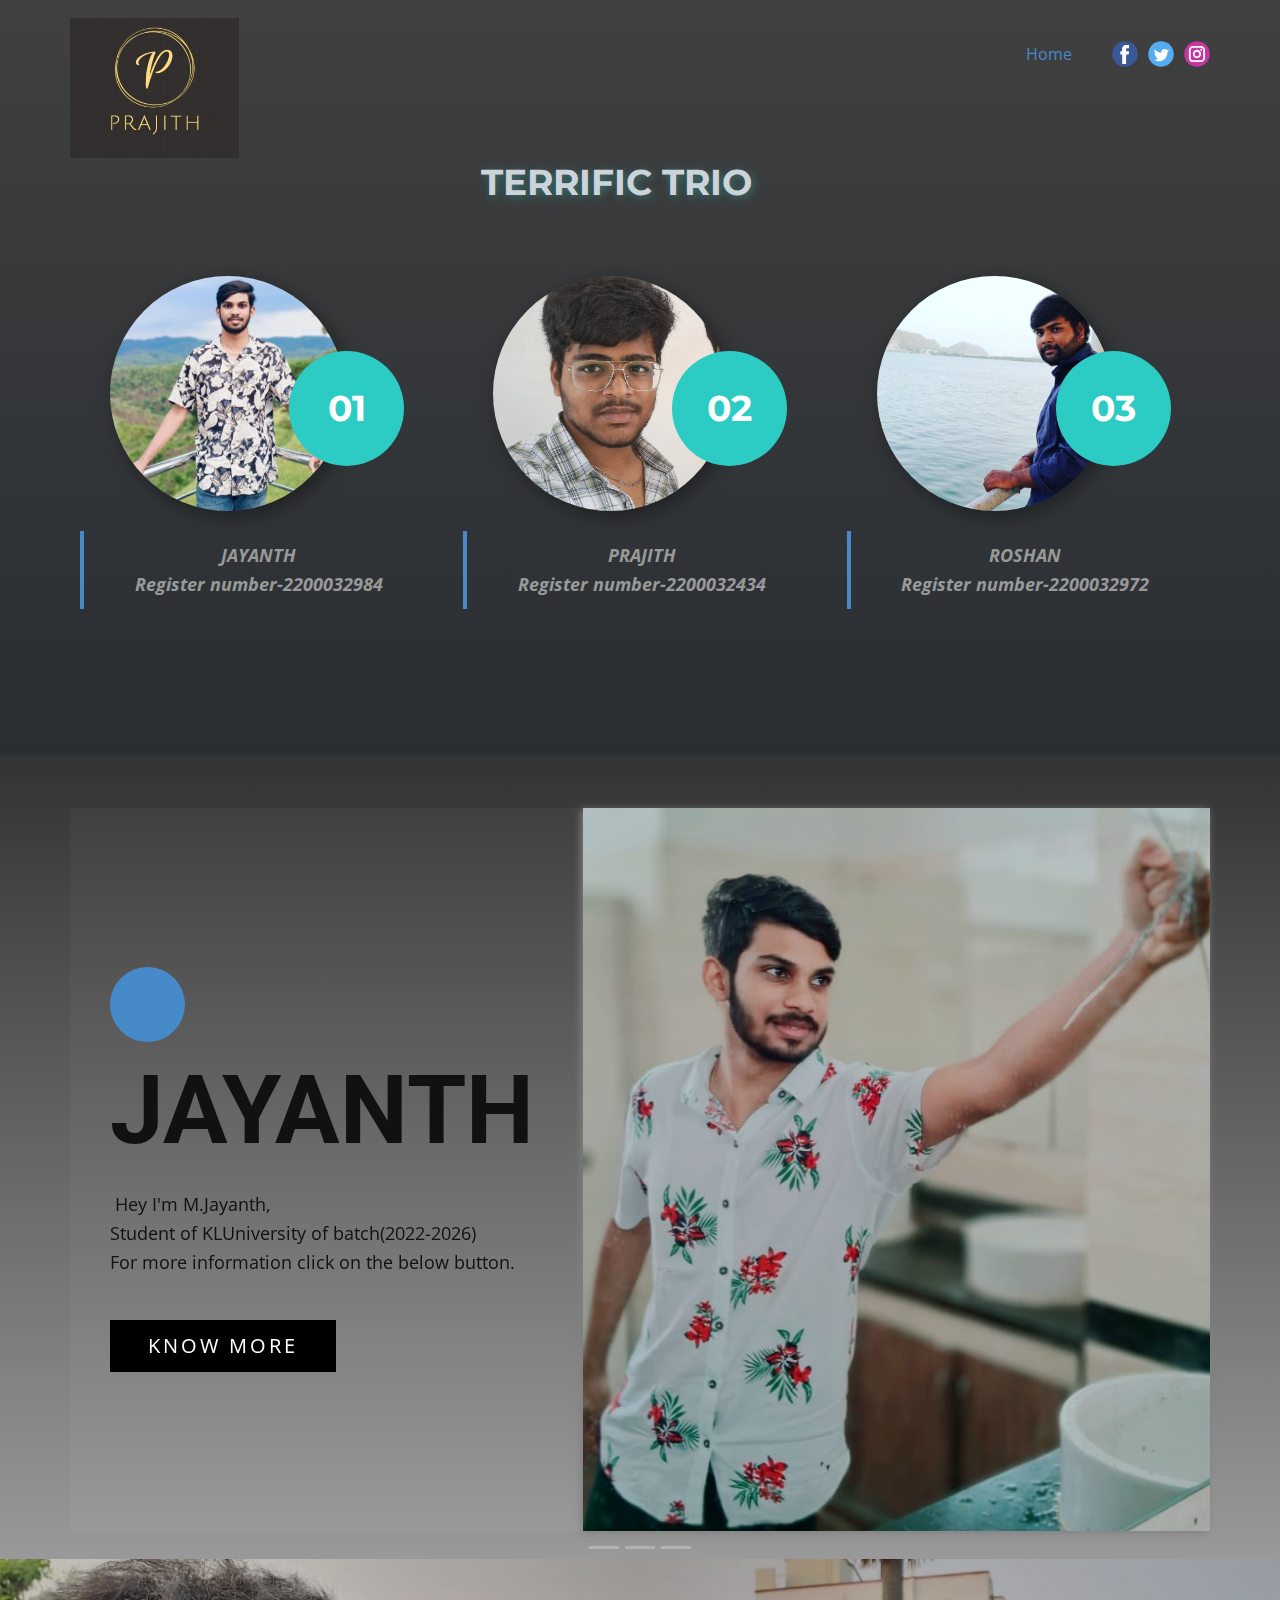
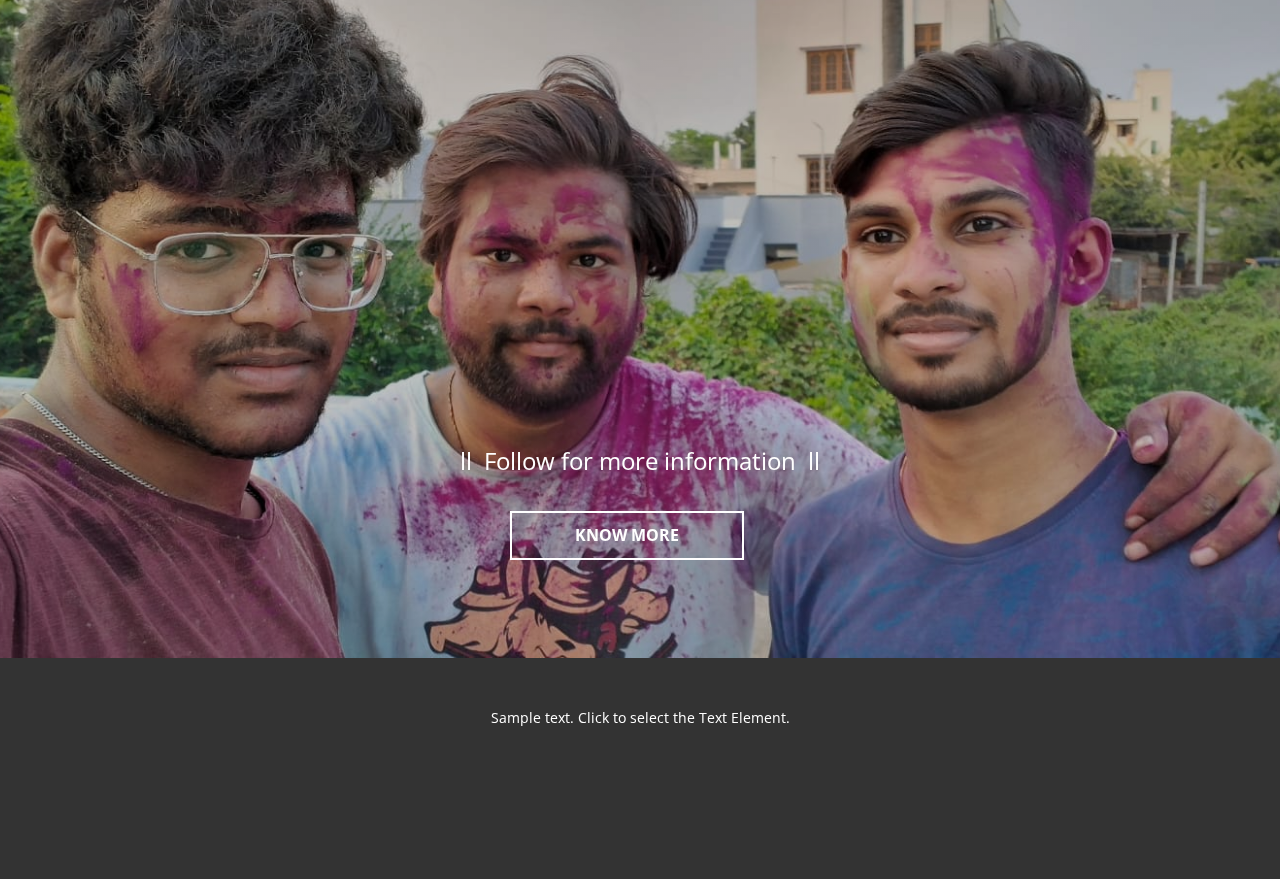
<file: index.html>
<!DOCTYPE html>
<html style="font-size: 16px;" lang="en"><head>
    <meta name="viewport" content="width=device-width, initial-scale=1.0">
    <meta charset="utf-8">
    <meta name="keywords" content="ROSHAN​, My Bio, PC gaming news, reviews, and guides">
    <meta name="description" content="">
    <title>Home</title>
    <link rel="stylesheet" href="nicepage.css" media="screen">
<link rel="stylesheet" href="Home.css" media="screen">
    <script class="u-script" type="text/javascript" src="jquery.js" defer=""></script>
    <script class="u-script" type="text/javascript" src="nicepage.js" defer=""></script>
    <meta name="generator" content="Nicepage 6.10.5, nicepage.com">
    <link id="u-theme-google-font" rel="stylesheet" href="https://fonts.googleapis.com/css?family=Roboto:100,100i,300,300i,400,400i,500,500i,700,700i,900,900i|Open+Sans:300,300i,400,400i,500,500i,600,600i,700,700i,800,800i">
    <link id="u-page-google-font" rel="stylesheet" href="https://fonts.googleapis.com/css?family=Montserrat:100,100i,200,200i,300,300i,400,400i,500,500i,600,600i,700,700i,800,800i,900,900i">
    
    
    
    
    
    <script type="application/ld+json">{
		"@context": "http://schema.org",
		"@type": "Organization",
		"name": "",
		"logo": "images/Prajith.png",
		"sameAs": [
				"https://www.instagram.com/prajith_offi/",
				"https://x.com/home",
				"https://www.instagram.com/prajith_offi/"
		]
}</script>
    <meta name="theme-color" content="#478ac9">
    <meta property="og:title" content="Home">
    <meta property="og:type" content="website">
  <meta data-intl-tel-input-cdn-path="intlTelInput/"></head>
  <body data-home-page="Home.html" data-home-page-title="Home" data-path-to-root="./" data-include-products="false" class="u-body u-overlap u-overlap-transparent u-xl-mode" data-lang="en"><header class="u-align-center-sm u-align-center-xs u-clearfix u-header u-header" id="sec-5a30"><div class="u-clearfix u-sheet u-sheet-1">
        <a href="#" class="u-image u-logo u-image-1" data-image-width="601" data-image-height="496">
          <img src="images/Prajith.png" class="u-logo-image u-logo-image-1">
        </a>
        <div class="u-social-icons u-spacing-10 u-social-icons-1">
          <a class="u-social-url" title="facebook" href="https://www.instagram.com/prajith_offi/"><span class="u-icon u-social-facebook u-social-icon u-icon-1"><svg class="u-svg-link" preserveAspectRatio="xMidYMin slice" viewBox="0 0 112 112" style=""><use xlink:href="#svg-a249"></use></svg><svg class="u-svg-content" viewBox="0 0 112 112" x="0" y="0" id="svg-a249"><circle fill="currentColor" cx="56.1" cy="56.1" r="55"></circle><path fill="#FFFFFF" d="M73.5,31.6h-9.1c-1.4,0-3.6,0.8-3.6,3.9v8.5h12.6L72,58.3H60.8v40.8H43.9V58.3h-8V43.9h8v-9.2
      c0-6.7,3.1-17,17-17h12.5v13.9H73.5z"></path></svg></span>
          </a>
          <a class="u-social-url" title="twitter" href="https://x.com/home"><span class="u-icon u-social-icon u-social-twitter u-icon-2"><svg class="u-svg-link" preserveAspectRatio="xMidYMin slice" viewBox="0 0 112 112" style=""><use xlink:href="#svg-487f"></use></svg><svg class="u-svg-content" viewBox="0 0 112 112" x="0" y="0" id="svg-487f"><circle fill="currentColor" class="st0" cx="56.1" cy="56.1" r="55"></circle><path fill="#FFFFFF" d="M83.8,47.3c0,0.6,0,1.2,0,1.7c0,17.7-13.5,38.2-38.2,38.2C38,87.2,31,85,25,81.2c1,0.1,2.1,0.2,3.2,0.2
      c6.3,0,12.1-2.1,16.7-5.7c-5.9-0.1-10.8-4-12.5-9.3c0.8,0.2,1.7,0.2,2.5,0.2c1.2,0,2.4-0.2,3.5-0.5c-6.1-1.2-10.8-6.7-10.8-13.1
      c0-0.1,0-0.1,0-0.2c1.8,1,3.9,1.6,6.1,1.7c-3.6-2.4-6-6.5-6-11.2c0-2.5,0.7-4.8,1.8-6.7c6.6,8.1,16.5,13.5,27.6,14
      c-0.2-1-0.3-2-0.3-3.1c0-7.4,6-13.4,13.4-13.4c3.9,0,7.3,1.6,9.8,4.2c3.1-0.6,5.9-1.7,8.5-3.3c-1,3.1-3.1,5.8-5.9,7.4
      c2.7-0.3,5.3-1,7.7-2.1C88.7,43,86.4,45.4,83.8,47.3z"></path></svg></span>
          </a>
          <a class="u-social-url" title="instagram" href="https://www.instagram.com/prajith_offi/"><span class="u-icon u-social-icon u-social-instagram u-icon-3"><svg class="u-svg-link" preserveAspectRatio="xMidYMin slice" viewBox="0 0 112 112" style=""><use xlink:href="#svg-2e28"></use></svg><svg class="u-svg-content" viewBox="0 0 112 112" x="0" y="0" id="svg-2e28"><circle fill="currentColor" cx="56.1" cy="56.1" r="55"></circle><path fill="#FFFFFF" d="M55.9,38.2c-9.9,0-17.9,8-17.9,17.9C38,66,46,74,55.9,74c9.9,0,17.9-8,17.9-17.9C73.8,46.2,65.8,38.2,55.9,38.2
      z M55.9,66.4c-5.7,0-10.3-4.6-10.3-10.3c-0.1-5.7,4.6-10.3,10.3-10.3c5.7,0,10.3,4.6,10.3,10.3C66.2,61.8,61.6,66.4,55.9,66.4z"></path><path fill="#FFFFFF" d="M74.3,33.5c-2.3,0-4.2,1.9-4.2,4.2s1.9,4.2,4.2,4.2s4.2-1.9,4.2-4.2S76.6,33.5,74.3,33.5z"></path><path fill="#FFFFFF" d="M73.1,21.3H38.6c-9.7,0-17.5,7.9-17.5,17.5v34.5c0,9.7,7.9,17.6,17.5,17.6h34.5c9.7,0,17.5-7.9,17.5-17.5V38.8
      C90.6,29.1,82.7,21.3,73.1,21.3z M83,73.3c0,5.5-4.5,9.9-9.9,9.9H38.6c-5.5,0-9.9-4.5-9.9-9.9V38.8c0-5.5,4.5-9.9,9.9-9.9h34.5
      c5.5,0,9.9,4.5,9.9,9.9V73.3z"></path></svg></span>
          </a>
        </div>
        <nav class="u-align-left u-menu u-menu-one-level u-offcanvas u-menu-1">
          <div class="menu-collapse" style="font-size: 1rem;">
            <a class="u-button-style u-nav-link" href="#">
              <svg class="u-svg-link" preserveAspectRatio="xMidYMin slice" viewBox="0 0 302 302" style=""><use xmlns:xlink="http://www.w3.org/1999/xlink" xlink:href="#svg-8a8f"></use></svg>
              <svg xmlns="http://www.w3.org/2000/svg" xmlns:xlink="http://www.w3.org/1999/xlink" version="1.1" id="svg-8a8f" x="0px" y="0px" viewBox="0 0 302 302" style="enable-background:new 0 0 302 302;" xml:space="preserve" class="u-svg-content"><g><rect y="36" width="302" height="30"></rect><rect y="236" width="302" height="30"></rect><rect y="136" width="302" height="30"></rect>
</g><g></g><g></g><g></g><g></g><g></g><g></g><g></g><g></g><g></g><g></g><g></g><g></g><g></g><g></g><g></g></svg>
            </a>
          </div>
          <div class="u-custom-menu u-nav-container">
            <ul class="u-nav u-unstyled u-nav-1"><li class="u-nav-item"><a class="u-button-style u-nav-link u-text-active-palette-1-base u-text-hover-palette-2-base" href="Home.html" style="padding: 10px 20px;">Home</a>
</li></ul>
          </div>
          <div class="u-custom-menu u-nav-container-collapse">
            <div class="u-align-center u-black u-container-style u-inner-container-layout u-opacity u-opacity-95 u-sidenav">
              <div class="u-inner-container-layout u-sidenav-overflow">
                <div class="u-menu-close"></div>
                <ul class="u-align-center u-nav u-popupmenu-items u-unstyled u-nav-2"><li class="u-nav-item"><a class="u-button-style u-nav-link" href="Home.html">Home</a>
</li></ul>
              </div>
            </div>
            <div class="u-black u-menu-overlay u-opacity u-opacity-70"></div>
          </div>
        </nav>
      </div></header>
    <section class="u-align-center u-clearfix u-gradient u-section-1" id="carousel_a2c5">
      <div class="u-clearfix u-sheet u-sheet-1">
        <h5 class="u-align-center u-custom-font u-font-montserrat u-text u-text-palette-5-light-1 u-text-1">TERRIFIC TRIO </h5>
        <div class="u-expanded-width u-list u-list-1">
          <div class="u-repeater u-repeater-1">
            <div class="u-align-center u-container-style u-list-item u-repeater-item">
              <div class="u-container-layout u-similar-container u-valign-top-md u-container-layout-1">
                <div class="u-image u-image-circle u-image-1" alt="" data-image-width="719" data-image-height="722"></div>
                <div class="u-align-center u-container-style u-group u-palette-4-base u-shape-circle u-group-1">
                  <div class="u-container-layout u-valign-middle">
                    <h3 class="u-custom-font u-font-montserrat u-text u-text-2">01</h3>
                  </div>
                </div>
                <blockquote class="u-text u-text-grey-40 u-text-3">JAYANTH <br>Register number-2200032984
                </blockquote>
              </div>
            </div>
            <div class="u-align-center u-container-style u-list-item u-repeater-item">
              <div class="u-container-layout u-similar-container u-valign-top-md u-container-layout-3">
                <div class="u-image u-image-circle u-image-2" alt="" data-image-width="1600" data-image-height="720"></div>
                <div class="u-align-center u-container-style u-group u-palette-4-base u-shape-circle u-group-2">
                  <div class="u-container-layout u-valign-middle">
                    <h3 class="u-custom-font u-font-montserrat u-text u-text-default u-text-4">02</h3>
                  </div>
                </div>
                <blockquote class="u-text u-text-grey-40 u-text-5">PRAJITH<br>Register number-2200032434 
                </blockquote>
              </div>
            </div>
            <div class="u-align-center u-container-style u-list-item u-repeater-item">
              <div class="u-container-layout u-similar-container u-valign-top-md u-container-layout-5">
                <div class="u-image u-image-circle u-image-3" alt="" data-image-width="917" data-image-height="882"></div>
                <div class="u-align-center u-container-style u-group u-palette-4-base u-shape-circle u-group-3">
                  <div class="u-container-layout u-valign-middle">
                    <h3 class="u-custom-font u-font-montserrat u-text u-text-default u-text-6">03</h3>
                  </div>
                </div>
                <blockquote class="u-text u-text-grey-40 u-text-7">ROSHAN<br>Register number-2200032972 
                </blockquote>
              </div>
            </div>
          </div>
        </div>
      </div>
    </section>
    <section class="u-carousel u-carousel-duration-1000 u-slide u-block-205b-1" id="carousel-7f28" data-interval="750" data-u-ride="carousel">
      <ol class="u-absolute-hcenter u-carousel-indicators u-block-205b-2">
        <li data-u-target="#carousel-7f28" class="u-active u-grey-30" data-u-slide-to="0"></li>
        <li data-u-target="#carousel-7f28" class="u-grey-30" data-u-slide-to="1"></li>
        <li data-u-target="#carousel-7f28" class="u-grey-30" data-u-slide-to="2"></li>
      </ol>
      <div class="u-carousel-inner" role="listbox">
        <div class="u-active u-carousel-item u-clearfix u-gradient u-section-2-1">
          <div class="u-clearfix u-sheet u-sheet-1">
            <div class="data-layout-selected u-clearfix u-expanded-width u-gradient u-layout-wrap u-layout-wrap-1">
              <div class="u-layout">
                <div class="u-layout-row">
                  <div class="u-align-left u-container-align-left u-container-style u-gradient u-layout-cell u-left-cell u-size-27-lg u-size-27-xl u-size-29-md u-size-29-sm u-size-29-xs u-layout-cell-1" data-animation-name="customAnimationIn" data-animation-duration="1500" data-animation-delay="500">
                    <div class="u-container-layout u-valign-middle u-container-layout-1">
                      <div class="u-palette-1-base u-shape u-shape-circle u-shape-1" data-animation-name="customAnimationIn" data-animation-duration="1500" data-animation-delay="250"></div>
                      <h1 class="u-align-left u-text u-title u-text-1" data-animation-name="customAnimationIn" data-animation-duration="1500" data-animation-delay="750">JAYANTH </h1>
                      <p class="u-align-left u-text u-text-2">&nbsp;Hey I'm M.Jayanth,<br>Student of KLUniversity of batch(2022-2026)<br>For more information click on the below button.
                      </p>
                      <a href="https://www.linkedin.com/in/jayanth-mavuri-5969532b1/" class="u-active-palette-1-base u-align-left u-black u-border-none u-btn u-button-style u-hover-palette-1-base u-btn-1">know More</a>
                    </div>
                  </div>
                  <div class="u-container-style u-image u-layout-cell u-right-cell u-size-31-md u-size-31-sm u-size-31-xs u-size-33-lg u-size-33-xl u-image-1" data-image-width="900" data-image-height="1600" data-animation-name="customAnimationIn" data-animation-duration="1500">
                    <div class="u-container-layout u-container-layout-2"></div>
                  </div>
                </div>
              </div>
            </div>
          </div>
        </div>
        <div class="u-carousel-item u-clearfix u-gradient u-section-2-2">
          <div class="u-clearfix u-sheet u-sheet-1">
            <div class="data-layout-selected u-clearfix u-expanded-width-lg u-expanded-width-md u-expanded-width-sm u-expanded-width-xs u-layout-wrap u-layout-wrap-1">
              <div class="u-layout">
                <div class="u-layout-row">
                  <div class="u-align-left u-container-style u-layout-cell u-left-cell u-size-27-lg u-size-27-xl u-size-29-md u-size-29-sm u-size-29-xs u-layout-cell-1" data-animation-name="customAnimationIn" data-animation-duration="1500" data-animation-delay="250">
                    <div class="u-container-layout u-valign-middle u-container-layout-1">
                      <div class="u-palette-1-base u-shape u-shape-circle u-shape-1" data-animation-name="customAnimationIn" data-animation-duration="1500" data-animation-delay="250"></div>
                      <h1 class="u-align-left u-text u-title u-text-1" data-animation-name="customAnimationIn" data-animation-duration="1500" data-animation-delay="750">PRAJITH </h1>
                      <p class="u-align-left u-text u-text-2">Hey I'm T.Prajith reddy,<br>Student of KLUniversity of batch(2022-2026)<br>For more information click on the below button. 
                      </p>
                      <a href="https://www.linkedin.com/in/prajith-reddy-987207253/" class="u-active-palette-1-base u-align-left u-black u-border-none u-btn u-button-style u-hover-palette-1-base u-btn-1">know More</a>
                    </div>
                  </div>
                  <div class="u-container-style u-image u-layout-cell u-right-cell u-size-31-md u-size-31-sm u-size-31-xs u-size-33-lg u-size-33-xl u-image-1" data-image-width="852" data-image-height="1280" data-animation-name="customAnimationIn" data-animation-duration="1500">
                    <div class="u-container-layout u-container-layout-2"></div>
                  </div>
                </div>
              </div>
            </div>
          </div>
        </div>
        <div class="u-carousel-item u-clearfix u-gradient u-section-2-3">
          <div class="u-clearfix u-sheet u-sheet-1">
            <div class="custom-expanded data-layout-selected u-clearfix u-layout-wrap u-layout-wrap-1">
              <div class="u-layout">
                <div class="u-layout-row">
                  <div class="u-align-left u-container-style u-gradient u-layout-cell u-left-cell u-size-27-lg u-size-27-xl u-size-29-md u-size-29-sm u-size-29-xs u-layout-cell-1" data-animation-name="customAnimationIn" data-animation-duration="1500" data-animation-delay="250">
                    <div class="u-container-layout u-valign-middle u-container-layout-1">
                      <div class="u-palette-1-base u-shape u-shape-circle u-shape-1" data-animation-name="customAnimationIn" data-animation-duration="1500" data-animation-delay="250"></div>
                      <h1 class="u-align-left u-text u-title u-text-1" data-animation-name="customAnimationIn" data-animation-duration="1500" data-animation-delay="750">ROSHAN </h1>
                      <p class="u-align-left u-text u-text-2">Hey I'm M.Sai Roshan,<br>Student of KLUniversity of batch(2022-2026)<br>For more information click on the below button..
                      </p>
                      <a href="https://www.linkedin.com/in/majji-sai-roshan-237947261/" class="u-active-palette-1-base u-align-left u-black u-border-none u-btn u-button-style u-hover-palette-1-base u-btn-1">know More</a>
                    </div>
                  </div>
                  <div class="u-container-style u-image u-layout-cell u-right-cell u-size-31-md u-size-31-sm u-size-31-xs u-size-33-lg u-size-33-xl u-image-1" data-image-width="1128" data-image-height="1504" data-animation-name="customAnimationIn" data-animation-duration="1500">
                    <div class="u-container-layout u-container-layout-2"></div>
                  </div>
                </div>
              </div>
            </div>
          </div>
        </div>
      </div>
      <a class="u-carousel-control u-carousel-control-prev u-text-grey-30 u-block-205b-5" href="#carousel-7f28" role="button" data-u-slide="prev">
        <span aria-hidden="true">
          <svg viewBox="0 0 477.175 477.175"><path d="M145.188,238.575l215.5-215.5c5.3-5.3,5.3-13.8,0-19.1s-13.8-5.3-19.1,0l-225.1,225.1c-5.3,5.3-5.3,13.8,0,19.1l225.1,225
		c2.6,2.6,6.1,4,9.5,4s6.9-1.3,9.5-4c5.3-5.3,5.3-13.8,0-19.1L145.188,238.575z"></path></svg>
        </span>
        <span class="sr-only">
          <svg viewBox="0 0 477.175 477.175"><path d="M145.188,238.575l215.5-215.5c5.3-5.3,5.3-13.8,0-19.1s-13.8-5.3-19.1,0l-225.1,225.1c-5.3,5.3-5.3,13.8,0,19.1l225.1,225
		c2.6,2.6,6.1,4,9.5,4s6.9-1.3,9.5-4c5.3-5.3,5.3-13.8,0-19.1L145.188,238.575z"></path></svg>
        </span>
      </a>
      <a class="u-carousel-control u-carousel-control-next u-text-grey-30 u-block-205b-4" href="#carousel-7f28" role="button" data-u-slide="next">
        <span aria-hidden="true">
          <svg viewBox="0 0 477.175 477.175"><path d="M360.731,229.075l-225.1-225.1c-5.3-5.3-13.8-5.3-19.1,0s-5.3,13.8,0,19.1l215.5,215.5l-215.5,215.5
		c-5.3,5.3-5.3,13.8,0,19.1c2.6,2.6,6.1,4,9.5,4c3.4,0,6.9-1.3,9.5-4l225.1-225.1C365.931,242.875,365.931,234.275,360.731,229.075z"></path></svg>
        </span>
        <span class="sr-only">
          <svg viewBox="0 0 477.175 477.175"><path d="M360.731,229.075l-225.1-225.1c-5.3-5.3-13.8-5.3-19.1,0s-5.3,13.8,0,19.1l215.5,215.5l-215.5,215.5
		c-5.3,5.3-5.3,13.8,0,19.1c2.6,2.6,6.1,4,9.5,4c3.4,0,6.9-1.3,9.5-4l225.1-225.1C365.931,242.875,365.931,234.275,360.731,229.075z"></path></svg>
        </span>
      </a>
    </section>
    <section class="u-align-center u-clearfix u-image u-shading u-section-3" id="carousel_b0b1" src="" data-image-width="1600" data-image-height="720">
      <div class="u-clearfix u-sheet u-sheet-1">
        <p class="u-small-text u-text u-text-variant u-text-1">ll&nbsp; Follow for more information​&nbsp; ll</p>
        <a href="#sec-7042" class="u-active-white u-border-2 u-border-white u-btn u-button-style u-hover-white u-none u-payment-button u-text-active-black u-text-body-alt-color u-text-hover-black u-btn-1">know more</a>
      </div>
    </section>
    
    
    
    <footer class="u-align-center u-clearfix u-footer u-grey-80 u-footer" id="sec-c3f7"><div class="u-clearfix u-sheet u-sheet-1">
        <p class="u-small-text u-text u-text-variant u-text-1">Sample text. Click to select the Text Element.</p>
      </div></footer>
    <section class="u-backlink u-clearfix u-grey-80">
      <p class="u-text">
        
        <a class="u-link" href="https://nicepage.com/" target="_blank" rel="nofollow">
          
        </a>
      </p>
    </section>
  <section class="u-black u-clearfix u-container-style u-dialog-block u-opacity u-opacity-70 u-payment-dialog u-valign-middle u-dialog-section-6" id="sec-7042">
      <div class="u-align-center u-container-style u-dialog u-radius-25 u-shape-round u-white u-dialog-1">
        <div class="u-container-layout u-valign-top u-container-layout-1">
          <h5 class="u-align-left u-text u-text-1">Buy Now</h5>
          <div class="u-expanded-width u-products u-products-1" data-site-sorting-prop="created" data-site-sorting-order="desc" data-items-per-page="1">
            <div class="u-list-control"></div>
            <div class="u-repeater u-repeater-1">
              <!--product_item--><div class="u-container-style u-products-item u-repeater-item">
                <div class="u-container-layout u-similar-container u-container-layout-2">
                  <h5 class="u-align-left u-product-control u-text u-text-2">
                    <a class="u-product-title-link" href="#">Product 1 Title</a>
                  </h5>
                  <div class="u-align-left u-product-control u-product-desc u-text u-text-3">
                    <p>Sample text. Lorem ipsum dolor sit amet, consectetur adipiscing elit nullam nunc justo sagittis suscipit ultrices.</p>
                  </div>
                  <div class="u-align-left u-product-control u-product-quantity u-product-quantity-1">
                    <div class="u-hidden u-quantity-label">Quantity</div>
                    <div class="u-border-1 u-border-grey-30 u-quantity-input u-radius-50">
                      <a class="disabled minus u-button-style u-quantity-button u-text-body-color">
                        <svg xmlns="http://www.w3.org/2000/svg" viewBox="0 0 16 16"><path d="m 4 8 h 8" fill="none" stroke="currentColor" stroke-width="1" fill-rule="evenodd"></path></svg>
                      </a>
                      <input class="u-input" type="text" value="1" pattern="[0-9]+">
                      <a class="plus u-button-style u-quantity-button u-text-body-color">
                        <svg xmlns="http://www.w3.org/2000/svg" viewBox="0 0 16 16"><path d="m 4 8 h 8 M 8 4 v 8" fill="none" stroke="currentColor" stroke-width="1" fill-rule="evenodd"></path></svg>
                      </a>
                    </div>
                  </div>
                  <div data-add-zero-cents="true" class="u-align-left u-product-control u-product-price u-product-price-1">
                    <div class="u-price-wrapper u-spacing-10">
                      <div class="u-old-price" style="text-decoration: line-through !important;">$20.00</div>
                      <div class="u-price" style="font-size: 1.25rem; font-weight: 700;">$17.00</div>
                    </div>
                  </div>
                </div>
              </div><!--/product_item-->
            </div>
            <div class="u-list-control"></div>
          </div>
          <div class="u-expanded-width u-payment-services u-tab-links-align-justify u-tab-payment u-tab-vertical u-tabs u-payment-services-1" data-payment-order-approved-message="Your order has been approved. Thank you!" data-payment-order-cancelled-message="Unable to process your order. Please try again later.">
            <ul class="u-tab-list u-unstyled" role="tablist"><li class="u-tab-item" role="presentation"><a class="active u-active-grey-10 u-button-style u-payment-paypal u-tab-link u-text-body-color" id="link-tab-9cb3" href="#tab-9cb3" role="tab" aria-controls="tab-9cb3" aria-selected="true"><input type="radio" class="u-field-input u-grey-15 u-radius-15" name="payment-group" checked="checked"><span>Paypal</span><svg class="u-svg-content" xmlns="http://www.w3.org/2000/svg" x="0px" y="0px"><path fill="#009EE3" d="M11,5.9H18c3.8,0,5.2,1.9,4.9,4.7c-0.3,4.7-3.2,7.2-6.9,7.2h-1.9c-0.5,0-0.8,0.3-0.9,1.3l-0.8,4.3
  c-0.1,0.3-0.2,0.5-0.5,0.6H7.6c-0.4,0-0.5-0.3-0.4-1l2.6-16C9.9,6.3,10.2,5.9,11,5.9z"></path><path fill="#113984" d="M6.7,0h7.1c2,0,4.3,0.1,5.9,1.5c1.1,0.9,1.6,2.4,1.5,4c-0.4,5.4-3.7,8.5-8,8.5H9.6c-0.6,0-0.9,0.4-1.2,1.5
  l-0.9,5.1C7.4,21,7.3,21.3,7,21.3H2.6C2,21.3,1.9,21,2,20.1L5.2,1.3C5.3,0.4,5.7,0,6.7,0z"></path><path fill="#172C70" d="M8.6,14.8l1.3-7.9c0.1-0.7,0.5-1,1.3-1h7.1c1.2,0,2.1,0.2,2.8,0.5c-0.7,4.8-3.8,7.5-7.9,7.5H9.6
  C9.1,13.9,8.8,14.1,8.6,14.8z"></path></svg>
</a>
</li><li class="u-tab-item" role="presentation"><a class="u-active-grey-10 u-button-style u-payment-stripe u-tab-link u-text-body-color" id="link-tab-ab80" href="#tab-ab80" role="tab" aria-controls="tab-ab80" aria-selected="false"><input type="radio" class="u-field-input u-grey-15 u-radius-15" name="payment-group"><span>Stripe</span><svg class="u-svg-content" xmlns="http://www.w3.org/2000/svg" x="0px" y="0px" viewBox="0 0 24 24"><path fill="#635BFF" d="M14,9.2c-2.3-0.8-3.4-1.5-3.4-2.4c0-0.8,0.8-1.3,2-1.3c2.3,0,4.7,0.8,6.4,1.6l0.9-5.5
  c-1.3-0.5-4-1.6-7.7-1.6C9.6,0,7.5,0.7,5.8,1.9C4.1,3.2,3.4,4.9,3.4,7.2c0,4,2.6,5.7,6.8,7.2c2.7,0.9,3.6,1.6,3.6,2.5
  c0,0.9-0.9,1.6-2.4,1.6c-1.9,0-5.2-0.9-7.3-2.1L3,22c1.8,0.9,5.1,2,8.7,2c2.8,0,5.1-0.7,6.6-1.9c1.8-1.3,2.7-3.2,2.7-5.7
  C20.9,12.3,18.2,10.7,14,9.2L14,9.2z"></path></svg>
</a>
</li></ul>
            <div class="u-tab-content">
              <div class="u-container-style u-payment-paypal u-tab-active u-tab-pane" id="tab-9cb3" role="tabpanel" aria-labelledby="link-tab-9cb3">
                <div class="u-container-layout u-payment-services-inner u-container-layout-3">Loading...</div>
              </div>
              <div class="u-container-style u-payment-stripe u-tab-pane" id="tab-ab80" role="tabpanel" aria-labelledby="link-tab-ab80">
                <div class="u-container-layout u-container-layout-4">
                  <a href="#" class="u-btn u-button-style u-stripe-button u-btn-1">Pay with Stripe</a>
                </div>
              </div>
            </div>
          </div>
        </div><button class="u-dialog-close-button u-icon u-text-grey-40 u-icon-1"><svg class="u-svg-link" preserveAspectRatio="xMidYMin slice" viewBox="0 0 16 16" style=""><use xmlns:xlink="http://www.w3.org/1999/xlink" xlink:href="#svg-efe9"></use></svg><svg xmlns="http://www.w3.org/2000/svg" xmlns:xlink="http://www.w3.org/1999/xlink" version="1.1" xml:space="preserve" class="u-svg-content" viewBox="0 0 16 16" x="0px" y="0px" id="svg-efe9"><rect x="7" y="0" transform="matrix(0.7071 -0.7071 0.7071 0.7071 -3.3138 8.0002)" width="2" height="16"></rect><rect x="0" y="7" transform="matrix(0.7071 -0.7071 0.7071 0.7071 -3.3138 8.0002)" width="16" height="2"></rect></svg></button>
      </div>
    </section><style>.u-dialog-section-6 .u-dialog-1 {
  width: 570px;
  min-height: 578px;
  height: auto;
  box-shadow: 0px 0px 8px 0px rgba(0,0,0,0.2);
  margin: 60px auto;
}

.u-dialog-section-6 .u-container-layout-1 {
  padding: 34px 35px;
}

.u-dialog-section-6 .u-text-1 {
  font-weight: 700;
  margin: 0 165px 0 0;
}

.u-dialog-section-6 .u-products-1 {
  margin-top: 30px;
  margin-bottom: 0;
}

.u-dialog-section-6 .u-repeater-1 {
  grid-template-columns: 100%;
  min-height: 206px;
  grid-gap: 10px;
}

.u-dialog-section-6 .u-container-layout-2 {
  padding: 0 0 30px;
}

.u-dialog-section-6 .u-text-2 {
  background-image: none;
  margin: 0;
}

.u-dialog-section-6 .u-text-3 {
  font-size: 0.875rem;
  margin: 20px 0 0;
}

.u-dialog-section-6 .u-product-quantity-1 {
  width: 125px;
  margin: 30px auto 0 0;
}

.u-dialog-section-6 .u-product-price-1 {
  margin: -34px 0 0 auto;
}

.u-dialog-section-6 .u-payment-services-1 {
  min-height: 250px;
  min-width: 50px;
  margin: 0;
}

.u-dialog-section-6 .u-container-layout-3 {
  padding: 20px 0 0;
}

.u-dialog-section-6 .u-container-layout-4 {
  padding: 20px 0 0;
}

.u-dialog-section-6 .u-btn-1 {
  width: 100%;
  margin: 0 auto;
}

.u-dialog-section-6 .u-icon-1 {
  width: 20px;
  height: 20px;
  left: auto;
  top: 36px;
  position: absolute;
  right: 35px;
  padding: 0;
}

@media (max-width: 1199px) {
  .u-dialog-section-6 .u-text-1 {
    margin-right: 165px;
  }

  .u-dialog-section-6 .u-payment-services-1 {
    margin-right: initial;
    margin-left: initial;
  }
}

@media (max-width: 991px) {
  .u-dialog-section-6 .u-container-layout-1 {
    padding: 30px;
  }

  .u-dialog-section-6 .u-container-layout-3 {
    padding-bottom: 0;
    padding-left: 0;
    padding-right: 0;
  }

  .u-dialog-section-6 .u-container-layout-4 {
    padding-bottom: 0;
    padding-left: 0;
    padding-right: 0;
  }

  .u-dialog-section-6 .u-icon-1 {
    top: 32px;
    right: 30px;
  }
}

@media (max-width: 767px) {
  .u-dialog-section-6 .u-dialog-1 {
    width: 540px;
  }
}

@media (max-width: 575px) {
  .u-dialog-section-6 .u-dialog-1 {
    width: 340px;
  }

  .u-dialog-section-6 .u-container-layout-1 {
    padding-left: 20px;
    padding-right: 20px;
  }

  .u-dialog-section-6 .u-text-1 {
    margin-right: 5px;
  }

  .u-dialog-section-6 .u-icon-1 {
    right: 20px;
  }
}</style>
</body></html>
</file>
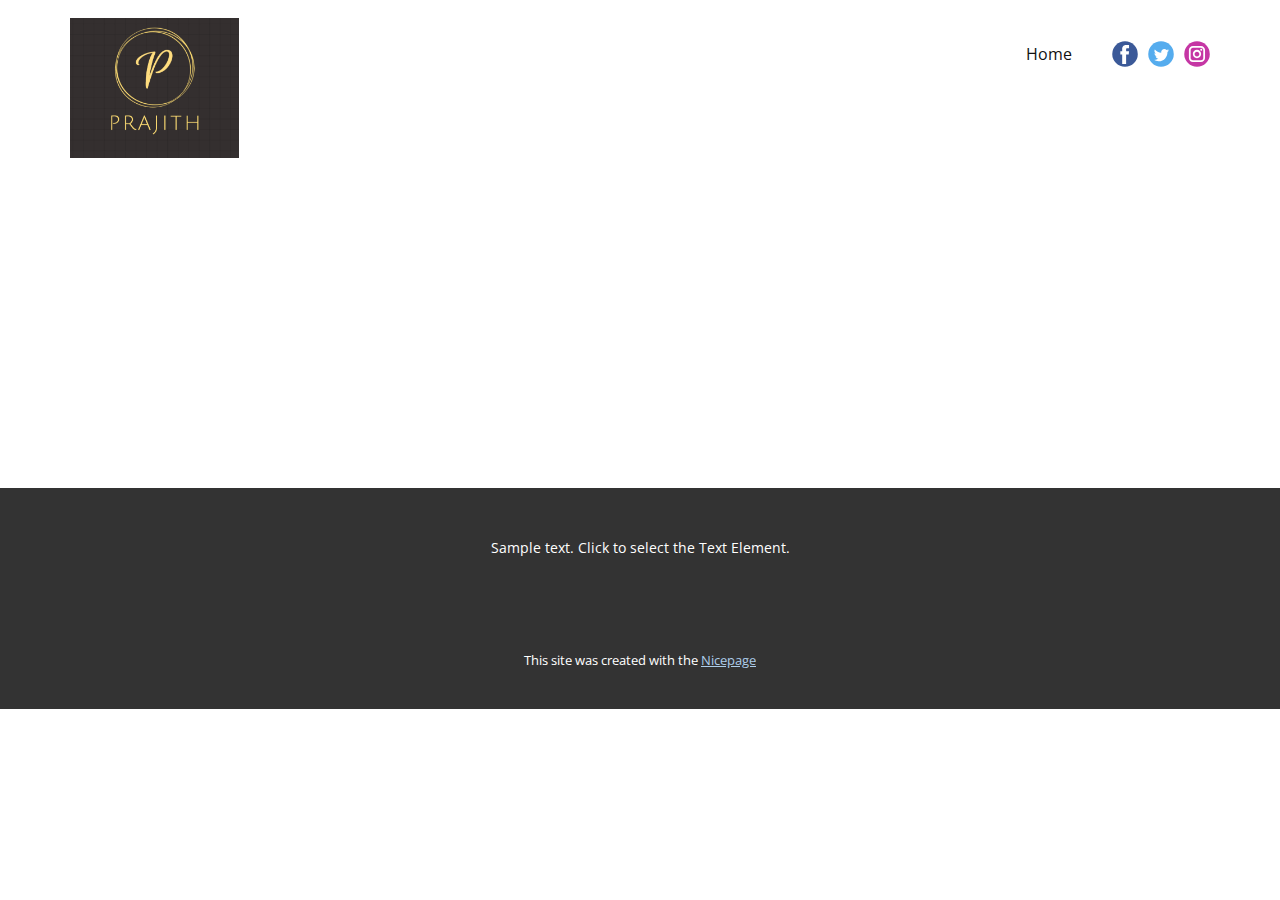
<file: About.html>
<!DOCTYPE html>
<html style="font-size: 16px;" lang="en"><head>
    <meta name="viewport" content="width=device-width, initial-scale=1.0">
    <meta charset="utf-8">
    <meta name="keywords" content="">
    <meta name="description" content="">
    <title>About</title>
    <link rel="stylesheet" href="nicepage.css" media="screen">
<link rel="stylesheet" href="About.css" media="screen">
    <script class="u-script" type="text/javascript" src="jquery.js" defer=""></script>
    <script class="u-script" type="text/javascript" src="nicepage.js" defer=""></script>
    <meta name="generator" content="Nicepage 6.10.5, nicepage.com">
    <link id="u-theme-google-font" rel="stylesheet" href="https://fonts.googleapis.com/css?family=Roboto:100,100i,300,300i,400,400i,500,500i,700,700i,900,900i|Open+Sans:300,300i,400,400i,500,500i,600,600i,700,700i,800,800i">
    
    
    
    <script type="application/ld+json">{
		"@context": "http://schema.org",
		"@type": "Organization",
		"name": "",
		"logo": "images/Prajith.png",
		"sameAs": [
				"https://www.instagram.com/prajith_offi/",
				"https://x.com/home",
				"https://www.instagram.com/prajith_offi/"
		]
}</script>
    <meta name="theme-color" content="#478ac9">
    <meta property="og:title" content="About">
    <meta property="og:type" content="website">
  <meta data-intl-tel-input-cdn-path="intlTelInput/"></head>
  <body data-path-to-root="./" data-include-products="false" class="u-body u-xl-mode" data-lang="en"><header class="u-align-center-sm u-align-center-xs u-clearfix u-header u-header" id="sec-5a30"><div class="u-clearfix u-sheet u-sheet-1">
        <a href="#" class="u-image u-logo u-image-1" data-image-width="601" data-image-height="496">
          <img src="images/Prajith.png" class="u-logo-image u-logo-image-1">
        </a>
        <div class="u-social-icons u-spacing-10 u-social-icons-1">
          <a class="u-social-url" title="facebook" href="https://www.instagram.com/prajith_offi/"><span class="u-icon u-social-facebook u-social-icon u-icon-1"><svg class="u-svg-link" preserveAspectRatio="xMidYMin slice" viewBox="0 0 112 112" style=""><use xlink:href="#svg-a249"></use></svg><svg class="u-svg-content" viewBox="0 0 112 112" x="0" y="0" id="svg-a249"><circle fill="currentColor" cx="56.1" cy="56.1" r="55"></circle><path fill="#FFFFFF" d="M73.5,31.6h-9.1c-1.4,0-3.6,0.8-3.6,3.9v8.5h12.6L72,58.3H60.8v40.8H43.9V58.3h-8V43.9h8v-9.2
      c0-6.7,3.1-17,17-17h12.5v13.9H73.5z"></path></svg></span>
          </a>
          <a class="u-social-url" title="twitter" href="https://x.com/home"><span class="u-icon u-social-icon u-social-twitter u-icon-2"><svg class="u-svg-link" preserveAspectRatio="xMidYMin slice" viewBox="0 0 112 112" style=""><use xlink:href="#svg-487f"></use></svg><svg class="u-svg-content" viewBox="0 0 112 112" x="0" y="0" id="svg-487f"><circle fill="currentColor" class="st0" cx="56.1" cy="56.1" r="55"></circle><path fill="#FFFFFF" d="M83.8,47.3c0,0.6,0,1.2,0,1.7c0,17.7-13.5,38.2-38.2,38.2C38,87.2,31,85,25,81.2c1,0.1,2.1,0.2,3.2,0.2
      c6.3,0,12.1-2.1,16.7-5.7c-5.9-0.1-10.8-4-12.5-9.3c0.8,0.2,1.7,0.2,2.5,0.2c1.2,0,2.4-0.2,3.5-0.5c-6.1-1.2-10.8-6.7-10.8-13.1
      c0-0.1,0-0.1,0-0.2c1.8,1,3.9,1.6,6.1,1.7c-3.6-2.4-6-6.5-6-11.2c0-2.5,0.7-4.8,1.8-6.7c6.6,8.1,16.5,13.5,27.6,14
      c-0.2-1-0.3-2-0.3-3.1c0-7.4,6-13.4,13.4-13.4c3.9,0,7.3,1.6,9.8,4.2c3.1-0.6,5.9-1.7,8.5-3.3c-1,3.1-3.1,5.8-5.9,7.4
      c2.7-0.3,5.3-1,7.7-2.1C88.7,43,86.4,45.4,83.8,47.3z"></path></svg></span>
          </a>
          <a class="u-social-url" title="instagram" href="https://www.instagram.com/prajith_offi/"><span class="u-icon u-social-icon u-social-instagram u-icon-3"><svg class="u-svg-link" preserveAspectRatio="xMidYMin slice" viewBox="0 0 112 112" style=""><use xlink:href="#svg-2e28"></use></svg><svg class="u-svg-content" viewBox="0 0 112 112" x="0" y="0" id="svg-2e28"><circle fill="currentColor" cx="56.1" cy="56.1" r="55"></circle><path fill="#FFFFFF" d="M55.9,38.2c-9.9,0-17.9,8-17.9,17.9C38,66,46,74,55.9,74c9.9,0,17.9-8,17.9-17.9C73.8,46.2,65.8,38.2,55.9,38.2
      z M55.9,66.4c-5.7,0-10.3-4.6-10.3-10.3c-0.1-5.7,4.6-10.3,10.3-10.3c5.7,0,10.3,4.6,10.3,10.3C66.2,61.8,61.6,66.4,55.9,66.4z"></path><path fill="#FFFFFF" d="M74.3,33.5c-2.3,0-4.2,1.9-4.2,4.2s1.9,4.2,4.2,4.2s4.2-1.9,4.2-4.2S76.6,33.5,74.3,33.5z"></path><path fill="#FFFFFF" d="M73.1,21.3H38.6c-9.7,0-17.5,7.9-17.5,17.5v34.5c0,9.7,7.9,17.6,17.5,17.6h34.5c9.7,0,17.5-7.9,17.5-17.5V38.8
      C90.6,29.1,82.7,21.3,73.1,21.3z M83,73.3c0,5.5-4.5,9.9-9.9,9.9H38.6c-5.5,0-9.9-4.5-9.9-9.9V38.8c0-5.5,4.5-9.9,9.9-9.9h34.5
      c5.5,0,9.9,4.5,9.9,9.9V73.3z"></path></svg></span>
          </a>
        </div>
        <nav class="u-align-left u-menu u-menu-one-level u-offcanvas u-menu-1">
          <div class="menu-collapse" style="font-size: 1rem;">
            <a class="u-button-style u-nav-link" href="#">
              <svg class="u-svg-link" preserveAspectRatio="xMidYMin slice" viewBox="0 0 302 302" style=""><use xmlns:xlink="http://www.w3.org/1999/xlink" xlink:href="#svg-8a8f"></use></svg>
              <svg xmlns="http://www.w3.org/2000/svg" xmlns:xlink="http://www.w3.org/1999/xlink" version="1.1" id="svg-8a8f" x="0px" y="0px" viewBox="0 0 302 302" style="enable-background:new 0 0 302 302;" xml:space="preserve" class="u-svg-content"><g><rect y="36" width="302" height="30"></rect><rect y="236" width="302" height="30"></rect><rect y="136" width="302" height="30"></rect>
</g><g></g><g></g><g></g><g></g><g></g><g></g><g></g><g></g><g></g><g></g><g></g><g></g><g></g><g></g><g></g></svg>
            </a>
          </div>
          <div class="u-custom-menu u-nav-container">
            <ul class="u-nav u-unstyled u-nav-1"><li class="u-nav-item"><a class="u-button-style u-nav-link u-text-active-palette-1-base u-text-hover-palette-2-base" href="Home.html" style="padding: 10px 20px;">Home</a>
</li></ul>
          </div>
          <div class="u-custom-menu u-nav-container-collapse">
            <div class="u-align-center u-black u-container-style u-inner-container-layout u-opacity u-opacity-95 u-sidenav">
              <div class="u-inner-container-layout u-sidenav-overflow">
                <div class="u-menu-close"></div>
                <ul class="u-align-center u-nav u-popupmenu-items u-unstyled u-nav-2"><li class="u-nav-item"><a class="u-button-style u-nav-link" href="Home.html">Home</a>
</li></ul>
              </div>
            </div>
            <div class="u-black u-menu-overlay u-opacity u-opacity-70"></div>
          </div>
        </nav>
      </div></header>
    <section class="u-clearfix u-section-1" id="sec-c14f">
      <div class="u-clearfix u-sheet u-sheet-1"></div>
    </section>
    
    
    
    <footer class="u-align-center u-clearfix u-footer u-grey-80 u-footer" id="sec-c3f7"><div class="u-clearfix u-sheet u-sheet-1">
        <p class="u-small-text u-text u-text-variant u-text-1">Sample text. Click to select the Text Element.</p>
      </div></footer>
    <section class="u-backlink u-clearfix u-grey-80">
      <p class="u-text">
        <span>This site was created with the </span>
        <a class="u-link" href="https://nicepage.com/" target="_blank" rel="nofollow">
          <span>Nicepage</span>
        </a>
      </p>
    </section>
  
</body></html>
</file>
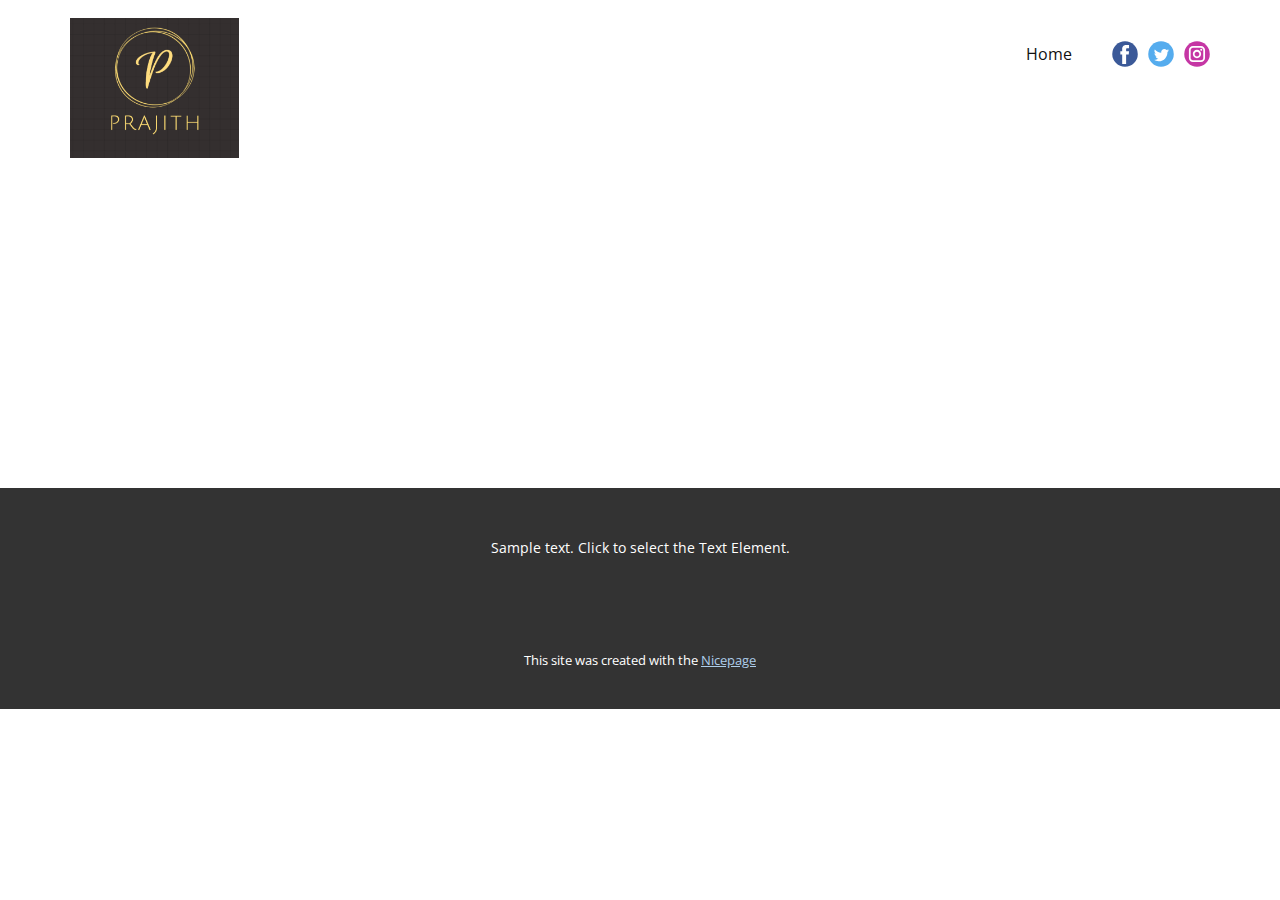
<file: Contact.html>
<!DOCTYPE html>
<html style="font-size: 16px;" lang="en"><head>
    <meta name="viewport" content="width=device-width, initial-scale=1.0">
    <meta charset="utf-8">
    <meta name="keywords" content="">
    <meta name="description" content="">
    <title>Contact</title>
    <link rel="stylesheet" href="nicepage.css" media="screen">
<link rel="stylesheet" href="Contact.css" media="screen">
    <script class="u-script" type="text/javascript" src="jquery.js" defer=""></script>
    <script class="u-script" type="text/javascript" src="nicepage.js" defer=""></script>
    <meta name="generator" content="Nicepage 6.10.5, nicepage.com">
    <link id="u-theme-google-font" rel="stylesheet" href="https://fonts.googleapis.com/css?family=Roboto:100,100i,300,300i,400,400i,500,500i,700,700i,900,900i|Open+Sans:300,300i,400,400i,500,500i,600,600i,700,700i,800,800i">
    
    
    
    <script type="application/ld+json">{
		"@context": "http://schema.org",
		"@type": "Organization",
		"name": "",
		"logo": "images/Prajith.png",
		"sameAs": [
				"https://www.instagram.com/prajith_offi/",
				"https://x.com/home",
				"https://www.instagram.com/prajith_offi/"
		]
}</script>
    <meta name="theme-color" content="#478ac9">
    <meta property="og:title" content="Contact">
    <meta property="og:type" content="website">
  <meta data-intl-tel-input-cdn-path="intlTelInput/"></head>
  <body data-path-to-root="./" data-include-products="false" class="u-body u-xl-mode" data-lang="en"><header class="u-align-center-sm u-align-center-xs u-clearfix u-header u-header" id="sec-5a30"><div class="u-clearfix u-sheet u-sheet-1">
        <a href="#" class="u-image u-logo u-image-1" data-image-width="601" data-image-height="496">
          <img src="images/Prajith.png" class="u-logo-image u-logo-image-1">
        </a>
        <div class="u-social-icons u-spacing-10 u-social-icons-1">
          <a class="u-social-url" title="facebook" href="https://www.instagram.com/prajith_offi/"><span class="u-icon u-social-facebook u-social-icon u-icon-1"><svg class="u-svg-link" preserveAspectRatio="xMidYMin slice" viewBox="0 0 112 112" style=""><use xlink:href="#svg-a249"></use></svg><svg class="u-svg-content" viewBox="0 0 112 112" x="0" y="0" id="svg-a249"><circle fill="currentColor" cx="56.1" cy="56.1" r="55"></circle><path fill="#FFFFFF" d="M73.5,31.6h-9.1c-1.4,0-3.6,0.8-3.6,3.9v8.5h12.6L72,58.3H60.8v40.8H43.9V58.3h-8V43.9h8v-9.2
      c0-6.7,3.1-17,17-17h12.5v13.9H73.5z"></path></svg></span>
          </a>
          <a class="u-social-url" title="twitter" href="https://x.com/home"><span class="u-icon u-social-icon u-social-twitter u-icon-2"><svg class="u-svg-link" preserveAspectRatio="xMidYMin slice" viewBox="0 0 112 112" style=""><use xlink:href="#svg-487f"></use></svg><svg class="u-svg-content" viewBox="0 0 112 112" x="0" y="0" id="svg-487f"><circle fill="currentColor" class="st0" cx="56.1" cy="56.1" r="55"></circle><path fill="#FFFFFF" d="M83.8,47.3c0,0.6,0,1.2,0,1.7c0,17.7-13.5,38.2-38.2,38.2C38,87.2,31,85,25,81.2c1,0.1,2.1,0.2,3.2,0.2
      c6.3,0,12.1-2.1,16.7-5.7c-5.9-0.1-10.8-4-12.5-9.3c0.8,0.2,1.7,0.2,2.5,0.2c1.2,0,2.4-0.2,3.5-0.5c-6.1-1.2-10.8-6.7-10.8-13.1
      c0-0.1,0-0.1,0-0.2c1.8,1,3.9,1.6,6.1,1.7c-3.6-2.4-6-6.5-6-11.2c0-2.5,0.7-4.8,1.8-6.7c6.6,8.1,16.5,13.5,27.6,14
      c-0.2-1-0.3-2-0.3-3.1c0-7.4,6-13.4,13.4-13.4c3.9,0,7.3,1.6,9.8,4.2c3.1-0.6,5.9-1.7,8.5-3.3c-1,3.1-3.1,5.8-5.9,7.4
      c2.7-0.3,5.3-1,7.7-2.1C88.7,43,86.4,45.4,83.8,47.3z"></path></svg></span>
          </a>
          <a class="u-social-url" title="instagram" href="https://www.instagram.com/prajith_offi/"><span class="u-icon u-social-icon u-social-instagram u-icon-3"><svg class="u-svg-link" preserveAspectRatio="xMidYMin slice" viewBox="0 0 112 112" style=""><use xlink:href="#svg-2e28"></use></svg><svg class="u-svg-content" viewBox="0 0 112 112" x="0" y="0" id="svg-2e28"><circle fill="currentColor" cx="56.1" cy="56.1" r="55"></circle><path fill="#FFFFFF" d="M55.9,38.2c-9.9,0-17.9,8-17.9,17.9C38,66,46,74,55.9,74c9.9,0,17.9-8,17.9-17.9C73.8,46.2,65.8,38.2,55.9,38.2
      z M55.9,66.4c-5.7,0-10.3-4.6-10.3-10.3c-0.1-5.7,4.6-10.3,10.3-10.3c5.7,0,10.3,4.6,10.3,10.3C66.2,61.8,61.6,66.4,55.9,66.4z"></path><path fill="#FFFFFF" d="M74.3,33.5c-2.3,0-4.2,1.9-4.2,4.2s1.9,4.2,4.2,4.2s4.2-1.9,4.2-4.2S76.6,33.5,74.3,33.5z"></path><path fill="#FFFFFF" d="M73.1,21.3H38.6c-9.7,0-17.5,7.9-17.5,17.5v34.5c0,9.7,7.9,17.6,17.5,17.6h34.5c9.7,0,17.5-7.9,17.5-17.5V38.8
      C90.6,29.1,82.7,21.3,73.1,21.3z M83,73.3c0,5.5-4.5,9.9-9.9,9.9H38.6c-5.5,0-9.9-4.5-9.9-9.9V38.8c0-5.5,4.5-9.9,9.9-9.9h34.5
      c5.5,0,9.9,4.5,9.9,9.9V73.3z"></path></svg></span>
          </a>
        </div>
        <nav class="u-align-left u-menu u-menu-one-level u-offcanvas u-menu-1">
          <div class="menu-collapse" style="font-size: 1rem;">
            <a class="u-button-style u-nav-link" href="#">
              <svg class="u-svg-link" preserveAspectRatio="xMidYMin slice" viewBox="0 0 302 302" style=""><use xmlns:xlink="http://www.w3.org/1999/xlink" xlink:href="#svg-8a8f"></use></svg>
              <svg xmlns="http://www.w3.org/2000/svg" xmlns:xlink="http://www.w3.org/1999/xlink" version="1.1" id="svg-8a8f" x="0px" y="0px" viewBox="0 0 302 302" style="enable-background:new 0 0 302 302;" xml:space="preserve" class="u-svg-content"><g><rect y="36" width="302" height="30"></rect><rect y="236" width="302" height="30"></rect><rect y="136" width="302" height="30"></rect>
</g><g></g><g></g><g></g><g></g><g></g><g></g><g></g><g></g><g></g><g></g><g></g><g></g><g></g><g></g><g></g></svg>
            </a>
          </div>
          <div class="u-custom-menu u-nav-container">
            <ul class="u-nav u-unstyled u-nav-1"><li class="u-nav-item"><a class="u-button-style u-nav-link u-text-active-palette-1-base u-text-hover-palette-2-base" href="Home.html" style="padding: 10px 20px;">Home</a>
</li></ul>
          </div>
          <div class="u-custom-menu u-nav-container-collapse">
            <div class="u-align-center u-black u-container-style u-inner-container-layout u-opacity u-opacity-95 u-sidenav">
              <div class="u-inner-container-layout u-sidenav-overflow">
                <div class="u-menu-close"></div>
                <ul class="u-align-center u-nav u-popupmenu-items u-unstyled u-nav-2"><li class="u-nav-item"><a class="u-button-style u-nav-link" href="Home.html">Home</a>
</li></ul>
              </div>
            </div>
            <div class="u-black u-menu-overlay u-opacity u-opacity-70"></div>
          </div>
        </nav>
      </div></header>
    <section class="u-clearfix u-section-1" id="sec-11c4">
      <div class="u-clearfix u-sheet u-sheet-1"></div>
    </section>
    
    
    
    <footer class="u-align-center u-clearfix u-footer u-grey-80 u-footer" id="sec-c3f7"><div class="u-clearfix u-sheet u-sheet-1">
        <p class="u-small-text u-text u-text-variant u-text-1">Sample text. Click to select the Text Element.</p>
      </div></footer>
    <section class="u-backlink u-clearfix u-grey-80">
      <p class="u-text">
        <span>This site was created with the </span>
        <a class="u-link" href="https://nicepage.com/" target="_blank" rel="nofollow">
          <span>Nicepage</span>
        </a>
      </p>
    </section>
  
</body></html>
</file>
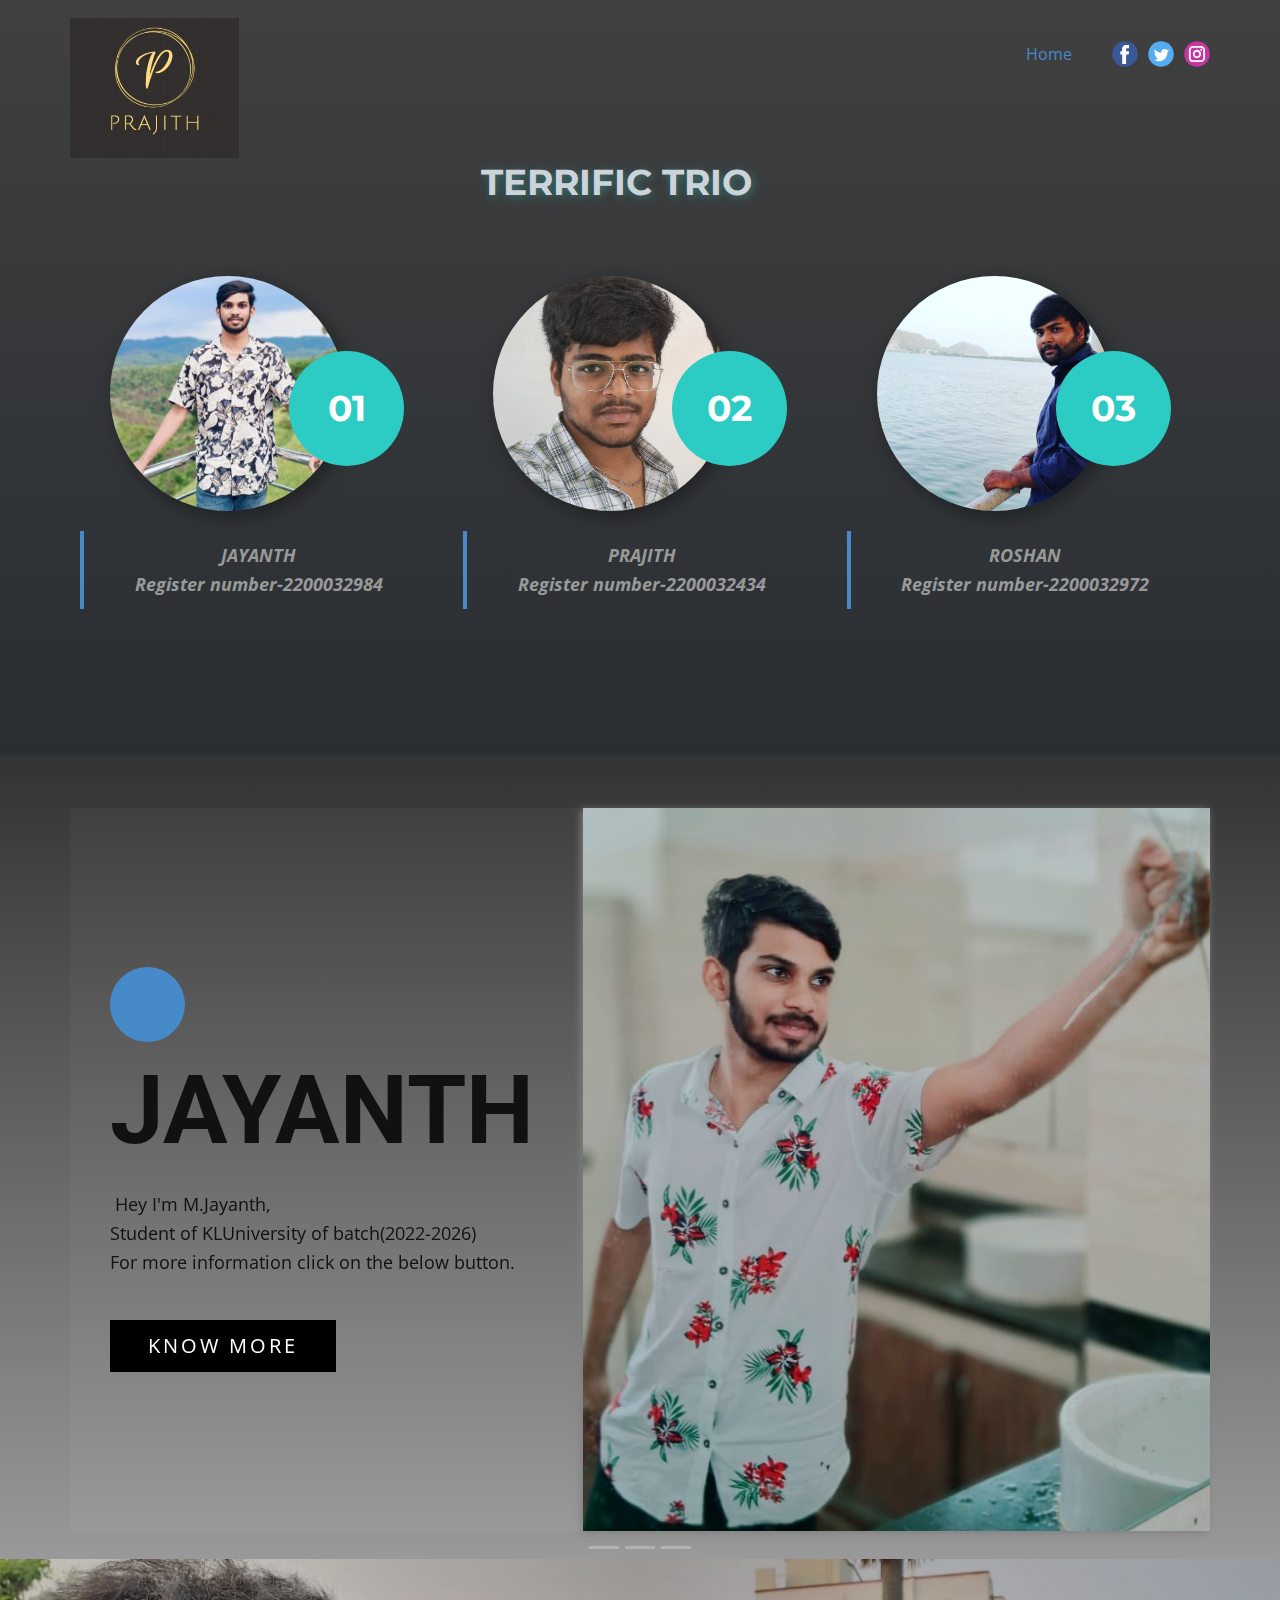
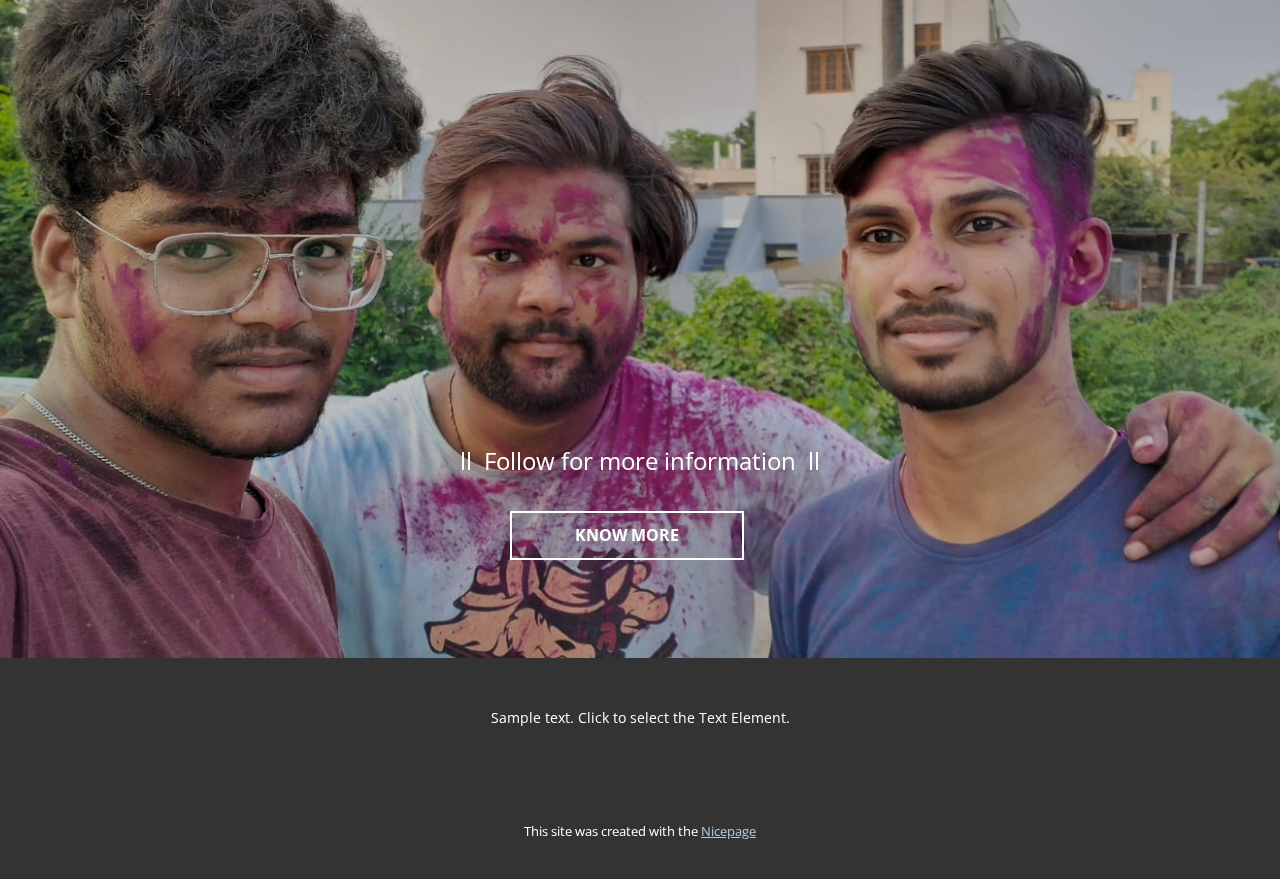
<file: Home.html>
<!DOCTYPE html>
<html style="font-size: 16px;" lang="en"><head>
    <meta name="viewport" content="width=device-width, initial-scale=1.0">
    <meta charset="utf-8">
    <meta name="keywords" content="ROSHAN​, My Bio, PC gaming news, reviews, and guides">
    <meta name="description" content="">
    <title>Home</title>
    <link rel="stylesheet" href="nicepage.css" media="screen">
<link rel="stylesheet" href="Home.css" media="screen">
    <script class="u-script" type="text/javascript" src="jquery.js" defer=""></script>
    <script class="u-script" type="text/javascript" src="nicepage.js" defer=""></script>
    <meta name="generator" content="Nicepage 6.10.5, nicepage.com">
    <link id="u-theme-google-font" rel="stylesheet" href="https://fonts.googleapis.com/css?family=Roboto:100,100i,300,300i,400,400i,500,500i,700,700i,900,900i|Open+Sans:300,300i,400,400i,500,500i,600,600i,700,700i,800,800i">
    <link id="u-page-google-font" rel="stylesheet" href="https://fonts.googleapis.com/css?family=Montserrat:100,100i,200,200i,300,300i,400,400i,500,500i,600,600i,700,700i,800,800i,900,900i">
    
    
    
    
    
    <script type="application/ld+json">{
		"@context": "http://schema.org",
		"@type": "Organization",
		"name": "",
		"logo": "images/Prajith.png",
		"sameAs": [
				"https://www.instagram.com/prajith_offi/",
				"https://x.com/home",
				"https://www.instagram.com/prajith_offi/"
		]
}</script>
    <meta name="theme-color" content="#478ac9">
    <meta property="og:title" content="Home">
    <meta property="og:type" content="website">
  <meta data-intl-tel-input-cdn-path="intlTelInput/"></head>
  <body data-path-to-root="./" data-include-products="false" class="u-body u-overlap u-overlap-transparent u-xl-mode" data-lang="en"><header class="u-align-center-sm u-align-center-xs u-clearfix u-header u-header" id="sec-5a30"><div class="u-clearfix u-sheet u-sheet-1">
        <a href="#" class="u-image u-logo u-image-1" data-image-width="601" data-image-height="496">
          <img src="images/Prajith.png" class="u-logo-image u-logo-image-1">
        </a>
        <div class="u-social-icons u-spacing-10 u-social-icons-1">
          <a class="u-social-url" title="facebook" href="https://www.instagram.com/prajith_offi/"><span class="u-icon u-social-facebook u-social-icon u-icon-1"><svg class="u-svg-link" preserveAspectRatio="xMidYMin slice" viewBox="0 0 112 112" style=""><use xlink:href="#svg-a249"></use></svg><svg class="u-svg-content" viewBox="0 0 112 112" x="0" y="0" id="svg-a249"><circle fill="currentColor" cx="56.1" cy="56.1" r="55"></circle><path fill="#FFFFFF" d="M73.5,31.6h-9.1c-1.4,0-3.6,0.8-3.6,3.9v8.5h12.6L72,58.3H60.8v40.8H43.9V58.3h-8V43.9h8v-9.2
      c0-6.7,3.1-17,17-17h12.5v13.9H73.5z"></path></svg></span>
          </a>
          <a class="u-social-url" title="twitter" href="https://x.com/home"><span class="u-icon u-social-icon u-social-twitter u-icon-2"><svg class="u-svg-link" preserveAspectRatio="xMidYMin slice" viewBox="0 0 112 112" style=""><use xlink:href="#svg-487f"></use></svg><svg class="u-svg-content" viewBox="0 0 112 112" x="0" y="0" id="svg-487f"><circle fill="currentColor" class="st0" cx="56.1" cy="56.1" r="55"></circle><path fill="#FFFFFF" d="M83.8,47.3c0,0.6,0,1.2,0,1.7c0,17.7-13.5,38.2-38.2,38.2C38,87.2,31,85,25,81.2c1,0.1,2.1,0.2,3.2,0.2
      c6.3,0,12.1-2.1,16.7-5.7c-5.9-0.1-10.8-4-12.5-9.3c0.8,0.2,1.7,0.2,2.5,0.2c1.2,0,2.4-0.2,3.5-0.5c-6.1-1.2-10.8-6.7-10.8-13.1
      c0-0.1,0-0.1,0-0.2c1.8,1,3.9,1.6,6.1,1.7c-3.6-2.4-6-6.5-6-11.2c0-2.5,0.7-4.8,1.8-6.7c6.6,8.1,16.5,13.5,27.6,14
      c-0.2-1-0.3-2-0.3-3.1c0-7.4,6-13.4,13.4-13.4c3.9,0,7.3,1.6,9.8,4.2c3.1-0.6,5.9-1.7,8.5-3.3c-1,3.1-3.1,5.8-5.9,7.4
      c2.7-0.3,5.3-1,7.7-2.1C88.7,43,86.4,45.4,83.8,47.3z"></path></svg></span>
          </a>
          <a class="u-social-url" title="instagram" href="https://www.instagram.com/prajith_offi/"><span class="u-icon u-social-icon u-social-instagram u-icon-3"><svg class="u-svg-link" preserveAspectRatio="xMidYMin slice" viewBox="0 0 112 112" style=""><use xlink:href="#svg-2e28"></use></svg><svg class="u-svg-content" viewBox="0 0 112 112" x="0" y="0" id="svg-2e28"><circle fill="currentColor" cx="56.1" cy="56.1" r="55"></circle><path fill="#FFFFFF" d="M55.9,38.2c-9.9,0-17.9,8-17.9,17.9C38,66,46,74,55.9,74c9.9,0,17.9-8,17.9-17.9C73.8,46.2,65.8,38.2,55.9,38.2
      z M55.9,66.4c-5.7,0-10.3-4.6-10.3-10.3c-0.1-5.7,4.6-10.3,10.3-10.3c5.7,0,10.3,4.6,10.3,10.3C66.2,61.8,61.6,66.4,55.9,66.4z"></path><path fill="#FFFFFF" d="M74.3,33.5c-2.3,0-4.2,1.9-4.2,4.2s1.9,4.2,4.2,4.2s4.2-1.9,4.2-4.2S76.6,33.5,74.3,33.5z"></path><path fill="#FFFFFF" d="M73.1,21.3H38.6c-9.7,0-17.5,7.9-17.5,17.5v34.5c0,9.7,7.9,17.6,17.5,17.6h34.5c9.7,0,17.5-7.9,17.5-17.5V38.8
      C90.6,29.1,82.7,21.3,73.1,21.3z M83,73.3c0,5.5-4.5,9.9-9.9,9.9H38.6c-5.5,0-9.9-4.5-9.9-9.9V38.8c0-5.5,4.5-9.9,9.9-9.9h34.5
      c5.5,0,9.9,4.5,9.9,9.9V73.3z"></path></svg></span>
          </a>
        </div>
        <nav class="u-align-left u-menu u-menu-one-level u-offcanvas u-menu-1">
          <div class="menu-collapse" style="font-size: 1rem;">
            <a class="u-button-style u-nav-link" href="#">
              <svg class="u-svg-link" preserveAspectRatio="xMidYMin slice" viewBox="0 0 302 302" style=""><use xmlns:xlink="http://www.w3.org/1999/xlink" xlink:href="#svg-8a8f"></use></svg>
              <svg xmlns="http://www.w3.org/2000/svg" xmlns:xlink="http://www.w3.org/1999/xlink" version="1.1" id="svg-8a8f" x="0px" y="0px" viewBox="0 0 302 302" style="enable-background:new 0 0 302 302;" xml:space="preserve" class="u-svg-content"><g><rect y="36" width="302" height="30"></rect><rect y="236" width="302" height="30"></rect><rect y="136" width="302" height="30"></rect>
</g><g></g><g></g><g></g><g></g><g></g><g></g><g></g><g></g><g></g><g></g><g></g><g></g><g></g><g></g><g></g></svg>
            </a>
          </div>
          <div class="u-custom-menu u-nav-container">
            <ul class="u-nav u-unstyled u-nav-1"><li class="u-nav-item"><a class="u-button-style u-nav-link u-text-active-palette-1-base u-text-hover-palette-2-base" href="Home.html" style="padding: 10px 20px;">Home</a>
</li></ul>
          </div>
          <div class="u-custom-menu u-nav-container-collapse">
            <div class="u-align-center u-black u-container-style u-inner-container-layout u-opacity u-opacity-95 u-sidenav">
              <div class="u-inner-container-layout u-sidenav-overflow">
                <div class="u-menu-close"></div>
                <ul class="u-align-center u-nav u-popupmenu-items u-unstyled u-nav-2"><li class="u-nav-item"><a class="u-button-style u-nav-link" href="Home.html">Home</a>
</li></ul>
              </div>
            </div>
            <div class="u-black u-menu-overlay u-opacity u-opacity-70"></div>
          </div>
        </nav>
      </div></header>
    <section class="u-align-center u-clearfix u-gradient u-section-1" id="carousel_a2c5">
      <div class="u-clearfix u-sheet u-sheet-1">
        <h5 class="u-align-center u-custom-font u-font-montserrat u-text u-text-palette-5-light-1 u-text-1">TERRIFIC TRIO </h5>
        <div class="u-expanded-width u-list u-list-1">
          <div class="u-repeater u-repeater-1">
            <div class="u-align-center u-container-style u-list-item u-repeater-item">
              <div class="u-container-layout u-similar-container u-valign-top-md u-container-layout-1">
                <div class="u-image u-image-circle u-image-1" alt="" data-image-width="719" data-image-height="722"></div>
                <div class="u-align-center u-container-style u-group u-palette-4-base u-shape-circle u-group-1">
                  <div class="u-container-layout u-valign-middle">
                    <h3 class="u-custom-font u-font-montserrat u-text u-text-2">01</h3>
                  </div>
                </div>
                <blockquote class="u-text u-text-grey-40 u-text-3">JAYANTH <br>Register number-2200032984
                </blockquote>
              </div>
            </div>
            <div class="u-align-center u-container-style u-list-item u-repeater-item">
              <div class="u-container-layout u-similar-container u-valign-top-md u-container-layout-3">
                <div class="u-image u-image-circle u-image-2" alt="" data-image-width="1600" data-image-height="720"></div>
                <div class="u-align-center u-container-style u-group u-palette-4-base u-shape-circle u-group-2">
                  <div class="u-container-layout u-valign-middle">
                    <h3 class="u-custom-font u-font-montserrat u-text u-text-default u-text-4">02</h3>
                  </div>
                </div>
                <blockquote class="u-text u-text-grey-40 u-text-5">PRAJITH<br>Register number-2200032434 
                </blockquote>
              </div>
            </div>
            <div class="u-align-center u-container-style u-list-item u-repeater-item">
              <div class="u-container-layout u-similar-container u-valign-top-md u-container-layout-5">
                <div class="u-image u-image-circle u-image-3" alt="" data-image-width="917" data-image-height="882"></div>
                <div class="u-align-center u-container-style u-group u-palette-4-base u-shape-circle u-group-3">
                  <div class="u-container-layout u-valign-middle">
                    <h3 class="u-custom-font u-font-montserrat u-text u-text-default u-text-6">03</h3>
                  </div>
                </div>
                <blockquote class="u-text u-text-grey-40 u-text-7">ROSHAN<br>Register number-2200032972 
                </blockquote>
              </div>
            </div>
          </div>
        </div>
      </div>
    </section>
    <section class="u-carousel u-carousel-duration-1000 u-slide u-block-205b-1" id="carousel-7f28" data-interval="750" data-u-ride="carousel">
      <ol class="u-absolute-hcenter u-carousel-indicators u-block-205b-2">
        <li data-u-target="#carousel-7f28" class="u-active u-grey-30" data-u-slide-to="0"></li>
        <li data-u-target="#carousel-7f28" class="u-grey-30" data-u-slide-to="1"></li>
        <li data-u-target="#carousel-7f28" class="u-grey-30" data-u-slide-to="2"></li>
      </ol>
      <div class="u-carousel-inner" role="listbox">
        <div class="u-active u-carousel-item u-clearfix u-gradient u-section-2-1">
          <div class="u-clearfix u-sheet u-sheet-1">
            <div class="data-layout-selected u-clearfix u-expanded-width u-gradient u-layout-wrap u-layout-wrap-1">
              <div class="u-layout">
                <div class="u-layout-row">
                  <div class="u-align-left u-container-align-left u-container-style u-gradient u-layout-cell u-left-cell u-size-27-lg u-size-27-xl u-size-29-md u-size-29-sm u-size-29-xs u-layout-cell-1" data-animation-name="customAnimationIn" data-animation-duration="1500" data-animation-delay="500">
                    <div class="u-container-layout u-valign-middle u-container-layout-1">
                      <div class="u-palette-1-base u-shape u-shape-circle u-shape-1" data-animation-name="customAnimationIn" data-animation-duration="1500" data-animation-delay="250"></div>
                      <h1 class="u-align-left u-text u-title u-text-1" data-animation-name="customAnimationIn" data-animation-duration="1500" data-animation-delay="750">JAYANTH </h1>
                      <p class="u-align-left u-text u-text-2">&nbsp;Hey I'm M.Jayanth,<br>Student of KLUniversity of batch(2022-2026)<br>For more information click on the below button.
                      </p>
                      <a href="https://www.linkedin.com/in/jayanth-mavuri-5969532b1/" class="u-active-palette-1-base u-align-left u-black u-border-none u-btn u-button-style u-hover-palette-1-base u-btn-1">know More</a>
                    </div>
                  </div>
                  <div class="u-container-style u-image u-layout-cell u-right-cell u-size-31-md u-size-31-sm u-size-31-xs u-size-33-lg u-size-33-xl u-image-1" data-image-width="900" data-image-height="1600" data-animation-name="customAnimationIn" data-animation-duration="1500">
                    <div class="u-container-layout u-container-layout-2"></div>
                  </div>
                </div>
              </div>
            </div>
          </div>
        </div>
        <div class="u-carousel-item u-clearfix u-gradient u-section-2-2">
          <div class="u-clearfix u-sheet u-sheet-1">
            <div class="data-layout-selected u-clearfix u-expanded-width-lg u-expanded-width-md u-expanded-width-sm u-expanded-width-xs u-layout-wrap u-layout-wrap-1">
              <div class="u-layout">
                <div class="u-layout-row">
                  <div class="u-align-left u-container-style u-layout-cell u-left-cell u-size-27-lg u-size-27-xl u-size-29-md u-size-29-sm u-size-29-xs u-layout-cell-1" data-animation-name="customAnimationIn" data-animation-duration="1500" data-animation-delay="250">
                    <div class="u-container-layout u-valign-middle u-container-layout-1">
                      <div class="u-palette-1-base u-shape u-shape-circle u-shape-1" data-animation-name="customAnimationIn" data-animation-duration="1500" data-animation-delay="250"></div>
                      <h1 class="u-align-left u-text u-title u-text-1" data-animation-name="customAnimationIn" data-animation-duration="1500" data-animation-delay="750">PRAJITH </h1>
                      <p class="u-align-left u-text u-text-2">Hey I'm T.Prajith reddy,<br>Student of KLUniversity of batch(2022-2026)<br>For more information click on the below button. 
                      </p>
                      <a href="https://www.linkedin.com/in/prajith-reddy-987207253/" class="u-active-palette-1-base u-align-left u-black u-border-none u-btn u-button-style u-hover-palette-1-base u-btn-1">know More</a>
                    </div>
                  </div>
                  <div class="u-container-style u-image u-layout-cell u-right-cell u-size-31-md u-size-31-sm u-size-31-xs u-size-33-lg u-size-33-xl u-image-1" data-image-width="852" data-image-height="1280" data-animation-name="customAnimationIn" data-animation-duration="1500">
                    <div class="u-container-layout u-container-layout-2"></div>
                  </div>
                </div>
              </div>
            </div>
          </div>
        </div>
        <div class="u-carousel-item u-clearfix u-gradient u-section-2-3">
          <div class="u-clearfix u-sheet u-sheet-1">
            <div class="custom-expanded data-layout-selected u-clearfix u-layout-wrap u-layout-wrap-1">
              <div class="u-layout">
                <div class="u-layout-row">
                  <div class="u-align-left u-container-style u-gradient u-layout-cell u-left-cell u-size-27-lg u-size-27-xl u-size-29-md u-size-29-sm u-size-29-xs u-layout-cell-1" data-animation-name="customAnimationIn" data-animation-duration="1500" data-animation-delay="250">
                    <div class="u-container-layout u-valign-middle u-container-layout-1">
                      <div class="u-palette-1-base u-shape u-shape-circle u-shape-1" data-animation-name="customAnimationIn" data-animation-duration="1500" data-animation-delay="250"></div>
                      <h1 class="u-align-left u-text u-title u-text-1" data-animation-name="customAnimationIn" data-animation-duration="1500" data-animation-delay="750">ROSHAN </h1>
                      <p class="u-align-left u-text u-text-2">Hey I'm M.Sai Roshan,<br>Student of KLUniversity of batch(2022-2026)<br>For more information click on the below button..
                      </p>
                      <a href="https://www.linkedin.com/in/majji-sai-roshan-237947261/" class="u-active-palette-1-base u-align-left u-black u-border-none u-btn u-button-style u-hover-palette-1-base u-btn-1">know More</a>
                    </div>
                  </div>
                  <div class="u-container-style u-image u-layout-cell u-right-cell u-size-31-md u-size-31-sm u-size-31-xs u-size-33-lg u-size-33-xl u-image-1" data-image-width="1128" data-image-height="1504" data-animation-name="customAnimationIn" data-animation-duration="1500">
                    <div class="u-container-layout u-container-layout-2"></div>
                  </div>
                </div>
              </div>
            </div>
          </div>
        </div>
      </div>
      <a class="u-carousel-control u-carousel-control-prev u-text-grey-30 u-block-205b-5" href="#carousel-7f28" role="button" data-u-slide="prev">
        <span aria-hidden="true">
          <svg viewBox="0 0 477.175 477.175"><path d="M145.188,238.575l215.5-215.5c5.3-5.3,5.3-13.8,0-19.1s-13.8-5.3-19.1,0l-225.1,225.1c-5.3,5.3-5.3,13.8,0,19.1l225.1,225
		c2.6,2.6,6.1,4,9.5,4s6.9-1.3,9.5-4c5.3-5.3,5.3-13.8,0-19.1L145.188,238.575z"></path></svg>
        </span>
        <span class="sr-only">
          <svg viewBox="0 0 477.175 477.175"><path d="M145.188,238.575l215.5-215.5c5.3-5.3,5.3-13.8,0-19.1s-13.8-5.3-19.1,0l-225.1,225.1c-5.3,5.3-5.3,13.8,0,19.1l225.1,225
		c2.6,2.6,6.1,4,9.5,4s6.9-1.3,9.5-4c5.3-5.3,5.3-13.8,0-19.1L145.188,238.575z"></path></svg>
        </span>
      </a>
      <a class="u-carousel-control u-carousel-control-next u-text-grey-30 u-block-205b-4" href="#carousel-7f28" role="button" data-u-slide="next">
        <span aria-hidden="true">
          <svg viewBox="0 0 477.175 477.175"><path d="M360.731,229.075l-225.1-225.1c-5.3-5.3-13.8-5.3-19.1,0s-5.3,13.8,0,19.1l215.5,215.5l-215.5,215.5
		c-5.3,5.3-5.3,13.8,0,19.1c2.6,2.6,6.1,4,9.5,4c3.4,0,6.9-1.3,9.5-4l225.1-225.1C365.931,242.875,365.931,234.275,360.731,229.075z"></path></svg>
        </span>
        <span class="sr-only">
          <svg viewBox="0 0 477.175 477.175"><path d="M360.731,229.075l-225.1-225.1c-5.3-5.3-13.8-5.3-19.1,0s-5.3,13.8,0,19.1l215.5,215.5l-215.5,215.5
		c-5.3,5.3-5.3,13.8,0,19.1c2.6,2.6,6.1,4,9.5,4c3.4,0,6.9-1.3,9.5-4l225.1-225.1C365.931,242.875,365.931,234.275,360.731,229.075z"></path></svg>
        </span>
      </a>
    </section>
    <section class="u-align-center u-clearfix u-image u-shading u-section-3" id="carousel_b0b1" src="" data-image-width="1600" data-image-height="720">
      <div class="u-clearfix u-sheet u-sheet-1">
        <p class="u-small-text u-text u-text-variant u-text-1">ll&nbsp; Follow for more information​&nbsp; ll</p>
        <a href="#sec-7042" class="u-active-white u-border-2 u-border-white u-btn u-button-style u-hover-white u-none u-payment-button u-text-active-black u-text-body-alt-color u-text-hover-black u-btn-1">know more</a>
      </div>
    </section>
    
    
    
    <footer class="u-align-center u-clearfix u-footer u-grey-80 u-footer" id="sec-c3f7"><div class="u-clearfix u-sheet u-sheet-1">
        <p class="u-small-text u-text u-text-variant u-text-1">Sample text. Click to select the Text Element.</p>
      </div></footer>
    <section class="u-backlink u-clearfix u-grey-80">
      <p class="u-text">
        <span>This site was created with the </span>
        <a class="u-link" href="https://nicepage.com/" target="_blank" rel="nofollow">
          <span>Nicepage</span>
        </a>
      </p>
    </section>
  <section class="u-black u-clearfix u-container-style u-dialog-block u-opacity u-opacity-70 u-payment-dialog u-valign-middle u-dialog-section-6" id="sec-7042">
      <div class="u-align-center u-container-style u-dialog u-radius-25 u-shape-round u-white u-dialog-1">
        <div class="u-container-layout u-valign-top u-container-layout-1">
          <h5 class="u-align-left u-text u-text-1">Buy Now</h5>
          <div class="u-expanded-width u-products u-products-1" data-site-sorting-prop="created" data-site-sorting-order="desc" data-items-per-page="1">
            <div class="u-list-control"></div>
            <div class="u-repeater u-repeater-1">
              <!--product_item--><div class="u-container-style u-products-item u-repeater-item">
                <div class="u-container-layout u-similar-container u-container-layout-2">
                  <h5 class="u-align-left u-product-control u-text u-text-2">
                    <a class="u-product-title-link" href="#">Product 1 Title</a>
                  </h5>
                  <div class="u-align-left u-product-control u-product-desc u-text u-text-3">
                    <p>Sample text. Lorem ipsum dolor sit amet, consectetur adipiscing elit nullam nunc justo sagittis suscipit ultrices.</p>
                  </div>
                  <div class="u-align-left u-product-control u-product-quantity u-product-quantity-1">
                    <div class="u-hidden u-quantity-label">Quantity</div>
                    <div class="u-border-1 u-border-grey-30 u-quantity-input u-radius-50">
                      <a class="disabled minus u-button-style u-quantity-button u-text-body-color">
                        <svg xmlns="http://www.w3.org/2000/svg" viewBox="0 0 16 16"><path d="m 4 8 h 8" fill="none" stroke="currentColor" stroke-width="1" fill-rule="evenodd"></path></svg>
                      </a>
                      <input class="u-input" type="text" value="1" pattern="[0-9]+">
                      <a class="plus u-button-style u-quantity-button u-text-body-color">
                        <svg xmlns="http://www.w3.org/2000/svg" viewBox="0 0 16 16"><path d="m 4 8 h 8 M 8 4 v 8" fill="none" stroke="currentColor" stroke-width="1" fill-rule="evenodd"></path></svg>
                      </a>
                    </div>
                  </div>
                  <div data-add-zero-cents="true" class="u-align-left u-product-control u-product-price u-product-price-1">
                    <div class="u-price-wrapper u-spacing-10">
                      <div class="u-old-price" style="text-decoration: line-through !important;">$20.00</div>
                      <div class="u-price" style="font-size: 1.25rem; font-weight: 700;">$17.00</div>
                    </div>
                  </div>
                </div>
              </div><!--/product_item-->
            </div>
            <div class="u-list-control"></div>
          </div>
          <div class="u-expanded-width u-payment-services u-tab-links-align-justify u-tab-payment u-tab-vertical u-tabs u-payment-services-1" data-payment-order-approved-message="Your order has been approved. Thank you!" data-payment-order-cancelled-message="Unable to process your order. Please try again later.">
            <ul class="u-tab-list u-unstyled" role="tablist"><li class="u-tab-item" role="presentation"><a class="active u-active-grey-10 u-button-style u-payment-paypal u-tab-link u-text-body-color" id="link-tab-9cb3" href="#tab-9cb3" role="tab" aria-controls="tab-9cb3" aria-selected="true"><input type="radio" class="u-field-input u-grey-15 u-radius-15" name="payment-group" checked="checked"><span>Paypal</span><svg class="u-svg-content" xmlns="http://www.w3.org/2000/svg" x="0px" y="0px"><path fill="#009EE3" d="M11,5.9H18c3.8,0,5.2,1.9,4.9,4.7c-0.3,4.7-3.2,7.2-6.9,7.2h-1.9c-0.5,0-0.8,0.3-0.9,1.3l-0.8,4.3
  c-0.1,0.3-0.2,0.5-0.5,0.6H7.6c-0.4,0-0.5-0.3-0.4-1l2.6-16C9.9,6.3,10.2,5.9,11,5.9z"></path><path fill="#113984" d="M6.7,0h7.1c2,0,4.3,0.1,5.9,1.5c1.1,0.9,1.6,2.4,1.5,4c-0.4,5.4-3.7,8.5-8,8.5H9.6c-0.6,0-0.9,0.4-1.2,1.5
  l-0.9,5.1C7.4,21,7.3,21.3,7,21.3H2.6C2,21.3,1.9,21,2,20.1L5.2,1.3C5.3,0.4,5.7,0,6.7,0z"></path><path fill="#172C70" d="M8.6,14.8l1.3-7.9c0.1-0.7,0.5-1,1.3-1h7.1c1.2,0,2.1,0.2,2.8,0.5c-0.7,4.8-3.8,7.5-7.9,7.5H9.6
  C9.1,13.9,8.8,14.1,8.6,14.8z"></path></svg>
</a>
</li><li class="u-tab-item" role="presentation"><a class="u-active-grey-10 u-button-style u-payment-stripe u-tab-link u-text-body-color" id="link-tab-ab80" href="#tab-ab80" role="tab" aria-controls="tab-ab80" aria-selected="false"><input type="radio" class="u-field-input u-grey-15 u-radius-15" name="payment-group"><span>Stripe</span><svg class="u-svg-content" xmlns="http://www.w3.org/2000/svg" x="0px" y="0px" viewBox="0 0 24 24"><path fill="#635BFF" d="M14,9.2c-2.3-0.8-3.4-1.5-3.4-2.4c0-0.8,0.8-1.3,2-1.3c2.3,0,4.7,0.8,6.4,1.6l0.9-5.5
  c-1.3-0.5-4-1.6-7.7-1.6C9.6,0,7.5,0.7,5.8,1.9C4.1,3.2,3.4,4.9,3.4,7.2c0,4,2.6,5.7,6.8,7.2c2.7,0.9,3.6,1.6,3.6,2.5
  c0,0.9-0.9,1.6-2.4,1.6c-1.9,0-5.2-0.9-7.3-2.1L3,22c1.8,0.9,5.1,2,8.7,2c2.8,0,5.1-0.7,6.6-1.9c1.8-1.3,2.7-3.2,2.7-5.7
  C20.9,12.3,18.2,10.7,14,9.2L14,9.2z"></path></svg>
</a>
</li></ul>
            <div class="u-tab-content">
              <div class="u-container-style u-payment-paypal u-tab-active u-tab-pane" id="tab-9cb3" role="tabpanel" aria-labelledby="link-tab-9cb3">
                <div class="u-container-layout u-payment-services-inner u-container-layout-3">Loading...</div>
              </div>
              <div class="u-container-style u-payment-stripe u-tab-pane" id="tab-ab80" role="tabpanel" aria-labelledby="link-tab-ab80">
                <div class="u-container-layout u-container-layout-4">
                  <a href="#" class="u-btn u-button-style u-stripe-button u-btn-1">Pay with Stripe</a>
                </div>
              </div>
            </div>
          </div>
        </div><button class="u-dialog-close-button u-icon u-text-grey-40 u-icon-1"><svg class="u-svg-link" preserveAspectRatio="xMidYMin slice" viewBox="0 0 16 16" style=""><use xmlns:xlink="http://www.w3.org/1999/xlink" xlink:href="#svg-efe9"></use></svg><svg xmlns="http://www.w3.org/2000/svg" xmlns:xlink="http://www.w3.org/1999/xlink" version="1.1" xml:space="preserve" class="u-svg-content" viewBox="0 0 16 16" x="0px" y="0px" id="svg-efe9"><rect x="7" y="0" transform="matrix(0.7071 -0.7071 0.7071 0.7071 -3.3138 8.0002)" width="2" height="16"></rect><rect x="0" y="7" transform="matrix(0.7071 -0.7071 0.7071 0.7071 -3.3138 8.0002)" width="16" height="2"></rect></svg></button>
      </div>
    </section><style>.u-dialog-section-6 .u-dialog-1 {
  width: 570px;
  min-height: 578px;
  height: auto;
  box-shadow: 0px 0px 8px 0px rgba(0,0,0,0.2);
  margin: 60px auto;
}

.u-dialog-section-6 .u-container-layout-1 {
  padding: 34px 35px;
}

.u-dialog-section-6 .u-text-1 {
  font-weight: 700;
  margin: 0 165px 0 0;
}

.u-dialog-section-6 .u-products-1 {
  margin-top: 30px;
  margin-bottom: 0;
}

.u-dialog-section-6 .u-repeater-1 {
  grid-template-columns: 100%;
  min-height: 206px;
  grid-gap: 10px;
}

.u-dialog-section-6 .u-container-layout-2 {
  padding: 0 0 30px;
}

.u-dialog-section-6 .u-text-2 {
  background-image: none;
  margin: 0;
}

.u-dialog-section-6 .u-text-3 {
  font-size: 0.875rem;
  margin: 20px 0 0;
}

.u-dialog-section-6 .u-product-quantity-1 {
  width: 125px;
  margin: 30px auto 0 0;
}

.u-dialog-section-6 .u-product-price-1 {
  margin: -34px 0 0 auto;
}

.u-dialog-section-6 .u-payment-services-1 {
  min-height: 250px;
  min-width: 50px;
  margin: 0;
}

.u-dialog-section-6 .u-container-layout-3 {
  padding: 20px 0 0;
}

.u-dialog-section-6 .u-container-layout-4 {
  padding: 20px 0 0;
}

.u-dialog-section-6 .u-btn-1 {
  width: 100%;
  margin: 0 auto;
}

.u-dialog-section-6 .u-icon-1 {
  width: 20px;
  height: 20px;
  left: auto;
  top: 36px;
  position: absolute;
  right: 35px;
  padding: 0;
}

@media (max-width: 1199px) {
  .u-dialog-section-6 .u-text-1 {
    margin-right: 165px;
  }

  .u-dialog-section-6 .u-payment-services-1 {
    margin-right: initial;
    margin-left: initial;
  }
}

@media (max-width: 991px) {
  .u-dialog-section-6 .u-container-layout-1 {
    padding: 30px;
  }

  .u-dialog-section-6 .u-container-layout-3 {
    padding-bottom: 0;
    padding-left: 0;
    padding-right: 0;
  }

  .u-dialog-section-6 .u-container-layout-4 {
    padding-bottom: 0;
    padding-left: 0;
    padding-right: 0;
  }

  .u-dialog-section-6 .u-icon-1 {
    top: 32px;
    right: 30px;
  }
}

@media (max-width: 767px) {
  .u-dialog-section-6 .u-dialog-1 {
    width: 540px;
  }
}

@media (max-width: 575px) {
  .u-dialog-section-6 .u-dialog-1 {
    width: 340px;
  }

  .u-dialog-section-6 .u-container-layout-1 {
    padding-left: 20px;
    padding-right: 20px;
  }

  .u-dialog-section-6 .u-text-1 {
    margin-right: 5px;
  }

  .u-dialog-section-6 .u-icon-1 {
    right: 20px;
  }
}</style>
</body></html>
</file>
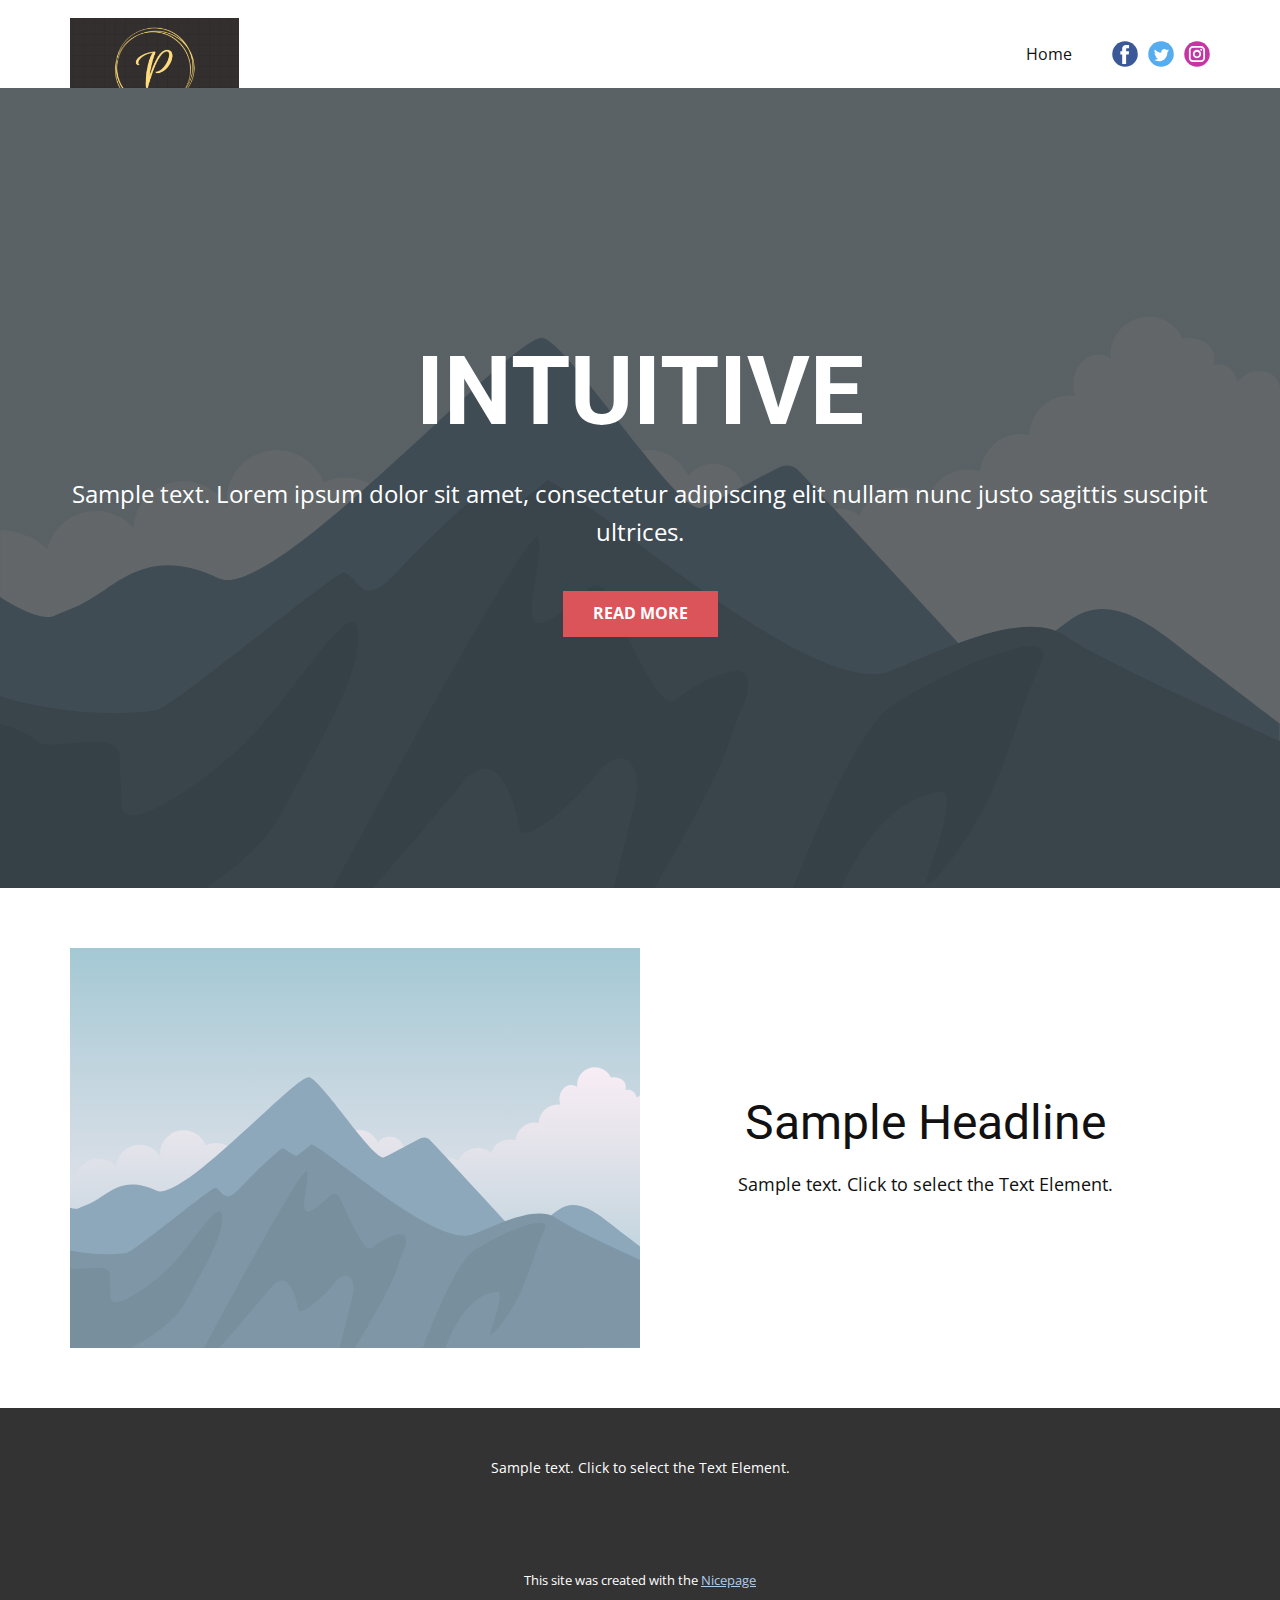
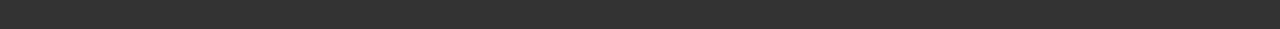
<file: Page-1.html>
<!DOCTYPE html>
<html style="font-size: 16px;" lang="en"><head>
    <meta name="viewport" content="width=device-width, initial-scale=1.0">
    <meta charset="utf-8">
    <meta name="keywords" content="INTUITIVE">
    <meta name="description" content="">
    <title>Page 1</title>
    <link rel="stylesheet" href="nicepage.css" media="screen">
<link rel="stylesheet" href="Page-1.css" media="screen">
    <script class="u-script" type="text/javascript" src="jquery.js" defer=""></script>
    <script class="u-script" type="text/javascript" src="nicepage.js" defer=""></script>
    <meta name="generator" content="Nicepage 6.10.5, nicepage.com">
    <link id="u-theme-google-font" rel="stylesheet" href="https://fonts.googleapis.com/css?family=Roboto:100,100i,300,300i,400,400i,500,500i,700,700i,900,900i|Open+Sans:300,300i,400,400i,500,500i,600,600i,700,700i,800,800i">
    
    
    
    
    <script type="application/ld+json">{
		"@context": "http://schema.org",
		"@type": "Organization",
		"name": "",
		"logo": "images/Prajith.png",
		"sameAs": [
				"https://www.instagram.com/prajith_offi/",
				"https://x.com/home",
				"https://www.instagram.com/prajith_offi/"
		]
}</script>
    <meta name="theme-color" content="#478ac9">
    <meta property="og:title" content="Page 1">
    <meta property="og:type" content="website">
  <meta data-intl-tel-input-cdn-path="intlTelInput/"></head>
  <body data-path-to-root="./" data-include-products="false" class="u-body u-xl-mode" data-lang="en"><header class="u-align-center-sm u-align-center-xs u-clearfix u-header u-header" id="sec-5a30"><div class="u-clearfix u-sheet u-sheet-1">
        <a href="#" class="u-image u-logo u-image-1" data-image-width="601" data-image-height="496">
          <img src="images/Prajith.png" class="u-logo-image u-logo-image-1">
        </a>
        <div class="u-social-icons u-spacing-10 u-social-icons-1">
          <a class="u-social-url" title="facebook" href="https://www.instagram.com/prajith_offi/"><span class="u-icon u-social-facebook u-social-icon u-icon-1"><svg class="u-svg-link" preserveAspectRatio="xMidYMin slice" viewBox="0 0 112 112" style=""><use xlink:href="#svg-a249"></use></svg><svg class="u-svg-content" viewBox="0 0 112 112" x="0" y="0" id="svg-a249"><circle fill="currentColor" cx="56.1" cy="56.1" r="55"></circle><path fill="#FFFFFF" d="M73.5,31.6h-9.1c-1.4,0-3.6,0.8-3.6,3.9v8.5h12.6L72,58.3H60.8v40.8H43.9V58.3h-8V43.9h8v-9.2
      c0-6.7,3.1-17,17-17h12.5v13.9H73.5z"></path></svg></span>
          </a>
          <a class="u-social-url" title="twitter" href="https://x.com/home"><span class="u-icon u-social-icon u-social-twitter u-icon-2"><svg class="u-svg-link" preserveAspectRatio="xMidYMin slice" viewBox="0 0 112 112" style=""><use xlink:href="#svg-487f"></use></svg><svg class="u-svg-content" viewBox="0 0 112 112" x="0" y="0" id="svg-487f"><circle fill="currentColor" class="st0" cx="56.1" cy="56.1" r="55"></circle><path fill="#FFFFFF" d="M83.8,47.3c0,0.6,0,1.2,0,1.7c0,17.7-13.5,38.2-38.2,38.2C38,87.2,31,85,25,81.2c1,0.1,2.1,0.2,3.2,0.2
      c6.3,0,12.1-2.1,16.7-5.7c-5.9-0.1-10.8-4-12.5-9.3c0.8,0.2,1.7,0.2,2.5,0.2c1.2,0,2.4-0.2,3.5-0.5c-6.1-1.2-10.8-6.7-10.8-13.1
      c0-0.1,0-0.1,0-0.2c1.8,1,3.9,1.6,6.1,1.7c-3.6-2.4-6-6.5-6-11.2c0-2.5,0.7-4.8,1.8-6.7c6.6,8.1,16.5,13.5,27.6,14
      c-0.2-1-0.3-2-0.3-3.1c0-7.4,6-13.4,13.4-13.4c3.9,0,7.3,1.6,9.8,4.2c3.1-0.6,5.9-1.7,8.5-3.3c-1,3.1-3.1,5.8-5.9,7.4
      c2.7-0.3,5.3-1,7.7-2.1C88.7,43,86.4,45.4,83.8,47.3z"></path></svg></span>
          </a>
          <a class="u-social-url" title="instagram" href="https://www.instagram.com/prajith_offi/"><span class="u-icon u-social-icon u-social-instagram u-icon-3"><svg class="u-svg-link" preserveAspectRatio="xMidYMin slice" viewBox="0 0 112 112" style=""><use xlink:href="#svg-2e28"></use></svg><svg class="u-svg-content" viewBox="0 0 112 112" x="0" y="0" id="svg-2e28"><circle fill="currentColor" cx="56.1" cy="56.1" r="55"></circle><path fill="#FFFFFF" d="M55.9,38.2c-9.9,0-17.9,8-17.9,17.9C38,66,46,74,55.9,74c9.9,0,17.9-8,17.9-17.9C73.8,46.2,65.8,38.2,55.9,38.2
      z M55.9,66.4c-5.7,0-10.3-4.6-10.3-10.3c-0.1-5.7,4.6-10.3,10.3-10.3c5.7,0,10.3,4.6,10.3,10.3C66.2,61.8,61.6,66.4,55.9,66.4z"></path><path fill="#FFFFFF" d="M74.3,33.5c-2.3,0-4.2,1.9-4.2,4.2s1.9,4.2,4.2,4.2s4.2-1.9,4.2-4.2S76.6,33.5,74.3,33.5z"></path><path fill="#FFFFFF" d="M73.1,21.3H38.6c-9.7,0-17.5,7.9-17.5,17.5v34.5c0,9.7,7.9,17.6,17.5,17.6h34.5c9.7,0,17.5-7.9,17.5-17.5V38.8
      C90.6,29.1,82.7,21.3,73.1,21.3z M83,73.3c0,5.5-4.5,9.9-9.9,9.9H38.6c-5.5,0-9.9-4.5-9.9-9.9V38.8c0-5.5,4.5-9.9,9.9-9.9h34.5
      c5.5,0,9.9,4.5,9.9,9.9V73.3z"></path></svg></span>
          </a>
        </div>
        <nav class="u-align-left u-menu u-menu-one-level u-offcanvas u-menu-1">
          <div class="menu-collapse" style="font-size: 1rem;">
            <a class="u-button-style u-nav-link" href="#">
              <svg class="u-svg-link" preserveAspectRatio="xMidYMin slice" viewBox="0 0 302 302" style=""><use xmlns:xlink="http://www.w3.org/1999/xlink" xlink:href="#svg-8a8f"></use></svg>
              <svg xmlns="http://www.w3.org/2000/svg" xmlns:xlink="http://www.w3.org/1999/xlink" version="1.1" id="svg-8a8f" x="0px" y="0px" viewBox="0 0 302 302" style="enable-background:new 0 0 302 302;" xml:space="preserve" class="u-svg-content"><g><rect y="36" width="302" height="30"></rect><rect y="236" width="302" height="30"></rect><rect y="136" width="302" height="30"></rect>
</g><g></g><g></g><g></g><g></g><g></g><g></g><g></g><g></g><g></g><g></g><g></g><g></g><g></g><g></g><g></g></svg>
            </a>
          </div>
          <div class="u-custom-menu u-nav-container">
            <ul class="u-nav u-unstyled u-nav-1"><li class="u-nav-item"><a class="u-button-style u-nav-link u-text-active-palette-1-base u-text-hover-palette-2-base" href="Home.html" style="padding: 10px 20px;">Home</a>
</li></ul>
          </div>
          <div class="u-custom-menu u-nav-container-collapse">
            <div class="u-align-center u-black u-container-style u-inner-container-layout u-opacity u-opacity-95 u-sidenav">
              <div class="u-inner-container-layout u-sidenav-overflow">
                <div class="u-menu-close"></div>
                <ul class="u-align-center u-nav u-popupmenu-items u-unstyled u-nav-2"><li class="u-nav-item"><a class="u-button-style u-nav-link" href="Home.html">Home</a>
</li></ul>
              </div>
            </div>
            <div class="u-black u-menu-overlay u-opacity u-opacity-70"></div>
          </div>
        </nav>
      </div></header>
    <section class="u-align-center u-clearfix u-container-align-center u-image u-shading u-section-1" id="sec-0184">
      <div class="u-clearfix u-sheet u-valign-middle u-sheet-1">
        <h1 class="u-align-center u-text u-text-default u-title u-text-1">INTUITIVE</h1>
        <p class="u-align-center u-large-text u-text u-text-default u-text-variant u-text-2">Sample text. Lorem ipsum dolor sit amet, consectetur adipiscing elit nullam nunc justo sagittis suscipit ultrices.</p>
        <a href="#" class="u-align-center u-btn u-button-style u-palette-2-base u-btn-1">Read More</a>
      </div>
    </section>
    <section class="u-clearfix u-section-2" id="sec-3482">
      <div class="u-clearfix u-sheet u-sheet-1">
        <div class="data-layout-selected u-clearfix u-expanded-width u-layout-wrap u-layout-wrap-1">
          <div class="u-layout">
            <div class="u-layout-row">
              <div class="u-container-style u-image u-layout-cell u-size-30 u-image-1" data-image-width="400" data-image-height="265">
                <div class="u-container-layout u-container-layout-1"></div>
              </div>
              <div class="u-container-align-center u-container-style u-layout-cell u-size-30 u-layout-cell-2">
                <div class="u-container-layout u-valign-middle u-container-layout-2">
                  <h2 class="u-align-center u-text u-text-default u-text-1">Sample Headline</h2>
                  <p class="u-align-center u-text u-text-default u-text-2">Sample text. Click to select the Text Element.</p>
                </div>
              </div>
            </div>
          </div>
        </div>
      </div>
    </section>
    
    
    
    <footer class="u-align-center u-clearfix u-footer u-grey-80 u-footer" id="sec-c3f7"><div class="u-clearfix u-sheet u-sheet-1">
        <p class="u-small-text u-text u-text-variant u-text-1">Sample text. Click to select the Text Element.</p>
      </div></footer>
    <section class="u-backlink u-clearfix u-grey-80">
      <p class="u-text">
        <span>This site was created with the </span>
        <a class="u-link" href="https://nicepage.com/" target="_blank" rel="nofollow">
          <span>Nicepage</span>
        </a>
      </p>
    </section>
  
</body></html>
</file>
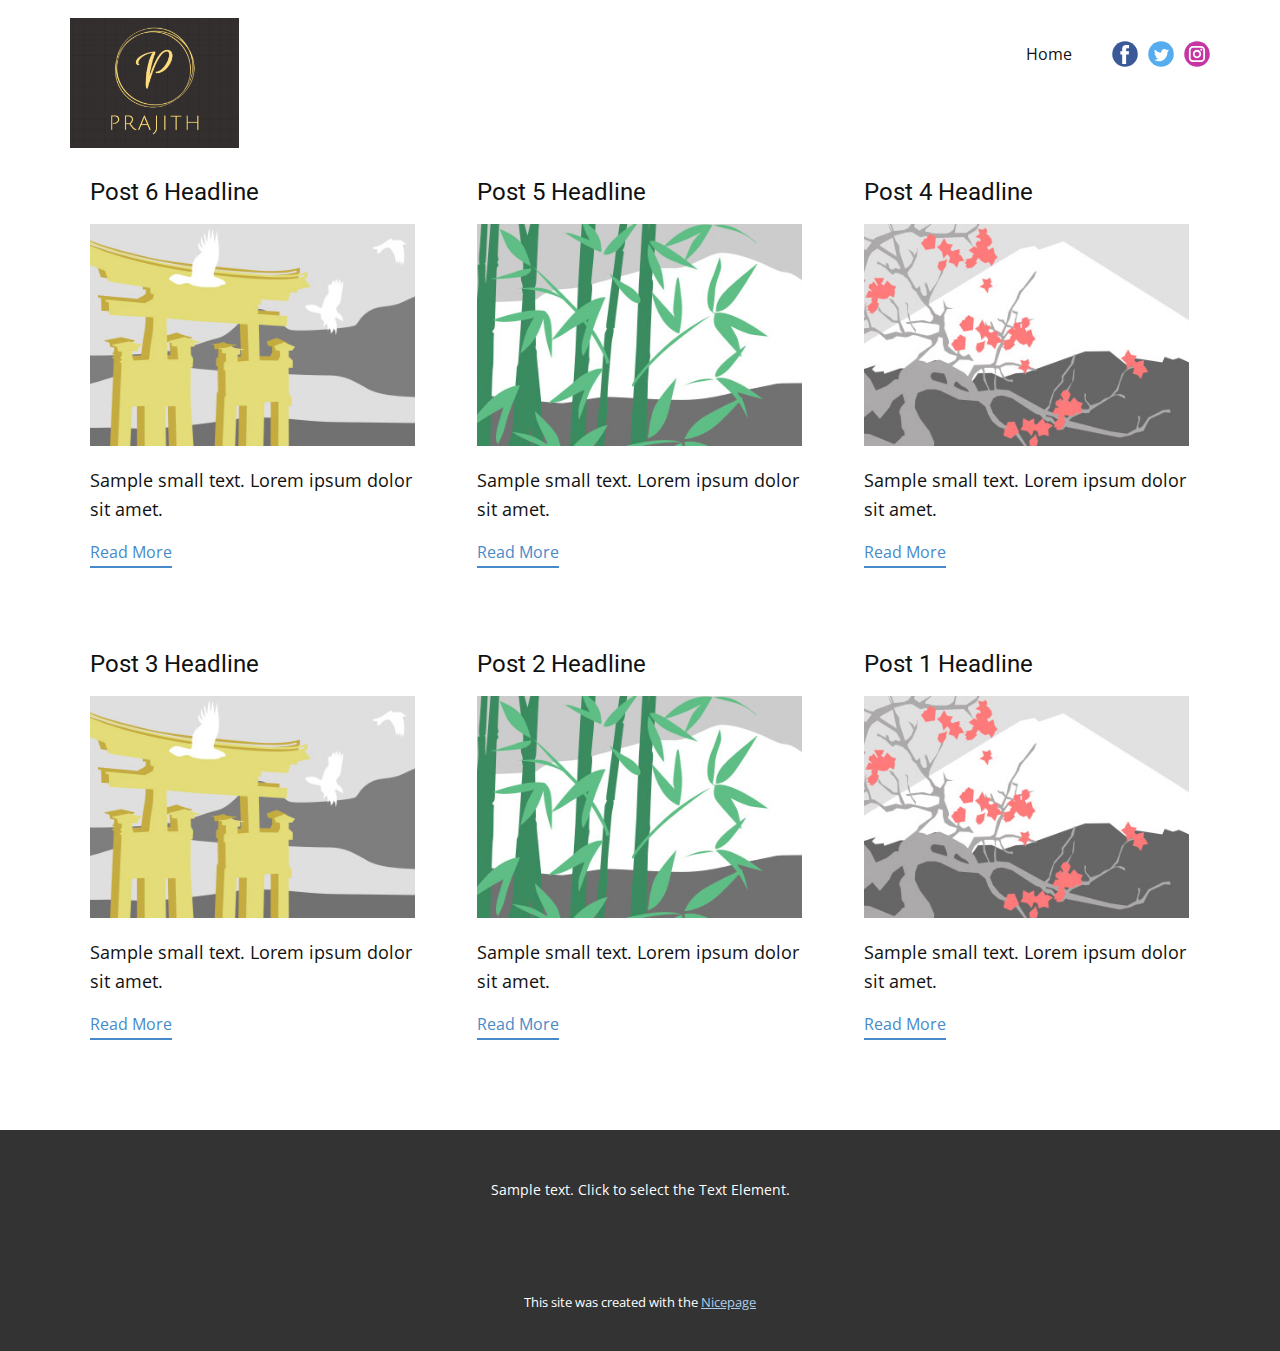
<file: blog/blog.html>
<!DOCTYPE html>
<html style="font-size: 16px;" lang="en"><head>
    <meta name="viewport" content="width=device-width, initial-scale=1.0">
    <meta charset="utf-8">
    <meta name="keywords" content="">
    <meta name="description" content="">
    <title>Blog</title>
    <link rel="stylesheet" href="../nicepage.css" media="screen">
<link rel="stylesheet" href="../Blog-Template.css" media="screen">
    <script class="u-script" type="text/javascript" src="../jquery.js" defer=""></script>
    <script class="u-script" type="text/javascript" src="../nicepage.js" defer=""></script>
    <meta name="generator" content="Nicepage 6.10.5, nicepage.com">
    <link id="u-theme-google-font" rel="stylesheet" href="https://fonts.googleapis.com/css?family=Roboto:100,100i,300,300i,400,400i,500,500i,700,700i,900,900i|Open+Sans:300,300i,400,400i,500,500i,600,600i,700,700i,800,800i">
    
    
    
    <script type="application/ld+json">{
		"@context": "http://schema.org",
		"@type": "Organization",
		"name": "",
		"logo": "images/Prajith.png",
		"sameAs": [
				"https://www.instagram.com/prajith_offi/",
				"https://x.com/home",
				"https://www.instagram.com/prajith_offi/"
		]
}</script>
    <meta name="theme-color" content="#478ac9">
  <meta data-intl-tel-input-cdn-path="intlTelInput/"></head>
  <body data-path-to-root="./" data-include-products="false" class="u-body u-xl-mode" data-lang="en"><header class="u-align-center-sm u-align-center-xs u-clearfix u-header u-header" id="sec-5a30"><div class="u-clearfix u-sheet u-sheet-1">
        <a href="#" class="u-image u-logo u-image-1" data-image-width="601" data-image-height="496">
          <img src="../images/Prajith.png" class="u-logo-image u-logo-image-1">
        </a>
        <div class="u-social-icons u-spacing-10 u-social-icons-1">
          <a class="u-social-url" title="facebook" href="https://www.instagram.com/prajith_offi/"><span class="u-icon u-social-facebook u-social-icon u-icon-1"><svg class="u-svg-link" preserveAspectRatio="xMidYMin slice" viewBox="0 0 112 112" style=""><use xlink:href="#svg-a249"></use></svg><svg class="u-svg-content" viewBox="0 0 112 112" x="0" y="0" id="svg-a249"><circle fill="currentColor" cx="56.1" cy="56.1" r="55"></circle><path fill="#FFFFFF" d="M73.5,31.6h-9.1c-1.4,0-3.6,0.8-3.6,3.9v8.5h12.6L72,58.3H60.8v40.8H43.9V58.3h-8V43.9h8v-9.2
      c0-6.7,3.1-17,17-17h12.5v13.9H73.5z"></path></svg></span>
          </a>
          <a class="u-social-url" title="twitter" href="https://x.com/home"><span class="u-icon u-social-icon u-social-twitter u-icon-2"><svg class="u-svg-link" preserveAspectRatio="xMidYMin slice" viewBox="0 0 112 112" style=""><use xlink:href="#svg-487f"></use></svg><svg class="u-svg-content" viewBox="0 0 112 112" x="0" y="0" id="svg-487f"><circle fill="currentColor" class="st0" cx="56.1" cy="56.1" r="55"></circle><path fill="#FFFFFF" d="M83.8,47.3c0,0.6,0,1.2,0,1.7c0,17.7-13.5,38.2-38.2,38.2C38,87.2,31,85,25,81.2c1,0.1,2.1,0.2,3.2,0.2
      c6.3,0,12.1-2.1,16.7-5.7c-5.9-0.1-10.8-4-12.5-9.3c0.8,0.2,1.7,0.2,2.5,0.2c1.2,0,2.4-0.2,3.5-0.5c-6.1-1.2-10.8-6.7-10.8-13.1
      c0-0.1,0-0.1,0-0.2c1.8,1,3.9,1.6,6.1,1.7c-3.6-2.4-6-6.5-6-11.2c0-2.5,0.7-4.8,1.8-6.7c6.6,8.1,16.5,13.5,27.6,14
      c-0.2-1-0.3-2-0.3-3.1c0-7.4,6-13.4,13.4-13.4c3.9,0,7.3,1.6,9.8,4.2c3.1-0.6,5.9-1.7,8.5-3.3c-1,3.1-3.1,5.8-5.9,7.4
      c2.7-0.3,5.3-1,7.7-2.1C88.7,43,86.4,45.4,83.8,47.3z"></path></svg></span>
          </a>
          <a class="u-social-url" title="instagram" href="https://www.instagram.com/prajith_offi/"><span class="u-icon u-social-icon u-social-instagram u-icon-3"><svg class="u-svg-link" preserveAspectRatio="xMidYMin slice" viewBox="0 0 112 112" style=""><use xlink:href="#svg-2e28"></use></svg><svg class="u-svg-content" viewBox="0 0 112 112" x="0" y="0" id="svg-2e28"><circle fill="currentColor" cx="56.1" cy="56.1" r="55"></circle><path fill="#FFFFFF" d="M55.9,38.2c-9.9,0-17.9,8-17.9,17.9C38,66,46,74,55.9,74c9.9,0,17.9-8,17.9-17.9C73.8,46.2,65.8,38.2,55.9,38.2
      z M55.9,66.4c-5.7,0-10.3-4.6-10.3-10.3c-0.1-5.7,4.6-10.3,10.3-10.3c5.7,0,10.3,4.6,10.3,10.3C66.2,61.8,61.6,66.4,55.9,66.4z"></path><path fill="#FFFFFF" d="M74.3,33.5c-2.3,0-4.2,1.9-4.2,4.2s1.9,4.2,4.2,4.2s4.2-1.9,4.2-4.2S76.6,33.5,74.3,33.5z"></path><path fill="#FFFFFF" d="M73.1,21.3H38.6c-9.7,0-17.5,7.9-17.5,17.5v34.5c0,9.7,7.9,17.6,17.5,17.6h34.5c9.7,0,17.5-7.9,17.5-17.5V38.8
      C90.6,29.1,82.7,21.3,73.1,21.3z M83,73.3c0,5.5-4.5,9.9-9.9,9.9H38.6c-5.5,0-9.9-4.5-9.9-9.9V38.8c0-5.5,4.5-9.9,9.9-9.9h34.5
      c5.5,0,9.9,4.5,9.9,9.9V73.3z"></path></svg></span>
          </a>
        </div>
        <nav class="u-align-left u-menu u-menu-one-level u-offcanvas u-menu-1">
          <div class="menu-collapse" style="font-size: 1rem;">
            <a class="u-button-style u-nav-link" href="#">
              <svg class="u-svg-link" preserveAspectRatio="xMidYMin slice" viewBox="0 0 302 302" style=""><use xmlns:xlink="http://www.w3.org/1999/xlink" xlink:href="#svg-8a8f"></use></svg>
              <svg xmlns="http://www.w3.org/2000/svg" xmlns:xlink="http://www.w3.org/1999/xlink" version="1.1" id="svg-8a8f" x="0px" y="0px" viewBox="0 0 302 302" style="enable-background:new 0 0 302 302;" xml:space="preserve" class="u-svg-content"><g><rect y="36" width="302" height="30"></rect><rect y="236" width="302" height="30"></rect><rect y="136" width="302" height="30"></rect>
</g><g></g><g></g><g></g><g></g><g></g><g></g><g></g><g></g><g></g><g></g><g></g><g></g><g></g><g></g><g></g></svg>
            </a>
          </div>
          <div class="u-custom-menu u-nav-container">
            <ul class="u-nav u-unstyled u-nav-1"><li class="u-nav-item"><a class="u-button-style u-nav-link u-text-active-palette-1-base u-text-hover-palette-2-base" href="../Home.html" style="padding: 10px 20px;">Home</a>
</li></ul>
          </div>
          <div class="u-custom-menu u-nav-container-collapse">
            <div class="u-align-center u-black u-container-style u-inner-container-layout u-opacity u-opacity-95 u-sidenav">
              <div class="u-inner-container-layout u-sidenav-overflow">
                <div class="u-menu-close"></div>
                <ul class="u-align-center u-nav u-popupmenu-items u-unstyled u-nav-2"><li class="u-nav-item"><a class="u-button-style u-nav-link" href="../Home.html">Home</a>
</li></ul>
              </div>
            </div>
            <div class="u-black u-menu-overlay u-opacity u-opacity-70"></div>
          </div>
        </nav>
      </div></header>
    <section class="u-clearfix u-section-1" id="sec-e675">
      <div class="u-clearfix u-sheet u-valign-middle u-sheet-1"><!--blog--><!--blog_options_json--><!--{"type":"Recent","source":"","tags":"","count":""}--><!--/blog_options_json-->
        <div class="u-blog u-expanded-width u-repeater u-repeater-1"><!--blog_post-->
          <div class="u-blog-post u-container-style u-repeater-item u-white u-repeater-item-1">
            <div class="u-container-layout u-similar-container u-valign-top u-container-layout-1"><!--blog_post_header-->
              <h4 class="u-blog-control u-text u-text-1">
                <a class="u-post-header-link" href="../blog/post-5.html">Post 6 Headline</a>
              </h4><!--/blog_post_header--><!--blog_post_image-->
              <a class="u-post-header-link" href="../blog/post-5.html"><img alt="" class="u-blog-control u-expanded-width u-image u-image-default u-image-1" src="../images/8ad73f3c.jpeg"></a><!--/blog_post_image--><!--blog_post_content-->
              <div class="u-blog-control u-post-content u-text u-text-2 fr-view">Sample small text. Lorem ipsum dolor sit amet.</div><!--/blog_post_content--><!--blog_post_readmore-->
              <a href="../blog/post-5.html" class="u-blog-control u-border-2 u-border-palette-1-base u-btn u-btn-rectangle u-button-style u-none u-btn-1"><!--blog_post_readmore_content--><!--options_json--><!--{"content":"","defaultValue":"Read More"}--><!--/options_json-->Read More<!--/blog_post_readmore_content--></a><!--/blog_post_readmore-->
            </div>
          </div><div class="u-blog-post u-container-style u-repeater-item u-video-cover u-white">
            <div class="u-container-layout u-similar-container u-valign-top u-container-layout-2"><!--blog_post_header-->
              <h4 class="u-blog-control u-text u-text-3">
                <a class="u-post-header-link" href="../blog/post-4.html">Post 5 Headline</a>
              </h4><!--/blog_post_header--><!--blog_post_image-->
              <a class="u-post-header-link" href="../blog/post-4.html"><img alt="" class="u-blog-control u-expanded-width u-image u-image-default u-image-2" src="../images/68f64b9d.jpeg"></a><!--/blog_post_image--><!--blog_post_content-->
              <div class="u-blog-control u-post-content u-text u-text-4 fr-view">Sample small text. Lorem ipsum dolor sit amet.</div><!--/blog_post_content--><!--blog_post_readmore-->
              <a href="../blog/post-4.html" class="u-blog-control u-border-2 u-border-palette-1-base u-btn u-btn-rectangle u-button-style u-none u-btn-2"><!--blog_post_readmore_content--><!--options_json--><!--{"content":"","defaultValue":"Read More"}--><!--/options_json-->Read More<!--/blog_post_readmore_content--></a><!--/blog_post_readmore-->
            </div>
          </div><div class="u-blog-post u-container-style u-repeater-item u-video-cover u-white">
            <div class="u-container-layout u-similar-container u-valign-top u-container-layout-3"><!--blog_post_header-->
              <h4 class="u-blog-control u-text u-text-5">
                <a class="u-post-header-link" href="../blog/post-3.html">Post 4 Headline</a>
              </h4><!--/blog_post_header--><!--blog_post_image-->
              <a class="u-post-header-link" href="../blog/post-3.html"><img alt="" class="u-blog-control u-expanded-width u-image u-image-default u-image-3" src="../images/0fd3416c.jpeg"></a><!--/blog_post_image--><!--blog_post_content-->
              <div class="u-blog-control u-post-content u-text u-text-6 fr-view">Sample small text. Lorem ipsum dolor sit amet.</div><!--/blog_post_content--><!--blog_post_readmore-->
              <a href="../blog/post-3.html" class="u-blog-control u-border-2 u-border-palette-1-base u-btn u-btn-rectangle u-button-style u-none u-btn-3"><!--blog_post_readmore_content--><!--options_json--><!--{"content":"","defaultValue":"Read More"}--><!--/options_json-->Read More<!--/blog_post_readmore_content--></a><!--/blog_post_readmore-->
            </div>
          </div><div class="u-blog-post u-container-style u-repeater-item u-white u-repeater-item-1">
            <div class="u-container-layout u-similar-container u-valign-top u-container-layout-1"><!--blog_post_header-->
              <h4 class="u-blog-control u-text u-text-1">
                <a class="u-post-header-link" href="../blog/post-2.html">Post 3 Headline</a>
              </h4><!--/blog_post_header--><!--blog_post_image-->
              <a class="u-post-header-link" href="../blog/post-2.html"><img alt="" class="u-blog-control u-expanded-width u-image u-image-default u-image-1" src="../images/8ad73f3c.jpeg"></a><!--/blog_post_image--><!--blog_post_content-->
              <div class="u-blog-control u-post-content u-text u-text-2 fr-view">Sample small text. Lorem ipsum dolor sit amet.</div><!--/blog_post_content--><!--blog_post_readmore-->
              <a href="../blog/post-2.html" class="u-blog-control u-border-2 u-border-palette-1-base u-btn u-btn-rectangle u-button-style u-none u-btn-1"><!--blog_post_readmore_content--><!--options_json--><!--{"content":"","defaultValue":"Read More"}--><!--/options_json-->Read More<!--/blog_post_readmore_content--></a><!--/blog_post_readmore-->
            </div>
          </div><div class="u-blog-post u-container-style u-repeater-item u-video-cover u-white">
            <div class="u-container-layout u-similar-container u-valign-top u-container-layout-2"><!--blog_post_header-->
              <h4 class="u-blog-control u-text u-text-3">
                <a class="u-post-header-link" href="../blog/post-1.html">Post 2 Headline</a>
              </h4><!--/blog_post_header--><!--blog_post_image-->
              <a class="u-post-header-link" href="../blog/post-1.html"><img alt="" class="u-blog-control u-expanded-width u-image u-image-default u-image-2" src="../images/68f64b9d.jpeg"></a><!--/blog_post_image--><!--blog_post_content-->
              <div class="u-blog-control u-post-content u-text u-text-4 fr-view">Sample small text. Lorem ipsum dolor sit amet.</div><!--/blog_post_content--><!--blog_post_readmore-->
              <a href="../blog/post-1.html" class="u-blog-control u-border-2 u-border-palette-1-base u-btn u-btn-rectangle u-button-style u-none u-btn-2"><!--blog_post_readmore_content--><!--options_json--><!--{"content":"","defaultValue":"Read More"}--><!--/options_json-->Read More<!--/blog_post_readmore_content--></a><!--/blog_post_readmore-->
            </div>
          </div><div class="u-blog-post u-container-style u-repeater-item u-video-cover u-white">
            <div class="u-container-layout u-similar-container u-valign-top u-container-layout-3"><!--blog_post_header-->
              <h4 class="u-blog-control u-text u-text-5">
                <a class="u-post-header-link" href="../blog/post.html">Post 1 Headline</a>
              </h4><!--/blog_post_header--><!--blog_post_image-->
              <a class="u-post-header-link" href="../blog/post.html"><img alt="" class="u-blog-control u-expanded-width u-image u-image-default u-image-3" src="../images/0fd3416c.jpeg"></a><!--/blog_post_image--><!--blog_post_content-->
              <div class="u-blog-control u-post-content u-text u-text-6 fr-view">Sample small text. Lorem ipsum dolor sit amet.</div><!--/blog_post_content--><!--blog_post_readmore-->
              <a href="../blog/post.html" class="u-blog-control u-border-2 u-border-palette-1-base u-btn u-btn-rectangle u-button-style u-none u-btn-3"><!--blog_post_readmore_content--><!--options_json--><!--{"content":"","defaultValue":"Read More"}--><!--/options_json-->Read More<!--/blog_post_readmore_content--></a><!--/blog_post_readmore-->
            </div>
          </div><!--/blog_post--><!--blog_post-->
          <!--/blog_post--><!--blog_post-->
          <!--/blog_post-->
        </div><!--/blog-->
      </div>
    </section>
    
    
    
    <footer class="u-align-center u-clearfix u-footer u-grey-80 u-footer" id="sec-c3f7"><div class="u-clearfix u-sheet u-sheet-1">
        <p class="u-small-text u-text u-text-variant u-text-1">Sample text. Click to select the Text Element.</p>
      </div></footer>
    <section class="u-backlink u-clearfix u-grey-80">
      <p class="u-text">
        <span>This site was created with the </span>
        <a class="u-link" href="https://nicepage.com/" target="_blank" rel="nofollow">
          <span>Nicepage</span>
        </a>
      </p>
    </section>
  
</body></html>
</file>
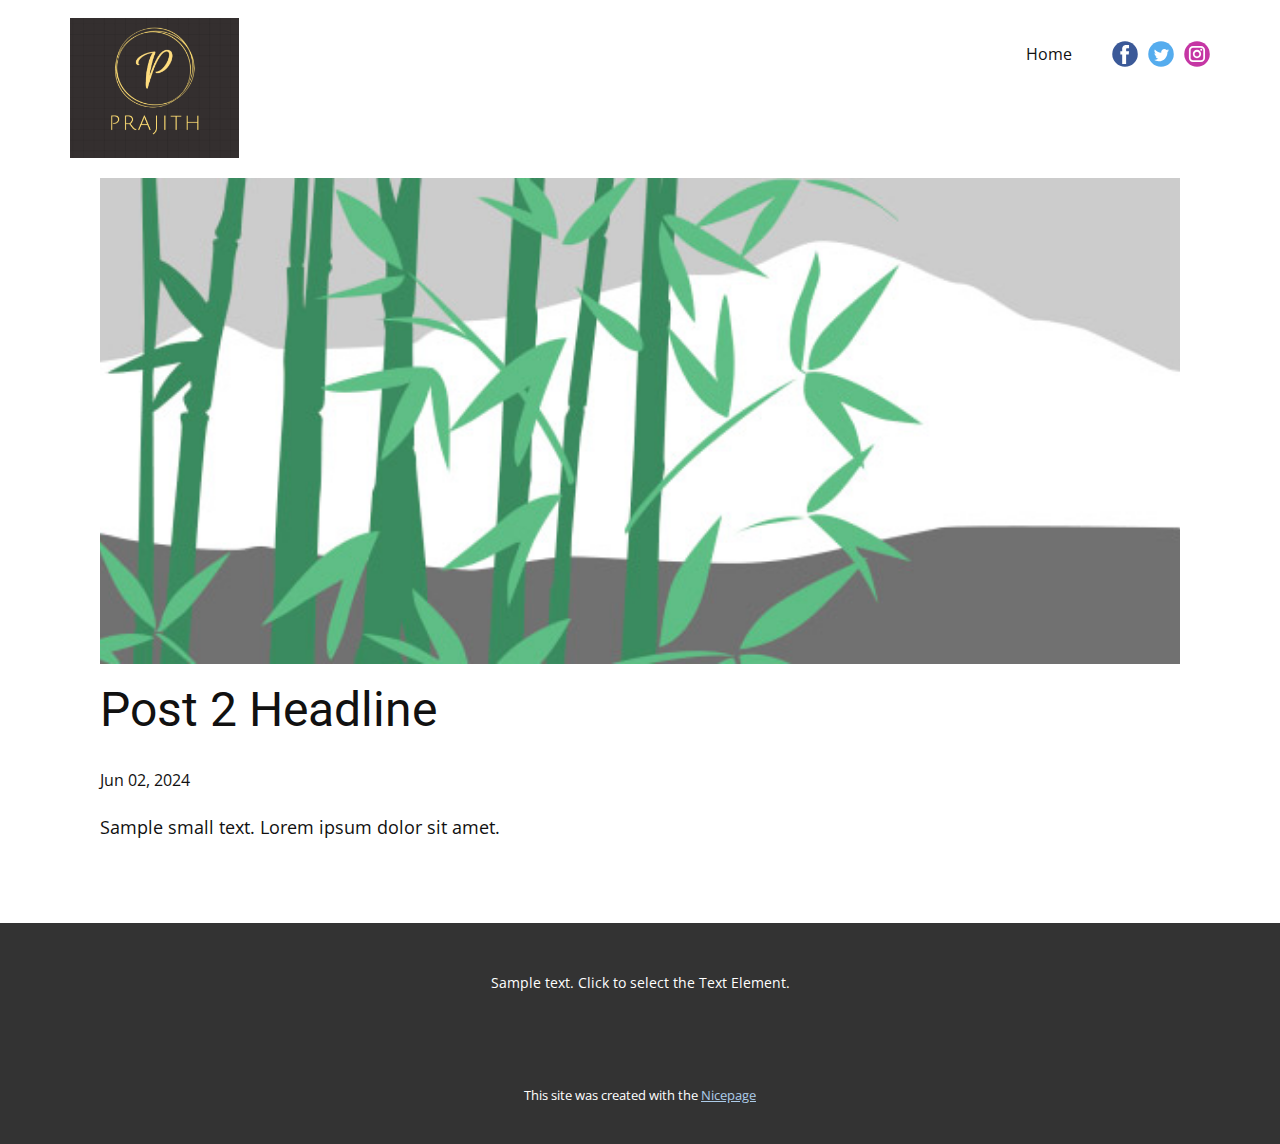
<file: blog/post-1.html>
<!DOCTYPE html>
<html style="font-size: 16px;" lang="en"><head>
    <meta name="viewport" content="width=device-width, initial-scale=1.0">
    <meta charset="utf-8">
    <meta name="keywords" content="Post 1 Headline">
    <meta name="description" content="">
    <title>Post 2 Headline</title>
    <link rel="stylesheet" href="../nicepage.css" media="screen">
<link rel="stylesheet" href="../Post-Template.css" media="screen">
    <script class="u-script" type="text/javascript" src="../jquery.js" defer=""></script>
    <script class="u-script" type="text/javascript" src="../nicepage.js" defer=""></script>
    <meta name="generator" content="Nicepage 6.10.5, nicepage.com">
    <link id="u-theme-google-font" rel="stylesheet" href="https://fonts.googleapis.com/css?family=Roboto:100,100i,300,300i,400,400i,500,500i,700,700i,900,900i|Open+Sans:300,300i,400,400i,500,500i,600,600i,700,700i,800,800i">
    
    
    
    <script type="application/ld+json">{
		"@context": "http://schema.org",
		"@type": "Organization",
		"name": "",
		"logo": "images/Prajith.png",
		"sameAs": [
				"https://www.instagram.com/prajith_offi/",
				"https://x.com/home",
				"https://www.instagram.com/prajith_offi/"
		]
}</script>
    <meta name="theme-color" content="#478ac9">
  <meta data-intl-tel-input-cdn-path="intlTelInput/"></head>
  <body data-path-to-root="./" data-include-products="false" class="u-body u-xl-mode" data-lang="en"><header class="u-align-center-sm u-align-center-xs u-clearfix u-header u-header" id="sec-5a30"><div class="u-clearfix u-sheet u-sheet-1">
        <a href="#" class="u-image u-logo u-image-1" data-image-width="601" data-image-height="496">
          <img src="../images/Prajith.png" class="u-logo-image u-logo-image-1">
        </a>
        <div class="u-social-icons u-spacing-10 u-social-icons-1">
          <a class="u-social-url" title="facebook" href="https://www.instagram.com/prajith_offi/"><span class="u-icon u-social-facebook u-social-icon u-icon-1"><svg class="u-svg-link" preserveAspectRatio="xMidYMin slice" viewBox="0 0 112 112" style=""><use xlink:href="#svg-a249"></use></svg><svg class="u-svg-content" viewBox="0 0 112 112" x="0" y="0" id="svg-a249"><circle fill="currentColor" cx="56.1" cy="56.1" r="55"></circle><path fill="#FFFFFF" d="M73.5,31.6h-9.1c-1.4,0-3.6,0.8-3.6,3.9v8.5h12.6L72,58.3H60.8v40.8H43.9V58.3h-8V43.9h8v-9.2
      c0-6.7,3.1-17,17-17h12.5v13.9H73.5z"></path></svg></span>
          </a>
          <a class="u-social-url" title="twitter" href="https://x.com/home"><span class="u-icon u-social-icon u-social-twitter u-icon-2"><svg class="u-svg-link" preserveAspectRatio="xMidYMin slice" viewBox="0 0 112 112" style=""><use xlink:href="#svg-487f"></use></svg><svg class="u-svg-content" viewBox="0 0 112 112" x="0" y="0" id="svg-487f"><circle fill="currentColor" class="st0" cx="56.1" cy="56.1" r="55"></circle><path fill="#FFFFFF" d="M83.8,47.3c0,0.6,0,1.2,0,1.7c0,17.7-13.5,38.2-38.2,38.2C38,87.2,31,85,25,81.2c1,0.1,2.1,0.2,3.2,0.2
      c6.3,0,12.1-2.1,16.7-5.7c-5.9-0.1-10.8-4-12.5-9.3c0.8,0.2,1.7,0.2,2.5,0.2c1.2,0,2.4-0.2,3.5-0.5c-6.1-1.2-10.8-6.7-10.8-13.1
      c0-0.1,0-0.1,0-0.2c1.8,1,3.9,1.6,6.1,1.7c-3.6-2.4-6-6.5-6-11.2c0-2.5,0.7-4.8,1.8-6.7c6.6,8.1,16.5,13.5,27.6,14
      c-0.2-1-0.3-2-0.3-3.1c0-7.4,6-13.4,13.4-13.4c3.9,0,7.3,1.6,9.8,4.2c3.1-0.6,5.9-1.7,8.5-3.3c-1,3.1-3.1,5.8-5.9,7.4
      c2.7-0.3,5.3-1,7.7-2.1C88.7,43,86.4,45.4,83.8,47.3z"></path></svg></span>
          </a>
          <a class="u-social-url" title="instagram" href="https://www.instagram.com/prajith_offi/"><span class="u-icon u-social-icon u-social-instagram u-icon-3"><svg class="u-svg-link" preserveAspectRatio="xMidYMin slice" viewBox="0 0 112 112" style=""><use xlink:href="#svg-2e28"></use></svg><svg class="u-svg-content" viewBox="0 0 112 112" x="0" y="0" id="svg-2e28"><circle fill="currentColor" cx="56.1" cy="56.1" r="55"></circle><path fill="#FFFFFF" d="M55.9,38.2c-9.9,0-17.9,8-17.9,17.9C38,66,46,74,55.9,74c9.9,0,17.9-8,17.9-17.9C73.8,46.2,65.8,38.2,55.9,38.2
      z M55.9,66.4c-5.7,0-10.3-4.6-10.3-10.3c-0.1-5.7,4.6-10.3,10.3-10.3c5.7,0,10.3,4.6,10.3,10.3C66.2,61.8,61.6,66.4,55.9,66.4z"></path><path fill="#FFFFFF" d="M74.3,33.5c-2.3,0-4.2,1.9-4.2,4.2s1.9,4.2,4.2,4.2s4.2-1.9,4.2-4.2S76.6,33.5,74.3,33.5z"></path><path fill="#FFFFFF" d="M73.1,21.3H38.6c-9.7,0-17.5,7.9-17.5,17.5v34.5c0,9.7,7.9,17.6,17.5,17.6h34.5c9.7,0,17.5-7.9,17.5-17.5V38.8
      C90.6,29.1,82.7,21.3,73.1,21.3z M83,73.3c0,5.5-4.5,9.9-9.9,9.9H38.6c-5.5,0-9.9-4.5-9.9-9.9V38.8c0-5.5,4.5-9.9,9.9-9.9h34.5
      c5.5,0,9.9,4.5,9.9,9.9V73.3z"></path></svg></span>
          </a>
        </div>
        <nav class="u-align-left u-menu u-menu-one-level u-offcanvas u-menu-1">
          <div class="menu-collapse" style="font-size: 1rem;">
            <a class="u-button-style u-nav-link" href="#">
              <svg class="u-svg-link" preserveAspectRatio="xMidYMin slice" viewBox="0 0 302 302" style=""><use xmlns:xlink="http://www.w3.org/1999/xlink" xlink:href="#svg-8a8f"></use></svg>
              <svg xmlns="http://www.w3.org/2000/svg" xmlns:xlink="http://www.w3.org/1999/xlink" version="1.1" id="svg-8a8f" x="0px" y="0px" viewBox="0 0 302 302" style="enable-background:new 0 0 302 302;" xml:space="preserve" class="u-svg-content"><g><rect y="36" width="302" height="30"></rect><rect y="236" width="302" height="30"></rect><rect y="136" width="302" height="30"></rect>
</g><g></g><g></g><g></g><g></g><g></g><g></g><g></g><g></g><g></g><g></g><g></g><g></g><g></g><g></g><g></g></svg>
            </a>
          </div>
          <div class="u-custom-menu u-nav-container">
            <ul class="u-nav u-unstyled u-nav-1"><li class="u-nav-item"><a class="u-button-style u-nav-link u-text-active-palette-1-base u-text-hover-palette-2-base" href="../Home.html" style="padding: 10px 20px;">Home</a>
</li></ul>
          </div>
          <div class="u-custom-menu u-nav-container-collapse">
            <div class="u-align-center u-black u-container-style u-inner-container-layout u-opacity u-opacity-95 u-sidenav">
              <div class="u-inner-container-layout u-sidenav-overflow">
                <div class="u-menu-close"></div>
                <ul class="u-align-center u-nav u-popupmenu-items u-unstyled u-nav-2"><li class="u-nav-item"><a class="u-button-style u-nav-link" href="../Home.html">Home</a>
</li></ul>
              </div>
            </div>
            <div class="u-black u-menu-overlay u-opacity u-opacity-70"></div>
          </div>
        </nav>
      </div></header>
    <section class="u-align-center u-clearfix u-section-1" id="sec-ca1c">
      <div class="u-clearfix u-sheet u-valign-middle-md u-valign-middle-sm u-valign-middle-xs u-sheet-1"><!--post_details--><!--post_details_options_json--><!--{"source":""}--><!--/post_details_options_json--><!--blog_post-->
        <div class="u-container-style u-expanded-width u-post-details u-post-details-1">
          <div class="u-container-layout u-valign-middle u-container-layout-1"><!--blog_post_image-->
            <img alt="" class="u-blog-control u-expanded-width u-image u-image-default u-image-1" src="../images/68f64b9d.jpeg"><!--/blog_post_image--><!--blog_post_header-->
            <h2 class="u-blog-control u-text u-text-1">Post 2 Headline</h2><!--/blog_post_header--><!--blog_post_metadata-->
            <div class="u-blog-control u-metadata u-metadata-1"><!--blog_post_metadata_date-->
              <span class="u-meta-date u-meta-icon">Jun 02, 2024</span><!--/blog_post_metadata_date--><!--blog_post_metadata_category-->
              <!--/blog_post_metadata_category--><!--blog_post_metadata_comments-->
              <!--/blog_post_metadata_comments-->
            </div><!--/blog_post_metadata--><!--blog_post_content-->
            <div class="u-align-justify u-blog-control u-post-content u-text u-text-2 fr-view">
  Sample small text. Lorem ipsum dolor sit amet.
  </div><!--/blog_post_content-->
          </div>
        </div><!--/blog_post--><!--/post_details-->
      </div>
    </section>
    
    
    
    <footer class="u-align-center u-clearfix u-footer u-grey-80 u-footer" id="sec-c3f7"><div class="u-clearfix u-sheet u-sheet-1">
        <p class="u-small-text u-text u-text-variant u-text-1">Sample text. Click to select the Text Element.</p>
      </div></footer>
    <section class="u-backlink u-clearfix u-grey-80">
      <p class="u-text">
        <span>This site was created with the </span>
        <a class="u-link" href="https://nicepage.com/" target="_blank" rel="nofollow">
          <span>Nicepage</span>
        </a>
      </p>
    </section>
  
</body></html>
</file>
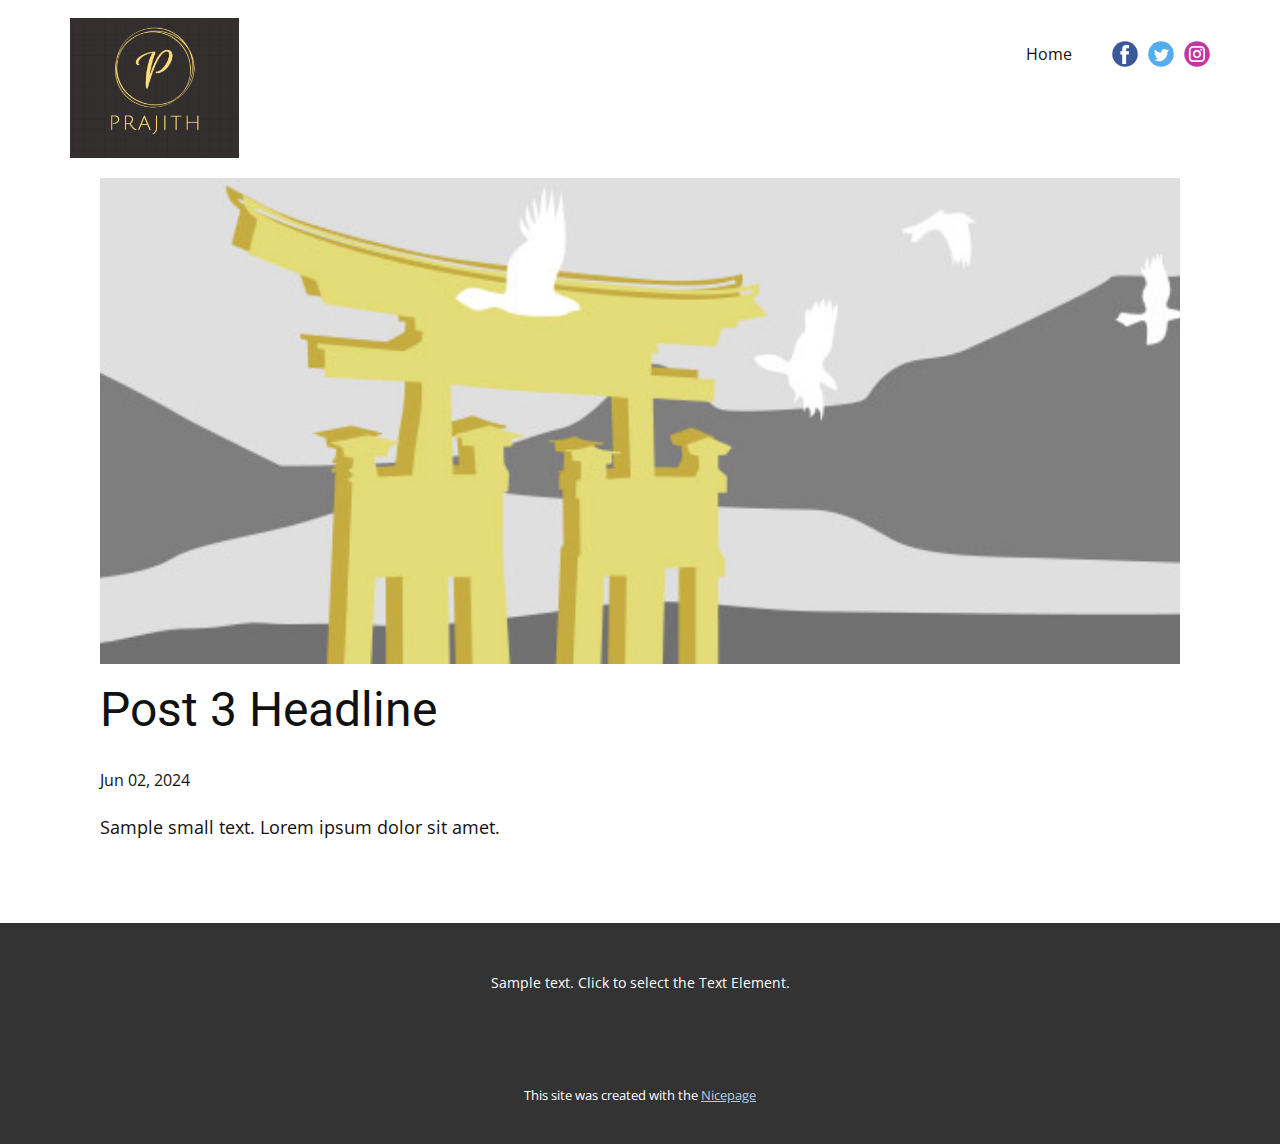
<file: blog/post-2.html>
<!DOCTYPE html>
<html style="font-size: 16px;" lang="en"><head>
    <meta name="viewport" content="width=device-width, initial-scale=1.0">
    <meta charset="utf-8">
    <meta name="keywords" content="Post 1 Headline">
    <meta name="description" content="">
    <title>Post 3 Headline</title>
    <link rel="stylesheet" href="../nicepage.css" media="screen">
<link rel="stylesheet" href="../Post-Template.css" media="screen">
    <script class="u-script" type="text/javascript" src="../jquery.js" defer=""></script>
    <script class="u-script" type="text/javascript" src="../nicepage.js" defer=""></script>
    <meta name="generator" content="Nicepage 6.10.5, nicepage.com">
    <link id="u-theme-google-font" rel="stylesheet" href="https://fonts.googleapis.com/css?family=Roboto:100,100i,300,300i,400,400i,500,500i,700,700i,900,900i|Open+Sans:300,300i,400,400i,500,500i,600,600i,700,700i,800,800i">
    
    
    
    <script type="application/ld+json">{
		"@context": "http://schema.org",
		"@type": "Organization",
		"name": "",
		"logo": "images/Prajith.png",
		"sameAs": [
				"https://www.instagram.com/prajith_offi/",
				"https://x.com/home",
				"https://www.instagram.com/prajith_offi/"
		]
}</script>
    <meta name="theme-color" content="#478ac9">
  <meta data-intl-tel-input-cdn-path="intlTelInput/"></head>
  <body data-path-to-root="./" data-include-products="false" class="u-body u-xl-mode" data-lang="en"><header class="u-align-center-sm u-align-center-xs u-clearfix u-header u-header" id="sec-5a30"><div class="u-clearfix u-sheet u-sheet-1">
        <a href="#" class="u-image u-logo u-image-1" data-image-width="601" data-image-height="496">
          <img src="../images/Prajith.png" class="u-logo-image u-logo-image-1">
        </a>
        <div class="u-social-icons u-spacing-10 u-social-icons-1">
          <a class="u-social-url" title="facebook" href="https://www.instagram.com/prajith_offi/"><span class="u-icon u-social-facebook u-social-icon u-icon-1"><svg class="u-svg-link" preserveAspectRatio="xMidYMin slice" viewBox="0 0 112 112" style=""><use xlink:href="#svg-a249"></use></svg><svg class="u-svg-content" viewBox="0 0 112 112" x="0" y="0" id="svg-a249"><circle fill="currentColor" cx="56.1" cy="56.1" r="55"></circle><path fill="#FFFFFF" d="M73.5,31.6h-9.1c-1.4,0-3.6,0.8-3.6,3.9v8.5h12.6L72,58.3H60.8v40.8H43.9V58.3h-8V43.9h8v-9.2
      c0-6.7,3.1-17,17-17h12.5v13.9H73.5z"></path></svg></span>
          </a>
          <a class="u-social-url" title="twitter" href="https://x.com/home"><span class="u-icon u-social-icon u-social-twitter u-icon-2"><svg class="u-svg-link" preserveAspectRatio="xMidYMin slice" viewBox="0 0 112 112" style=""><use xlink:href="#svg-487f"></use></svg><svg class="u-svg-content" viewBox="0 0 112 112" x="0" y="0" id="svg-487f"><circle fill="currentColor" class="st0" cx="56.1" cy="56.1" r="55"></circle><path fill="#FFFFFF" d="M83.8,47.3c0,0.6,0,1.2,0,1.7c0,17.7-13.5,38.2-38.2,38.2C38,87.2,31,85,25,81.2c1,0.1,2.1,0.2,3.2,0.2
      c6.3,0,12.1-2.1,16.7-5.7c-5.9-0.1-10.8-4-12.5-9.3c0.8,0.2,1.7,0.2,2.5,0.2c1.2,0,2.4-0.2,3.5-0.5c-6.1-1.2-10.8-6.7-10.8-13.1
      c0-0.1,0-0.1,0-0.2c1.8,1,3.9,1.6,6.1,1.7c-3.6-2.4-6-6.5-6-11.2c0-2.5,0.7-4.8,1.8-6.7c6.6,8.1,16.5,13.5,27.6,14
      c-0.2-1-0.3-2-0.3-3.1c0-7.4,6-13.4,13.4-13.4c3.9,0,7.3,1.6,9.8,4.2c3.1-0.6,5.9-1.7,8.5-3.3c-1,3.1-3.1,5.8-5.9,7.4
      c2.7-0.3,5.3-1,7.7-2.1C88.7,43,86.4,45.4,83.8,47.3z"></path></svg></span>
          </a>
          <a class="u-social-url" title="instagram" href="https://www.instagram.com/prajith_offi/"><span class="u-icon u-social-icon u-social-instagram u-icon-3"><svg class="u-svg-link" preserveAspectRatio="xMidYMin slice" viewBox="0 0 112 112" style=""><use xlink:href="#svg-2e28"></use></svg><svg class="u-svg-content" viewBox="0 0 112 112" x="0" y="0" id="svg-2e28"><circle fill="currentColor" cx="56.1" cy="56.1" r="55"></circle><path fill="#FFFFFF" d="M55.9,38.2c-9.9,0-17.9,8-17.9,17.9C38,66,46,74,55.9,74c9.9,0,17.9-8,17.9-17.9C73.8,46.2,65.8,38.2,55.9,38.2
      z M55.9,66.4c-5.7,0-10.3-4.6-10.3-10.3c-0.1-5.7,4.6-10.3,10.3-10.3c5.7,0,10.3,4.6,10.3,10.3C66.2,61.8,61.6,66.4,55.9,66.4z"></path><path fill="#FFFFFF" d="M74.3,33.5c-2.3,0-4.2,1.9-4.2,4.2s1.9,4.2,4.2,4.2s4.2-1.9,4.2-4.2S76.6,33.5,74.3,33.5z"></path><path fill="#FFFFFF" d="M73.1,21.3H38.6c-9.7,0-17.5,7.9-17.5,17.5v34.5c0,9.7,7.9,17.6,17.5,17.6h34.5c9.7,0,17.5-7.9,17.5-17.5V38.8
      C90.6,29.1,82.7,21.3,73.1,21.3z M83,73.3c0,5.5-4.5,9.9-9.9,9.9H38.6c-5.5,0-9.9-4.5-9.9-9.9V38.8c0-5.5,4.5-9.9,9.9-9.9h34.5
      c5.5,0,9.9,4.5,9.9,9.9V73.3z"></path></svg></span>
          </a>
        </div>
        <nav class="u-align-left u-menu u-menu-one-level u-offcanvas u-menu-1">
          <div class="menu-collapse" style="font-size: 1rem;">
            <a class="u-button-style u-nav-link" href="#">
              <svg class="u-svg-link" preserveAspectRatio="xMidYMin slice" viewBox="0 0 302 302" style=""><use xmlns:xlink="http://www.w3.org/1999/xlink" xlink:href="#svg-8a8f"></use></svg>
              <svg xmlns="http://www.w3.org/2000/svg" xmlns:xlink="http://www.w3.org/1999/xlink" version="1.1" id="svg-8a8f" x="0px" y="0px" viewBox="0 0 302 302" style="enable-background:new 0 0 302 302;" xml:space="preserve" class="u-svg-content"><g><rect y="36" width="302" height="30"></rect><rect y="236" width="302" height="30"></rect><rect y="136" width="302" height="30"></rect>
</g><g></g><g></g><g></g><g></g><g></g><g></g><g></g><g></g><g></g><g></g><g></g><g></g><g></g><g></g><g></g></svg>
            </a>
          </div>
          <div class="u-custom-menu u-nav-container">
            <ul class="u-nav u-unstyled u-nav-1"><li class="u-nav-item"><a class="u-button-style u-nav-link u-text-active-palette-1-base u-text-hover-palette-2-base" href="../Home.html" style="padding: 10px 20px;">Home</a>
</li></ul>
          </div>
          <div class="u-custom-menu u-nav-container-collapse">
            <div class="u-align-center u-black u-container-style u-inner-container-layout u-opacity u-opacity-95 u-sidenav">
              <div class="u-inner-container-layout u-sidenav-overflow">
                <div class="u-menu-close"></div>
                <ul class="u-align-center u-nav u-popupmenu-items u-unstyled u-nav-2"><li class="u-nav-item"><a class="u-button-style u-nav-link" href="../Home.html">Home</a>
</li></ul>
              </div>
            </div>
            <div class="u-black u-menu-overlay u-opacity u-opacity-70"></div>
          </div>
        </nav>
      </div></header>
    <section class="u-align-center u-clearfix u-section-1" id="sec-ca1c">
      <div class="u-clearfix u-sheet u-valign-middle-md u-valign-middle-sm u-valign-middle-xs u-sheet-1"><!--post_details--><!--post_details_options_json--><!--{"source":""}--><!--/post_details_options_json--><!--blog_post-->
        <div class="u-container-style u-expanded-width u-post-details u-post-details-1">
          <div class="u-container-layout u-valign-middle u-container-layout-1"><!--blog_post_image-->
            <img alt="" class="u-blog-control u-expanded-width u-image u-image-default u-image-1" src="../images/8ad73f3c.jpeg"><!--/blog_post_image--><!--blog_post_header-->
            <h2 class="u-blog-control u-text u-text-1">Post 3 Headline</h2><!--/blog_post_header--><!--blog_post_metadata-->
            <div class="u-blog-control u-metadata u-metadata-1"><!--blog_post_metadata_date-->
              <span class="u-meta-date u-meta-icon">Jun 02, 2024</span><!--/blog_post_metadata_date--><!--blog_post_metadata_category-->
              <!--/blog_post_metadata_category--><!--blog_post_metadata_comments-->
              <!--/blog_post_metadata_comments-->
            </div><!--/blog_post_metadata--><!--blog_post_content-->
            <div class="u-align-justify u-blog-control u-post-content u-text u-text-2 fr-view">
  Sample small text. Lorem ipsum dolor sit amet.
  </div><!--/blog_post_content-->
          </div>
        </div><!--/blog_post--><!--/post_details-->
      </div>
    </section>
    
    
    
    <footer class="u-align-center u-clearfix u-footer u-grey-80 u-footer" id="sec-c3f7"><div class="u-clearfix u-sheet u-sheet-1">
        <p class="u-small-text u-text u-text-variant u-text-1">Sample text. Click to select the Text Element.</p>
      </div></footer>
    <section class="u-backlink u-clearfix u-grey-80">
      <p class="u-text">
        <span>This site was created with the </span>
        <a class="u-link" href="https://nicepage.com/" target="_blank" rel="nofollow">
          <span>Nicepage</span>
        </a>
      </p>
    </section>
  
</body></html>
</file>
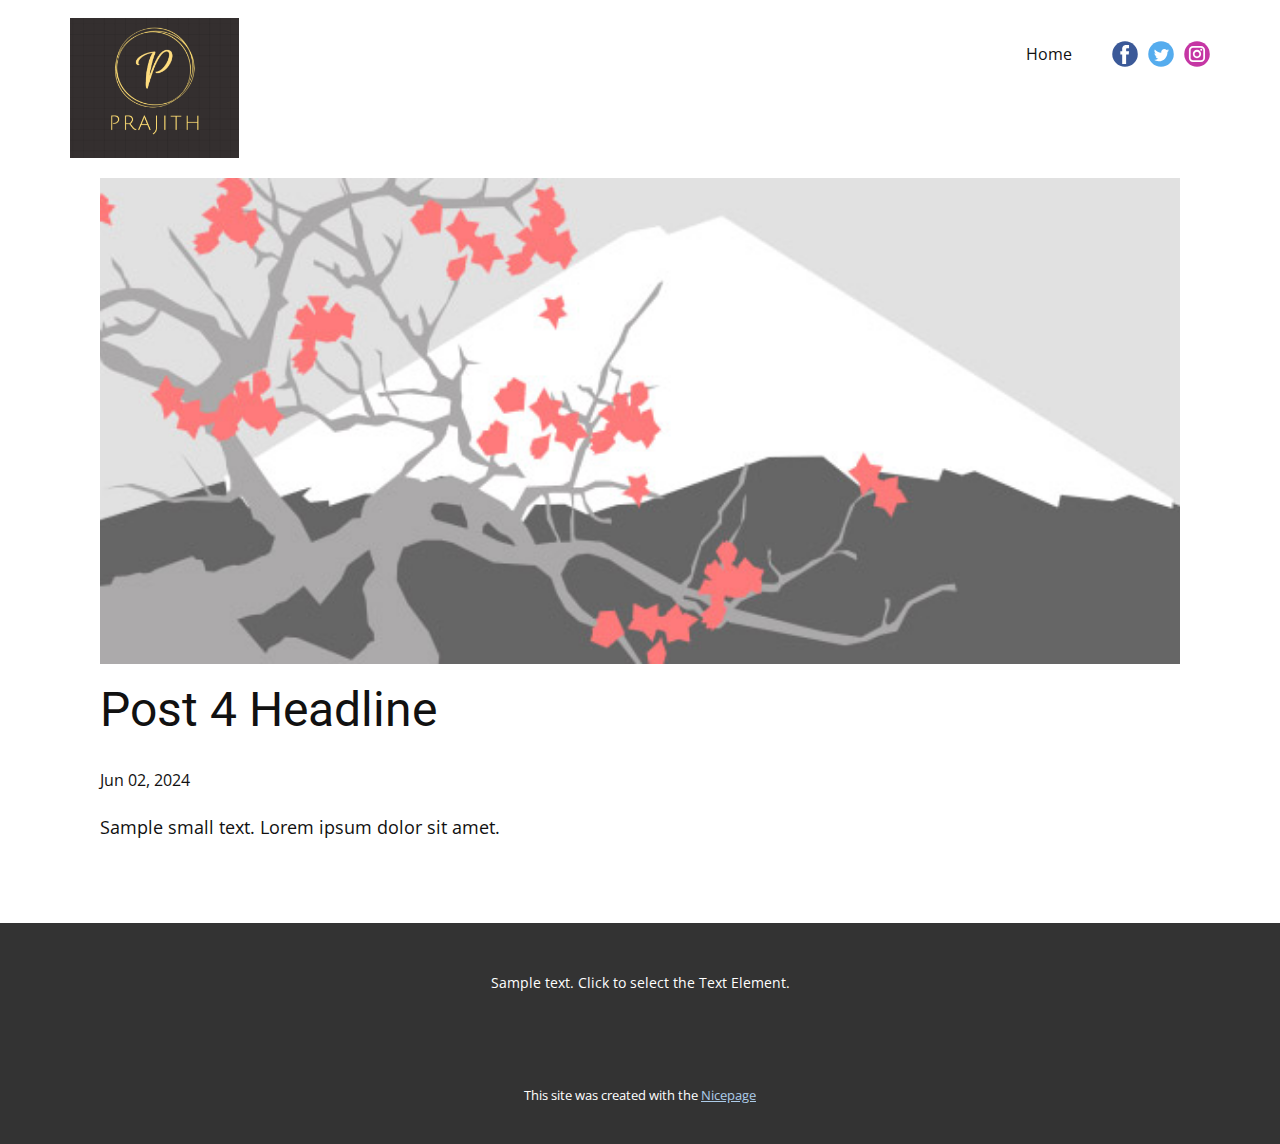
<file: blog/post-3.html>
<!DOCTYPE html>
<html style="font-size: 16px;" lang="en"><head>
    <meta name="viewport" content="width=device-width, initial-scale=1.0">
    <meta charset="utf-8">
    <meta name="keywords" content="Post 1 Headline">
    <meta name="description" content="">
    <title>Post 4 Headline</title>
    <link rel="stylesheet" href="../nicepage.css" media="screen">
<link rel="stylesheet" href="../Post-Template.css" media="screen">
    <script class="u-script" type="text/javascript" src="../jquery.js" defer=""></script>
    <script class="u-script" type="text/javascript" src="../nicepage.js" defer=""></script>
    <meta name="generator" content="Nicepage 6.10.5, nicepage.com">
    <link id="u-theme-google-font" rel="stylesheet" href="https://fonts.googleapis.com/css?family=Roboto:100,100i,300,300i,400,400i,500,500i,700,700i,900,900i|Open+Sans:300,300i,400,400i,500,500i,600,600i,700,700i,800,800i">
    
    
    
    <script type="application/ld+json">{
		"@context": "http://schema.org",
		"@type": "Organization",
		"name": "",
		"logo": "images/Prajith.png",
		"sameAs": [
				"https://www.instagram.com/prajith_offi/",
				"https://x.com/home",
				"https://www.instagram.com/prajith_offi/"
		]
}</script>
    <meta name="theme-color" content="#478ac9">
  <meta data-intl-tel-input-cdn-path="intlTelInput/"></head>
  <body data-path-to-root="./" data-include-products="false" class="u-body u-xl-mode" data-lang="en"><header class="u-align-center-sm u-align-center-xs u-clearfix u-header u-header" id="sec-5a30"><div class="u-clearfix u-sheet u-sheet-1">
        <a href="#" class="u-image u-logo u-image-1" data-image-width="601" data-image-height="496">
          <img src="../images/Prajith.png" class="u-logo-image u-logo-image-1">
        </a>
        <div class="u-social-icons u-spacing-10 u-social-icons-1">
          <a class="u-social-url" title="facebook" href="https://www.instagram.com/prajith_offi/"><span class="u-icon u-social-facebook u-social-icon u-icon-1"><svg class="u-svg-link" preserveAspectRatio="xMidYMin slice" viewBox="0 0 112 112" style=""><use xlink:href="#svg-a249"></use></svg><svg class="u-svg-content" viewBox="0 0 112 112" x="0" y="0" id="svg-a249"><circle fill="currentColor" cx="56.1" cy="56.1" r="55"></circle><path fill="#FFFFFF" d="M73.5,31.6h-9.1c-1.4,0-3.6,0.8-3.6,3.9v8.5h12.6L72,58.3H60.8v40.8H43.9V58.3h-8V43.9h8v-9.2
      c0-6.7,3.1-17,17-17h12.5v13.9H73.5z"></path></svg></span>
          </a>
          <a class="u-social-url" title="twitter" href="https://x.com/home"><span class="u-icon u-social-icon u-social-twitter u-icon-2"><svg class="u-svg-link" preserveAspectRatio="xMidYMin slice" viewBox="0 0 112 112" style=""><use xlink:href="#svg-487f"></use></svg><svg class="u-svg-content" viewBox="0 0 112 112" x="0" y="0" id="svg-487f"><circle fill="currentColor" class="st0" cx="56.1" cy="56.1" r="55"></circle><path fill="#FFFFFF" d="M83.8,47.3c0,0.6,0,1.2,0,1.7c0,17.7-13.5,38.2-38.2,38.2C38,87.2,31,85,25,81.2c1,0.1,2.1,0.2,3.2,0.2
      c6.3,0,12.1-2.1,16.7-5.7c-5.9-0.1-10.8-4-12.5-9.3c0.8,0.2,1.7,0.2,2.5,0.2c1.2,0,2.4-0.2,3.5-0.5c-6.1-1.2-10.8-6.7-10.8-13.1
      c0-0.1,0-0.1,0-0.2c1.8,1,3.9,1.6,6.1,1.7c-3.6-2.4-6-6.5-6-11.2c0-2.5,0.7-4.8,1.8-6.7c6.6,8.1,16.5,13.5,27.6,14
      c-0.2-1-0.3-2-0.3-3.1c0-7.4,6-13.4,13.4-13.4c3.9,0,7.3,1.6,9.8,4.2c3.1-0.6,5.9-1.7,8.5-3.3c-1,3.1-3.1,5.8-5.9,7.4
      c2.7-0.3,5.3-1,7.7-2.1C88.7,43,86.4,45.4,83.8,47.3z"></path></svg></span>
          </a>
          <a class="u-social-url" title="instagram" href="https://www.instagram.com/prajith_offi/"><span class="u-icon u-social-icon u-social-instagram u-icon-3"><svg class="u-svg-link" preserveAspectRatio="xMidYMin slice" viewBox="0 0 112 112" style=""><use xlink:href="#svg-2e28"></use></svg><svg class="u-svg-content" viewBox="0 0 112 112" x="0" y="0" id="svg-2e28"><circle fill="currentColor" cx="56.1" cy="56.1" r="55"></circle><path fill="#FFFFFF" d="M55.9,38.2c-9.9,0-17.9,8-17.9,17.9C38,66,46,74,55.9,74c9.9,0,17.9-8,17.9-17.9C73.8,46.2,65.8,38.2,55.9,38.2
      z M55.9,66.4c-5.7,0-10.3-4.6-10.3-10.3c-0.1-5.7,4.6-10.3,10.3-10.3c5.7,0,10.3,4.6,10.3,10.3C66.2,61.8,61.6,66.4,55.9,66.4z"></path><path fill="#FFFFFF" d="M74.3,33.5c-2.3,0-4.2,1.9-4.2,4.2s1.9,4.2,4.2,4.2s4.2-1.9,4.2-4.2S76.6,33.5,74.3,33.5z"></path><path fill="#FFFFFF" d="M73.1,21.3H38.6c-9.7,0-17.5,7.9-17.5,17.5v34.5c0,9.7,7.9,17.6,17.5,17.6h34.5c9.7,0,17.5-7.9,17.5-17.5V38.8
      C90.6,29.1,82.7,21.3,73.1,21.3z M83,73.3c0,5.5-4.5,9.9-9.9,9.9H38.6c-5.5,0-9.9-4.5-9.9-9.9V38.8c0-5.5,4.5-9.9,9.9-9.9h34.5
      c5.5,0,9.9,4.5,9.9,9.9V73.3z"></path></svg></span>
          </a>
        </div>
        <nav class="u-align-left u-menu u-menu-one-level u-offcanvas u-menu-1">
          <div class="menu-collapse" style="font-size: 1rem;">
            <a class="u-button-style u-nav-link" href="#">
              <svg class="u-svg-link" preserveAspectRatio="xMidYMin slice" viewBox="0 0 302 302" style=""><use xmlns:xlink="http://www.w3.org/1999/xlink" xlink:href="#svg-8a8f"></use></svg>
              <svg xmlns="http://www.w3.org/2000/svg" xmlns:xlink="http://www.w3.org/1999/xlink" version="1.1" id="svg-8a8f" x="0px" y="0px" viewBox="0 0 302 302" style="enable-background:new 0 0 302 302;" xml:space="preserve" class="u-svg-content"><g><rect y="36" width="302" height="30"></rect><rect y="236" width="302" height="30"></rect><rect y="136" width="302" height="30"></rect>
</g><g></g><g></g><g></g><g></g><g></g><g></g><g></g><g></g><g></g><g></g><g></g><g></g><g></g><g></g><g></g></svg>
            </a>
          </div>
          <div class="u-custom-menu u-nav-container">
            <ul class="u-nav u-unstyled u-nav-1"><li class="u-nav-item"><a class="u-button-style u-nav-link u-text-active-palette-1-base u-text-hover-palette-2-base" href="../Home.html" style="padding: 10px 20px;">Home</a>
</li></ul>
          </div>
          <div class="u-custom-menu u-nav-container-collapse">
            <div class="u-align-center u-black u-container-style u-inner-container-layout u-opacity u-opacity-95 u-sidenav">
              <div class="u-inner-container-layout u-sidenav-overflow">
                <div class="u-menu-close"></div>
                <ul class="u-align-center u-nav u-popupmenu-items u-unstyled u-nav-2"><li class="u-nav-item"><a class="u-button-style u-nav-link" href="../Home.html">Home</a>
</li></ul>
              </div>
            </div>
            <div class="u-black u-menu-overlay u-opacity u-opacity-70"></div>
          </div>
        </nav>
      </div></header>
    <section class="u-align-center u-clearfix u-section-1" id="sec-ca1c">
      <div class="u-clearfix u-sheet u-valign-middle-md u-valign-middle-sm u-valign-middle-xs u-sheet-1"><!--post_details--><!--post_details_options_json--><!--{"source":""}--><!--/post_details_options_json--><!--blog_post-->
        <div class="u-container-style u-expanded-width u-post-details u-post-details-1">
          <div class="u-container-layout u-valign-middle u-container-layout-1"><!--blog_post_image-->
            <img alt="" class="u-blog-control u-expanded-width u-image u-image-default u-image-1" src="../images/0fd3416c.jpeg"><!--/blog_post_image--><!--blog_post_header-->
            <h2 class="u-blog-control u-text u-text-1">Post 4 Headline</h2><!--/blog_post_header--><!--blog_post_metadata-->
            <div class="u-blog-control u-metadata u-metadata-1"><!--blog_post_metadata_date-->
              <span class="u-meta-date u-meta-icon">Jun 02, 2024</span><!--/blog_post_metadata_date--><!--blog_post_metadata_category-->
              <!--/blog_post_metadata_category--><!--blog_post_metadata_comments-->
              <!--/blog_post_metadata_comments-->
            </div><!--/blog_post_metadata--><!--blog_post_content-->
            <div class="u-align-justify u-blog-control u-post-content u-text u-text-2 fr-view">
  Sample small text. Lorem ipsum dolor sit amet.
  </div><!--/blog_post_content-->
          </div>
        </div><!--/blog_post--><!--/post_details-->
      </div>
    </section>
    
    
    
    <footer class="u-align-center u-clearfix u-footer u-grey-80 u-footer" id="sec-c3f7"><div class="u-clearfix u-sheet u-sheet-1">
        <p class="u-small-text u-text u-text-variant u-text-1">Sample text. Click to select the Text Element.</p>
      </div></footer>
    <section class="u-backlink u-clearfix u-grey-80">
      <p class="u-text">
        <span>This site was created with the </span>
        <a class="u-link" href="https://nicepage.com/" target="_blank" rel="nofollow">
          <span>Nicepage</span>
        </a>
      </p>
    </section>
  
</body></html>
</file>
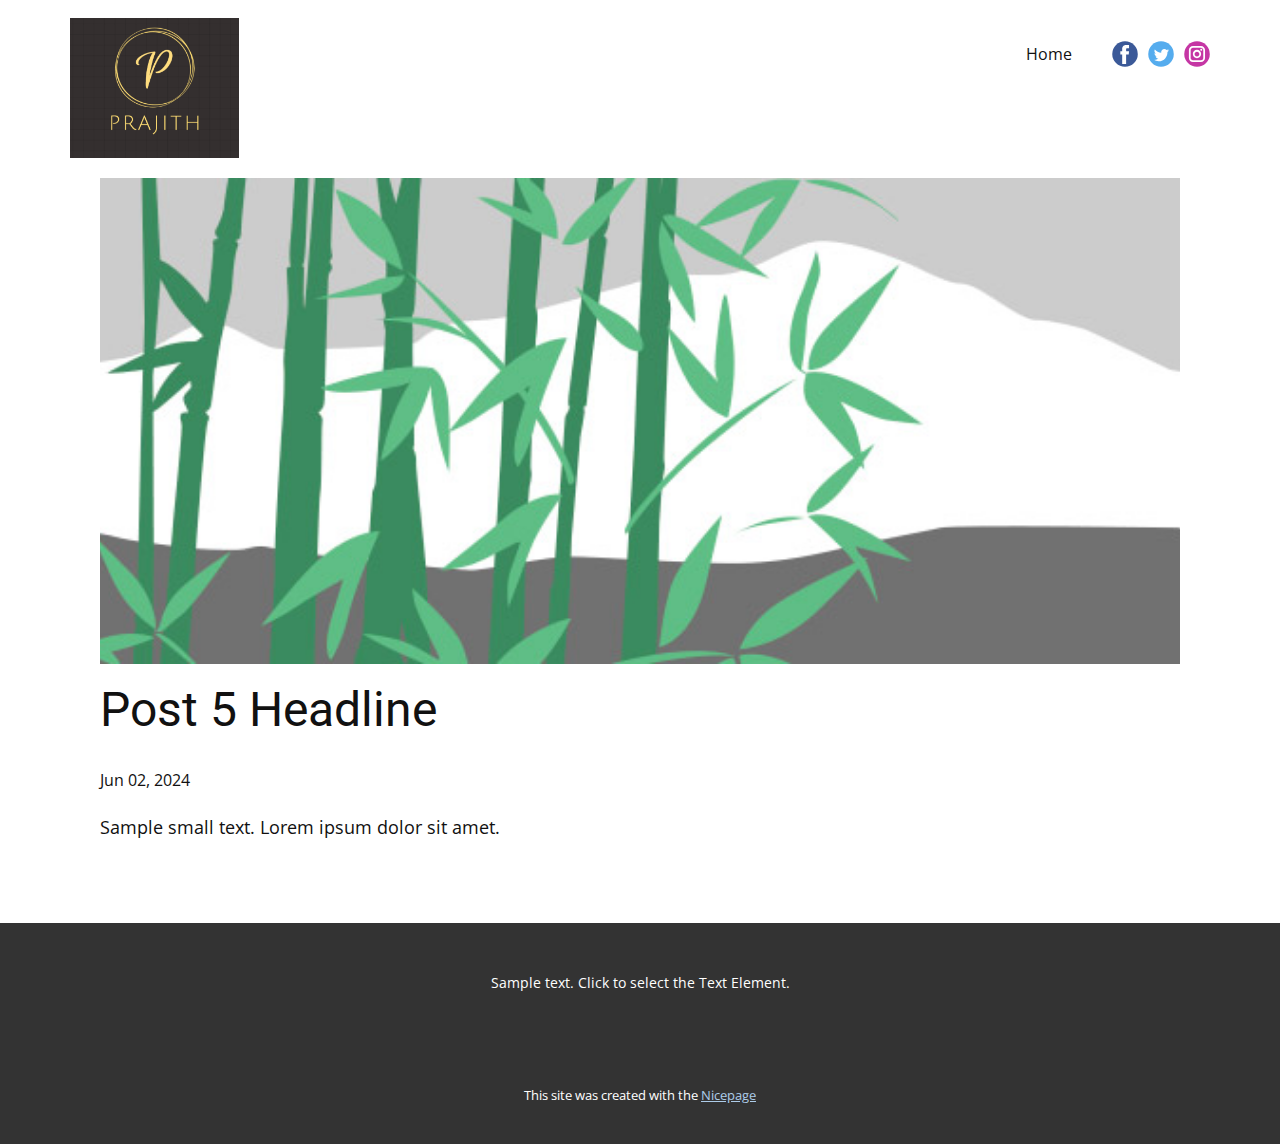
<file: blog/post-4.html>
<!DOCTYPE html>
<html style="font-size: 16px;" lang="en"><head>
    <meta name="viewport" content="width=device-width, initial-scale=1.0">
    <meta charset="utf-8">
    <meta name="keywords" content="Post 1 Headline">
    <meta name="description" content="">
    <title>Post 5 Headline</title>
    <link rel="stylesheet" href="../nicepage.css" media="screen">
<link rel="stylesheet" href="../Post-Template.css" media="screen">
    <script class="u-script" type="text/javascript" src="../jquery.js" defer=""></script>
    <script class="u-script" type="text/javascript" src="../nicepage.js" defer=""></script>
    <meta name="generator" content="Nicepage 6.10.5, nicepage.com">
    <link id="u-theme-google-font" rel="stylesheet" href="https://fonts.googleapis.com/css?family=Roboto:100,100i,300,300i,400,400i,500,500i,700,700i,900,900i|Open+Sans:300,300i,400,400i,500,500i,600,600i,700,700i,800,800i">
    
    
    
    <script type="application/ld+json">{
		"@context": "http://schema.org",
		"@type": "Organization",
		"name": "",
		"logo": "images/Prajith.png",
		"sameAs": [
				"https://www.instagram.com/prajith_offi/",
				"https://x.com/home",
				"https://www.instagram.com/prajith_offi/"
		]
}</script>
    <meta name="theme-color" content="#478ac9">
  <meta data-intl-tel-input-cdn-path="intlTelInput/"></head>
  <body data-path-to-root="./" data-include-products="false" class="u-body u-xl-mode" data-lang="en"><header class="u-align-center-sm u-align-center-xs u-clearfix u-header u-header" id="sec-5a30"><div class="u-clearfix u-sheet u-sheet-1">
        <a href="#" class="u-image u-logo u-image-1" data-image-width="601" data-image-height="496">
          <img src="../images/Prajith.png" class="u-logo-image u-logo-image-1">
        </a>
        <div class="u-social-icons u-spacing-10 u-social-icons-1">
          <a class="u-social-url" title="facebook" href="https://www.instagram.com/prajith_offi/"><span class="u-icon u-social-facebook u-social-icon u-icon-1"><svg class="u-svg-link" preserveAspectRatio="xMidYMin slice" viewBox="0 0 112 112" style=""><use xlink:href="#svg-a249"></use></svg><svg class="u-svg-content" viewBox="0 0 112 112" x="0" y="0" id="svg-a249"><circle fill="currentColor" cx="56.1" cy="56.1" r="55"></circle><path fill="#FFFFFF" d="M73.5,31.6h-9.1c-1.4,0-3.6,0.8-3.6,3.9v8.5h12.6L72,58.3H60.8v40.8H43.9V58.3h-8V43.9h8v-9.2
      c0-6.7,3.1-17,17-17h12.5v13.9H73.5z"></path></svg></span>
          </a>
          <a class="u-social-url" title="twitter" href="https://x.com/home"><span class="u-icon u-social-icon u-social-twitter u-icon-2"><svg class="u-svg-link" preserveAspectRatio="xMidYMin slice" viewBox="0 0 112 112" style=""><use xlink:href="#svg-487f"></use></svg><svg class="u-svg-content" viewBox="0 0 112 112" x="0" y="0" id="svg-487f"><circle fill="currentColor" class="st0" cx="56.1" cy="56.1" r="55"></circle><path fill="#FFFFFF" d="M83.8,47.3c0,0.6,0,1.2,0,1.7c0,17.7-13.5,38.2-38.2,38.2C38,87.2,31,85,25,81.2c1,0.1,2.1,0.2,3.2,0.2
      c6.3,0,12.1-2.1,16.7-5.7c-5.9-0.1-10.8-4-12.5-9.3c0.8,0.2,1.7,0.2,2.5,0.2c1.2,0,2.4-0.2,3.5-0.5c-6.1-1.2-10.8-6.7-10.8-13.1
      c0-0.1,0-0.1,0-0.2c1.8,1,3.9,1.6,6.1,1.7c-3.6-2.4-6-6.5-6-11.2c0-2.5,0.7-4.8,1.8-6.7c6.6,8.1,16.5,13.5,27.6,14
      c-0.2-1-0.3-2-0.3-3.1c0-7.4,6-13.4,13.4-13.4c3.9,0,7.3,1.6,9.8,4.2c3.1-0.6,5.9-1.7,8.5-3.3c-1,3.1-3.1,5.8-5.9,7.4
      c2.7-0.3,5.3-1,7.7-2.1C88.7,43,86.4,45.4,83.8,47.3z"></path></svg></span>
          </a>
          <a class="u-social-url" title="instagram" href="https://www.instagram.com/prajith_offi/"><span class="u-icon u-social-icon u-social-instagram u-icon-3"><svg class="u-svg-link" preserveAspectRatio="xMidYMin slice" viewBox="0 0 112 112" style=""><use xlink:href="#svg-2e28"></use></svg><svg class="u-svg-content" viewBox="0 0 112 112" x="0" y="0" id="svg-2e28"><circle fill="currentColor" cx="56.1" cy="56.1" r="55"></circle><path fill="#FFFFFF" d="M55.9,38.2c-9.9,0-17.9,8-17.9,17.9C38,66,46,74,55.9,74c9.9,0,17.9-8,17.9-17.9C73.8,46.2,65.8,38.2,55.9,38.2
      z M55.9,66.4c-5.7,0-10.3-4.6-10.3-10.3c-0.1-5.7,4.6-10.3,10.3-10.3c5.7,0,10.3,4.6,10.3,10.3C66.2,61.8,61.6,66.4,55.9,66.4z"></path><path fill="#FFFFFF" d="M74.3,33.5c-2.3,0-4.2,1.9-4.2,4.2s1.9,4.2,4.2,4.2s4.2-1.9,4.2-4.2S76.6,33.5,74.3,33.5z"></path><path fill="#FFFFFF" d="M73.1,21.3H38.6c-9.7,0-17.5,7.9-17.5,17.5v34.5c0,9.7,7.9,17.6,17.5,17.6h34.5c9.7,0,17.5-7.9,17.5-17.5V38.8
      C90.6,29.1,82.7,21.3,73.1,21.3z M83,73.3c0,5.5-4.5,9.9-9.9,9.9H38.6c-5.5,0-9.9-4.5-9.9-9.9V38.8c0-5.5,4.5-9.9,9.9-9.9h34.5
      c5.5,0,9.9,4.5,9.9,9.9V73.3z"></path></svg></span>
          </a>
        </div>
        <nav class="u-align-left u-menu u-menu-one-level u-offcanvas u-menu-1">
          <div class="menu-collapse" style="font-size: 1rem;">
            <a class="u-button-style u-nav-link" href="#">
              <svg class="u-svg-link" preserveAspectRatio="xMidYMin slice" viewBox="0 0 302 302" style=""><use xmlns:xlink="http://www.w3.org/1999/xlink" xlink:href="#svg-8a8f"></use></svg>
              <svg xmlns="http://www.w3.org/2000/svg" xmlns:xlink="http://www.w3.org/1999/xlink" version="1.1" id="svg-8a8f" x="0px" y="0px" viewBox="0 0 302 302" style="enable-background:new 0 0 302 302;" xml:space="preserve" class="u-svg-content"><g><rect y="36" width="302" height="30"></rect><rect y="236" width="302" height="30"></rect><rect y="136" width="302" height="30"></rect>
</g><g></g><g></g><g></g><g></g><g></g><g></g><g></g><g></g><g></g><g></g><g></g><g></g><g></g><g></g><g></g></svg>
            </a>
          </div>
          <div class="u-custom-menu u-nav-container">
            <ul class="u-nav u-unstyled u-nav-1"><li class="u-nav-item"><a class="u-button-style u-nav-link u-text-active-palette-1-base u-text-hover-palette-2-base" href="../Home.html" style="padding: 10px 20px;">Home</a>
</li></ul>
          </div>
          <div class="u-custom-menu u-nav-container-collapse">
            <div class="u-align-center u-black u-container-style u-inner-container-layout u-opacity u-opacity-95 u-sidenav">
              <div class="u-inner-container-layout u-sidenav-overflow">
                <div class="u-menu-close"></div>
                <ul class="u-align-center u-nav u-popupmenu-items u-unstyled u-nav-2"><li class="u-nav-item"><a class="u-button-style u-nav-link" href="../Home.html">Home</a>
</li></ul>
              </div>
            </div>
            <div class="u-black u-menu-overlay u-opacity u-opacity-70"></div>
          </div>
        </nav>
      </div></header>
    <section class="u-align-center u-clearfix u-section-1" id="sec-ca1c">
      <div class="u-clearfix u-sheet u-valign-middle-md u-valign-middle-sm u-valign-middle-xs u-sheet-1"><!--post_details--><!--post_details_options_json--><!--{"source":""}--><!--/post_details_options_json--><!--blog_post-->
        <div class="u-container-style u-expanded-width u-post-details u-post-details-1">
          <div class="u-container-layout u-valign-middle u-container-layout-1"><!--blog_post_image-->
            <img alt="" class="u-blog-control u-expanded-width u-image u-image-default u-image-1" src="../images/68f64b9d.jpeg"><!--/blog_post_image--><!--blog_post_header-->
            <h2 class="u-blog-control u-text u-text-1">Post 5 Headline</h2><!--/blog_post_header--><!--blog_post_metadata-->
            <div class="u-blog-control u-metadata u-metadata-1"><!--blog_post_metadata_date-->
              <span class="u-meta-date u-meta-icon">Jun 02, 2024</span><!--/blog_post_metadata_date--><!--blog_post_metadata_category-->
              <!--/blog_post_metadata_category--><!--blog_post_metadata_comments-->
              <!--/blog_post_metadata_comments-->
            </div><!--/blog_post_metadata--><!--blog_post_content-->
            <div class="u-align-justify u-blog-control u-post-content u-text u-text-2 fr-view">
  Sample small text. Lorem ipsum dolor sit amet.
  </div><!--/blog_post_content-->
          </div>
        </div><!--/blog_post--><!--/post_details-->
      </div>
    </section>
    
    
    
    <footer class="u-align-center u-clearfix u-footer u-grey-80 u-footer" id="sec-c3f7"><div class="u-clearfix u-sheet u-sheet-1">
        <p class="u-small-text u-text u-text-variant u-text-1">Sample text. Click to select the Text Element.</p>
      </div></footer>
    <section class="u-backlink u-clearfix u-grey-80">
      <p class="u-text">
        <span>This site was created with the </span>
        <a class="u-link" href="https://nicepage.com/" target="_blank" rel="nofollow">
          <span>Nicepage</span>
        </a>
      </p>
    </section>
  
</body></html>
</file>
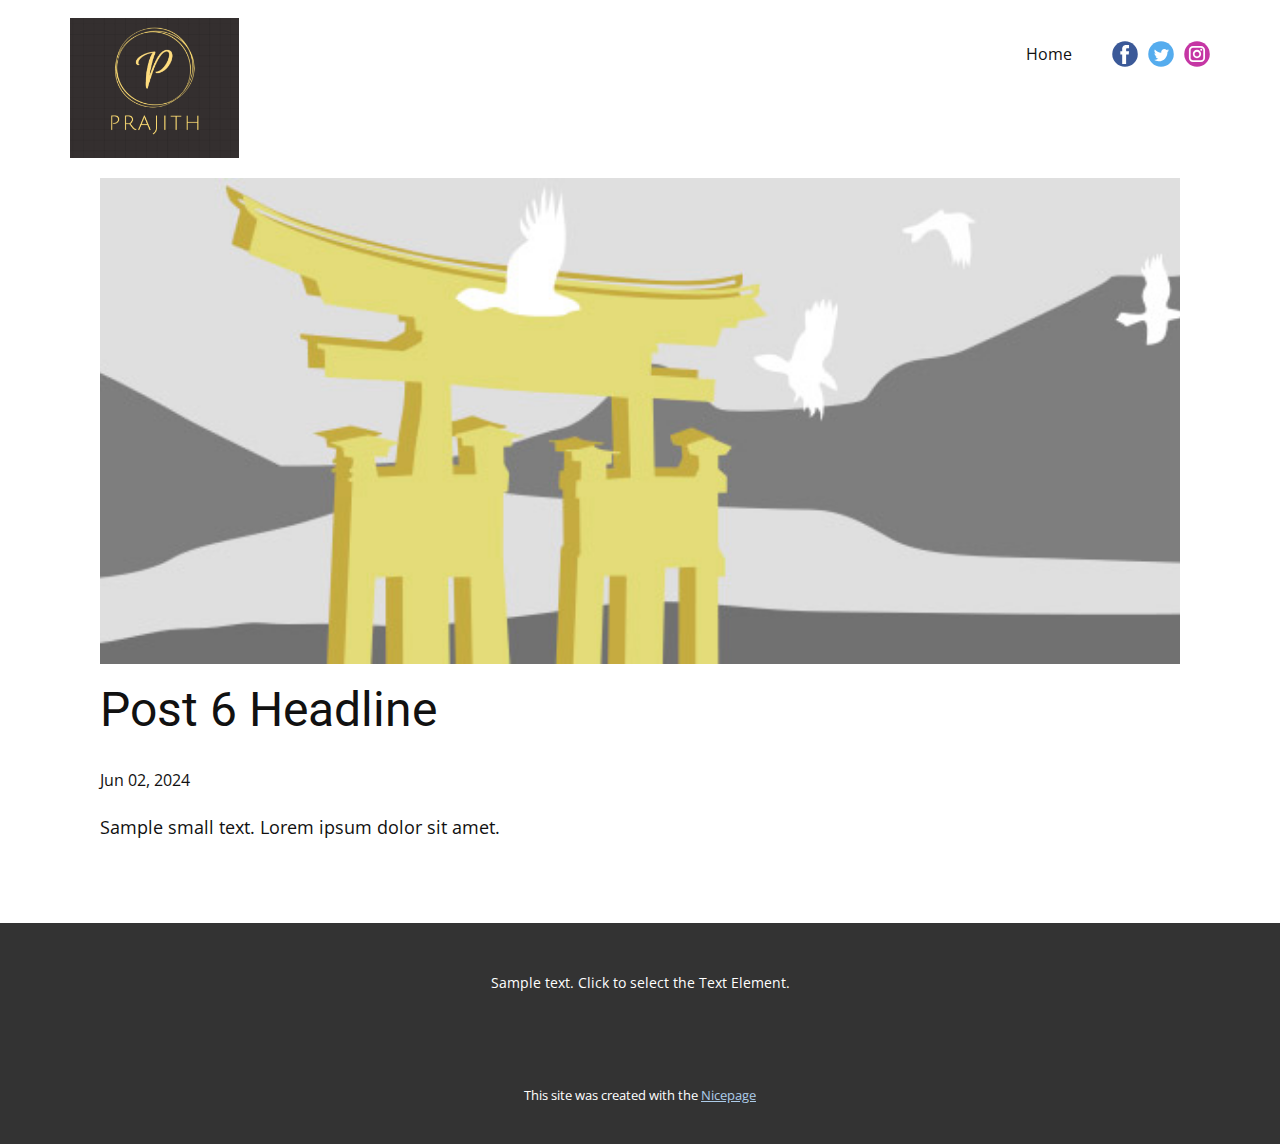
<file: blog/post-5.html>
<!DOCTYPE html>
<html style="font-size: 16px;" lang="en"><head>
    <meta name="viewport" content="width=device-width, initial-scale=1.0">
    <meta charset="utf-8">
    <meta name="keywords" content="Post 1 Headline">
    <meta name="description" content="">
    <title>Post 6 Headline</title>
    <link rel="stylesheet" href="../nicepage.css" media="screen">
<link rel="stylesheet" href="../Post-Template.css" media="screen">
    <script class="u-script" type="text/javascript" src="../jquery.js" defer=""></script>
    <script class="u-script" type="text/javascript" src="../nicepage.js" defer=""></script>
    <meta name="generator" content="Nicepage 6.10.5, nicepage.com">
    <link id="u-theme-google-font" rel="stylesheet" href="https://fonts.googleapis.com/css?family=Roboto:100,100i,300,300i,400,400i,500,500i,700,700i,900,900i|Open+Sans:300,300i,400,400i,500,500i,600,600i,700,700i,800,800i">
    
    
    
    <script type="application/ld+json">{
		"@context": "http://schema.org",
		"@type": "Organization",
		"name": "",
		"logo": "images/Prajith.png",
		"sameAs": [
				"https://www.instagram.com/prajith_offi/",
				"https://x.com/home",
				"https://www.instagram.com/prajith_offi/"
		]
}</script>
    <meta name="theme-color" content="#478ac9">
  <meta data-intl-tel-input-cdn-path="intlTelInput/"></head>
  <body data-path-to-root="./" data-include-products="false" class="u-body u-xl-mode" data-lang="en"><header class="u-align-center-sm u-align-center-xs u-clearfix u-header u-header" id="sec-5a30"><div class="u-clearfix u-sheet u-sheet-1">
        <a href="#" class="u-image u-logo u-image-1" data-image-width="601" data-image-height="496">
          <img src="../images/Prajith.png" class="u-logo-image u-logo-image-1">
        </a>
        <div class="u-social-icons u-spacing-10 u-social-icons-1">
          <a class="u-social-url" title="facebook" href="https://www.instagram.com/prajith_offi/"><span class="u-icon u-social-facebook u-social-icon u-icon-1"><svg class="u-svg-link" preserveAspectRatio="xMidYMin slice" viewBox="0 0 112 112" style=""><use xlink:href="#svg-a249"></use></svg><svg class="u-svg-content" viewBox="0 0 112 112" x="0" y="0" id="svg-a249"><circle fill="currentColor" cx="56.1" cy="56.1" r="55"></circle><path fill="#FFFFFF" d="M73.5,31.6h-9.1c-1.4,0-3.6,0.8-3.6,3.9v8.5h12.6L72,58.3H60.8v40.8H43.9V58.3h-8V43.9h8v-9.2
      c0-6.7,3.1-17,17-17h12.5v13.9H73.5z"></path></svg></span>
          </a>
          <a class="u-social-url" title="twitter" href="https://x.com/home"><span class="u-icon u-social-icon u-social-twitter u-icon-2"><svg class="u-svg-link" preserveAspectRatio="xMidYMin slice" viewBox="0 0 112 112" style=""><use xlink:href="#svg-487f"></use></svg><svg class="u-svg-content" viewBox="0 0 112 112" x="0" y="0" id="svg-487f"><circle fill="currentColor" class="st0" cx="56.1" cy="56.1" r="55"></circle><path fill="#FFFFFF" d="M83.8,47.3c0,0.6,0,1.2,0,1.7c0,17.7-13.5,38.2-38.2,38.2C38,87.2,31,85,25,81.2c1,0.1,2.1,0.2,3.2,0.2
      c6.3,0,12.1-2.1,16.7-5.7c-5.9-0.1-10.8-4-12.5-9.3c0.8,0.2,1.7,0.2,2.5,0.2c1.2,0,2.4-0.2,3.5-0.5c-6.1-1.2-10.8-6.7-10.8-13.1
      c0-0.1,0-0.1,0-0.2c1.8,1,3.9,1.6,6.1,1.7c-3.6-2.4-6-6.5-6-11.2c0-2.5,0.7-4.8,1.8-6.7c6.6,8.1,16.5,13.5,27.6,14
      c-0.2-1-0.3-2-0.3-3.1c0-7.4,6-13.4,13.4-13.4c3.9,0,7.3,1.6,9.8,4.2c3.1-0.6,5.9-1.7,8.5-3.3c-1,3.1-3.1,5.8-5.9,7.4
      c2.7-0.3,5.3-1,7.7-2.1C88.7,43,86.4,45.4,83.8,47.3z"></path></svg></span>
          </a>
          <a class="u-social-url" title="instagram" href="https://www.instagram.com/prajith_offi/"><span class="u-icon u-social-icon u-social-instagram u-icon-3"><svg class="u-svg-link" preserveAspectRatio="xMidYMin slice" viewBox="0 0 112 112" style=""><use xlink:href="#svg-2e28"></use></svg><svg class="u-svg-content" viewBox="0 0 112 112" x="0" y="0" id="svg-2e28"><circle fill="currentColor" cx="56.1" cy="56.1" r="55"></circle><path fill="#FFFFFF" d="M55.9,38.2c-9.9,0-17.9,8-17.9,17.9C38,66,46,74,55.9,74c9.9,0,17.9-8,17.9-17.9C73.8,46.2,65.8,38.2,55.9,38.2
      z M55.9,66.4c-5.7,0-10.3-4.6-10.3-10.3c-0.1-5.7,4.6-10.3,10.3-10.3c5.7,0,10.3,4.6,10.3,10.3C66.2,61.8,61.6,66.4,55.9,66.4z"></path><path fill="#FFFFFF" d="M74.3,33.5c-2.3,0-4.2,1.9-4.2,4.2s1.9,4.2,4.2,4.2s4.2-1.9,4.2-4.2S76.6,33.5,74.3,33.5z"></path><path fill="#FFFFFF" d="M73.1,21.3H38.6c-9.7,0-17.5,7.9-17.5,17.5v34.5c0,9.7,7.9,17.6,17.5,17.6h34.5c9.7,0,17.5-7.9,17.5-17.5V38.8
      C90.6,29.1,82.7,21.3,73.1,21.3z M83,73.3c0,5.5-4.5,9.9-9.9,9.9H38.6c-5.5,0-9.9-4.5-9.9-9.9V38.8c0-5.5,4.5-9.9,9.9-9.9h34.5
      c5.5,0,9.9,4.5,9.9,9.9V73.3z"></path></svg></span>
          </a>
        </div>
        <nav class="u-align-left u-menu u-menu-one-level u-offcanvas u-menu-1">
          <div class="menu-collapse" style="font-size: 1rem;">
            <a class="u-button-style u-nav-link" href="#">
              <svg class="u-svg-link" preserveAspectRatio="xMidYMin slice" viewBox="0 0 302 302" style=""><use xmlns:xlink="http://www.w3.org/1999/xlink" xlink:href="#svg-8a8f"></use></svg>
              <svg xmlns="http://www.w3.org/2000/svg" xmlns:xlink="http://www.w3.org/1999/xlink" version="1.1" id="svg-8a8f" x="0px" y="0px" viewBox="0 0 302 302" style="enable-background:new 0 0 302 302;" xml:space="preserve" class="u-svg-content"><g><rect y="36" width="302" height="30"></rect><rect y="236" width="302" height="30"></rect><rect y="136" width="302" height="30"></rect>
</g><g></g><g></g><g></g><g></g><g></g><g></g><g></g><g></g><g></g><g></g><g></g><g></g><g></g><g></g><g></g></svg>
            </a>
          </div>
          <div class="u-custom-menu u-nav-container">
            <ul class="u-nav u-unstyled u-nav-1"><li class="u-nav-item"><a class="u-button-style u-nav-link u-text-active-palette-1-base u-text-hover-palette-2-base" href="../Home.html" style="padding: 10px 20px;">Home</a>
</li></ul>
          </div>
          <div class="u-custom-menu u-nav-container-collapse">
            <div class="u-align-center u-black u-container-style u-inner-container-layout u-opacity u-opacity-95 u-sidenav">
              <div class="u-inner-container-layout u-sidenav-overflow">
                <div class="u-menu-close"></div>
                <ul class="u-align-center u-nav u-popupmenu-items u-unstyled u-nav-2"><li class="u-nav-item"><a class="u-button-style u-nav-link" href="../Home.html">Home</a>
</li></ul>
              </div>
            </div>
            <div class="u-black u-menu-overlay u-opacity u-opacity-70"></div>
          </div>
        </nav>
      </div></header>
    <section class="u-align-center u-clearfix u-section-1" id="sec-ca1c">
      <div class="u-clearfix u-sheet u-valign-middle-md u-valign-middle-sm u-valign-middle-xs u-sheet-1"><!--post_details--><!--post_details_options_json--><!--{"source":""}--><!--/post_details_options_json--><!--blog_post-->
        <div class="u-container-style u-expanded-width u-post-details u-post-details-1">
          <div class="u-container-layout u-valign-middle u-container-layout-1"><!--blog_post_image-->
            <img alt="" class="u-blog-control u-expanded-width u-image u-image-default u-image-1" src="../images/8ad73f3c.jpeg"><!--/blog_post_image--><!--blog_post_header-->
            <h2 class="u-blog-control u-text u-text-1">Post 6 Headline</h2><!--/blog_post_header--><!--blog_post_metadata-->
            <div class="u-blog-control u-metadata u-metadata-1"><!--blog_post_metadata_date-->
              <span class="u-meta-date u-meta-icon">Jun 02, 2024</span><!--/blog_post_metadata_date--><!--blog_post_metadata_category-->
              <!--/blog_post_metadata_category--><!--blog_post_metadata_comments-->
              <!--/blog_post_metadata_comments-->
            </div><!--/blog_post_metadata--><!--blog_post_content-->
            <div class="u-align-justify u-blog-control u-post-content u-text u-text-2 fr-view">
  Sample small text. Lorem ipsum dolor sit amet.
  </div><!--/blog_post_content-->
          </div>
        </div><!--/blog_post--><!--/post_details-->
      </div>
    </section>
    
    
    
    <footer class="u-align-center u-clearfix u-footer u-grey-80 u-footer" id="sec-c3f7"><div class="u-clearfix u-sheet u-sheet-1">
        <p class="u-small-text u-text u-text-variant u-text-1">Sample text. Click to select the Text Element.</p>
      </div></footer>
    <section class="u-backlink u-clearfix u-grey-80">
      <p class="u-text">
        <span>This site was created with the </span>
        <a class="u-link" href="https://nicepage.com/" target="_blank" rel="nofollow">
          <span>Nicepage</span>
        </a>
      </p>
    </section>
  
</body></html>
</file>
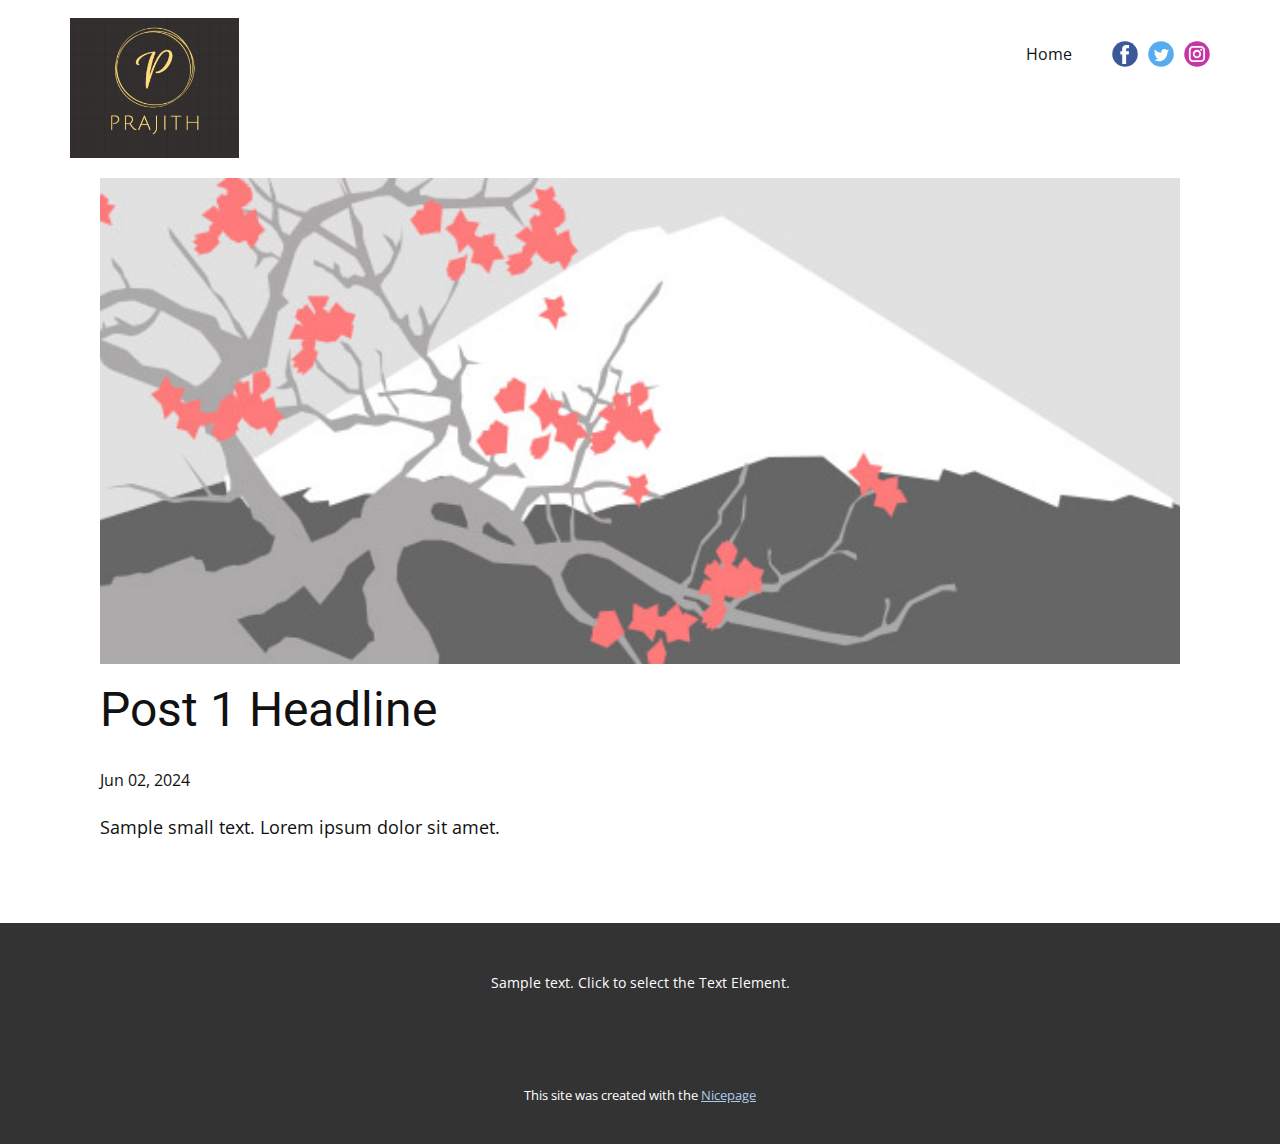
<file: blog/post.html>
<!DOCTYPE html>
<html style="font-size: 16px;" lang="en"><head>
    <meta name="viewport" content="width=device-width, initial-scale=1.0">
    <meta charset="utf-8">
    <meta name="keywords" content="Post 1 Headline">
    <meta name="description" content="">
    <title>Post 1 Headline</title>
    <link rel="stylesheet" href="../nicepage.css" media="screen">
<link rel="stylesheet" href="../Post-Template.css" media="screen">
    <script class="u-script" type="text/javascript" src="../jquery.js" defer=""></script>
    <script class="u-script" type="text/javascript" src="../nicepage.js" defer=""></script>
    <meta name="generator" content="Nicepage 6.10.5, nicepage.com">
    <link id="u-theme-google-font" rel="stylesheet" href="https://fonts.googleapis.com/css?family=Roboto:100,100i,300,300i,400,400i,500,500i,700,700i,900,900i|Open+Sans:300,300i,400,400i,500,500i,600,600i,700,700i,800,800i">
    
    
    
    <script type="application/ld+json">{
		"@context": "http://schema.org",
		"@type": "Organization",
		"name": "",
		"logo": "images/Prajith.png",
		"sameAs": [
				"https://www.instagram.com/prajith_offi/",
				"https://x.com/home",
				"https://www.instagram.com/prajith_offi/"
		]
}</script>
    <meta name="theme-color" content="#478ac9">
  <meta data-intl-tel-input-cdn-path="intlTelInput/"></head>
  <body data-path-to-root="./" data-include-products="false" class="u-body u-xl-mode" data-lang="en"><header class="u-align-center-sm u-align-center-xs u-clearfix u-header u-header" id="sec-5a30"><div class="u-clearfix u-sheet u-sheet-1">
        <a href="#" class="u-image u-logo u-image-1" data-image-width="601" data-image-height="496">
          <img src="../images/Prajith.png" class="u-logo-image u-logo-image-1">
        </a>
        <div class="u-social-icons u-spacing-10 u-social-icons-1">
          <a class="u-social-url" title="facebook" href="https://www.instagram.com/prajith_offi/"><span class="u-icon u-social-facebook u-social-icon u-icon-1"><svg class="u-svg-link" preserveAspectRatio="xMidYMin slice" viewBox="0 0 112 112" style=""><use xlink:href="#svg-a249"></use></svg><svg class="u-svg-content" viewBox="0 0 112 112" x="0" y="0" id="svg-a249"><circle fill="currentColor" cx="56.1" cy="56.1" r="55"></circle><path fill="#FFFFFF" d="M73.5,31.6h-9.1c-1.4,0-3.6,0.8-3.6,3.9v8.5h12.6L72,58.3H60.8v40.8H43.9V58.3h-8V43.9h8v-9.2
      c0-6.7,3.1-17,17-17h12.5v13.9H73.5z"></path></svg></span>
          </a>
          <a class="u-social-url" title="twitter" href="https://x.com/home"><span class="u-icon u-social-icon u-social-twitter u-icon-2"><svg class="u-svg-link" preserveAspectRatio="xMidYMin slice" viewBox="0 0 112 112" style=""><use xlink:href="#svg-487f"></use></svg><svg class="u-svg-content" viewBox="0 0 112 112" x="0" y="0" id="svg-487f"><circle fill="currentColor" class="st0" cx="56.1" cy="56.1" r="55"></circle><path fill="#FFFFFF" d="M83.8,47.3c0,0.6,0,1.2,0,1.7c0,17.7-13.5,38.2-38.2,38.2C38,87.2,31,85,25,81.2c1,0.1,2.1,0.2,3.2,0.2
      c6.3,0,12.1-2.1,16.7-5.7c-5.9-0.1-10.8-4-12.5-9.3c0.8,0.2,1.7,0.2,2.5,0.2c1.2,0,2.4-0.2,3.5-0.5c-6.1-1.2-10.8-6.7-10.8-13.1
      c0-0.1,0-0.1,0-0.2c1.8,1,3.9,1.6,6.1,1.7c-3.6-2.4-6-6.5-6-11.2c0-2.5,0.7-4.8,1.8-6.7c6.6,8.1,16.5,13.5,27.6,14
      c-0.2-1-0.3-2-0.3-3.1c0-7.4,6-13.4,13.4-13.4c3.9,0,7.3,1.6,9.8,4.2c3.1-0.6,5.9-1.7,8.5-3.3c-1,3.1-3.1,5.8-5.9,7.4
      c2.7-0.3,5.3-1,7.7-2.1C88.7,43,86.4,45.4,83.8,47.3z"></path></svg></span>
          </a>
          <a class="u-social-url" title="instagram" href="https://www.instagram.com/prajith_offi/"><span class="u-icon u-social-icon u-social-instagram u-icon-3"><svg class="u-svg-link" preserveAspectRatio="xMidYMin slice" viewBox="0 0 112 112" style=""><use xlink:href="#svg-2e28"></use></svg><svg class="u-svg-content" viewBox="0 0 112 112" x="0" y="0" id="svg-2e28"><circle fill="currentColor" cx="56.1" cy="56.1" r="55"></circle><path fill="#FFFFFF" d="M55.9,38.2c-9.9,0-17.9,8-17.9,17.9C38,66,46,74,55.9,74c9.9,0,17.9-8,17.9-17.9C73.8,46.2,65.8,38.2,55.9,38.2
      z M55.9,66.4c-5.7,0-10.3-4.6-10.3-10.3c-0.1-5.7,4.6-10.3,10.3-10.3c5.7,0,10.3,4.6,10.3,10.3C66.2,61.8,61.6,66.4,55.9,66.4z"></path><path fill="#FFFFFF" d="M74.3,33.5c-2.3,0-4.2,1.9-4.2,4.2s1.9,4.2,4.2,4.2s4.2-1.9,4.2-4.2S76.6,33.5,74.3,33.5z"></path><path fill="#FFFFFF" d="M73.1,21.3H38.6c-9.7,0-17.5,7.9-17.5,17.5v34.5c0,9.7,7.9,17.6,17.5,17.6h34.5c9.7,0,17.5-7.9,17.5-17.5V38.8
      C90.6,29.1,82.7,21.3,73.1,21.3z M83,73.3c0,5.5-4.5,9.9-9.9,9.9H38.6c-5.5,0-9.9-4.5-9.9-9.9V38.8c0-5.5,4.5-9.9,9.9-9.9h34.5
      c5.5,0,9.9,4.5,9.9,9.9V73.3z"></path></svg></span>
          </a>
        </div>
        <nav class="u-align-left u-menu u-menu-one-level u-offcanvas u-menu-1">
          <div class="menu-collapse" style="font-size: 1rem;">
            <a class="u-button-style u-nav-link" href="#">
              <svg class="u-svg-link" preserveAspectRatio="xMidYMin slice" viewBox="0 0 302 302" style=""><use xmlns:xlink="http://www.w3.org/1999/xlink" xlink:href="#svg-8a8f"></use></svg>
              <svg xmlns="http://www.w3.org/2000/svg" xmlns:xlink="http://www.w3.org/1999/xlink" version="1.1" id="svg-8a8f" x="0px" y="0px" viewBox="0 0 302 302" style="enable-background:new 0 0 302 302;" xml:space="preserve" class="u-svg-content"><g><rect y="36" width="302" height="30"></rect><rect y="236" width="302" height="30"></rect><rect y="136" width="302" height="30"></rect>
</g><g></g><g></g><g></g><g></g><g></g><g></g><g></g><g></g><g></g><g></g><g></g><g></g><g></g><g></g><g></g></svg>
            </a>
          </div>
          <div class="u-custom-menu u-nav-container">
            <ul class="u-nav u-unstyled u-nav-1"><li class="u-nav-item"><a class="u-button-style u-nav-link u-text-active-palette-1-base u-text-hover-palette-2-base" href="../Home.html" style="padding: 10px 20px;">Home</a>
</li></ul>
          </div>
          <div class="u-custom-menu u-nav-container-collapse">
            <div class="u-align-center u-black u-container-style u-inner-container-layout u-opacity u-opacity-95 u-sidenav">
              <div class="u-inner-container-layout u-sidenav-overflow">
                <div class="u-menu-close"></div>
                <ul class="u-align-center u-nav u-popupmenu-items u-unstyled u-nav-2"><li class="u-nav-item"><a class="u-button-style u-nav-link" href="../Home.html">Home</a>
</li></ul>
              </div>
            </div>
            <div class="u-black u-menu-overlay u-opacity u-opacity-70"></div>
          </div>
        </nav>
      </div></header>
    <section class="u-align-center u-clearfix u-section-1" id="sec-ca1c">
      <div class="u-clearfix u-sheet u-valign-middle-md u-valign-middle-sm u-valign-middle-xs u-sheet-1"><!--post_details--><!--post_details_options_json--><!--{"source":""}--><!--/post_details_options_json--><!--blog_post-->
        <div class="u-container-style u-expanded-width u-post-details u-post-details-1">
          <div class="u-container-layout u-valign-middle u-container-layout-1"><!--blog_post_image-->
            <img alt="" class="u-blog-control u-expanded-width u-image u-image-default u-image-1" src="../images/0fd3416c.jpeg"><!--/blog_post_image--><!--blog_post_header-->
            <h2 class="u-blog-control u-text u-text-1">Post 1 Headline</h2><!--/blog_post_header--><!--blog_post_metadata-->
            <div class="u-blog-control u-metadata u-metadata-1"><!--blog_post_metadata_date-->
              <span class="u-meta-date u-meta-icon">Jun 02, 2024</span><!--/blog_post_metadata_date--><!--blog_post_metadata_category-->
              <!--/blog_post_metadata_category--><!--blog_post_metadata_comments-->
              <!--/blog_post_metadata_comments-->
            </div><!--/blog_post_metadata--><!--blog_post_content-->
            <div class="u-align-justify u-blog-control u-post-content u-text u-text-2 fr-view">
  Sample small text. Lorem ipsum dolor sit amet.
  </div><!--/blog_post_content-->
          </div>
        </div><!--/blog_post--><!--/post_details-->
      </div>
    </section>
    
    
    
    <footer class="u-align-center u-clearfix u-footer u-grey-80 u-footer" id="sec-c3f7"><div class="u-clearfix u-sheet u-sheet-1">
        <p class="u-small-text u-text u-text-variant u-text-1">Sample text. Click to select the Text Element.</p>
      </div></footer>
    <section class="u-backlink u-clearfix u-grey-80">
      <p class="u-text">
        <span>This site was created with the </span>
        <a class="u-link" href="https://nicepage.com/" target="_blank" rel="nofollow">
          <span>Nicepage</span>
        </a>
      </p>
    </section>
  
</body></html>
</file>
